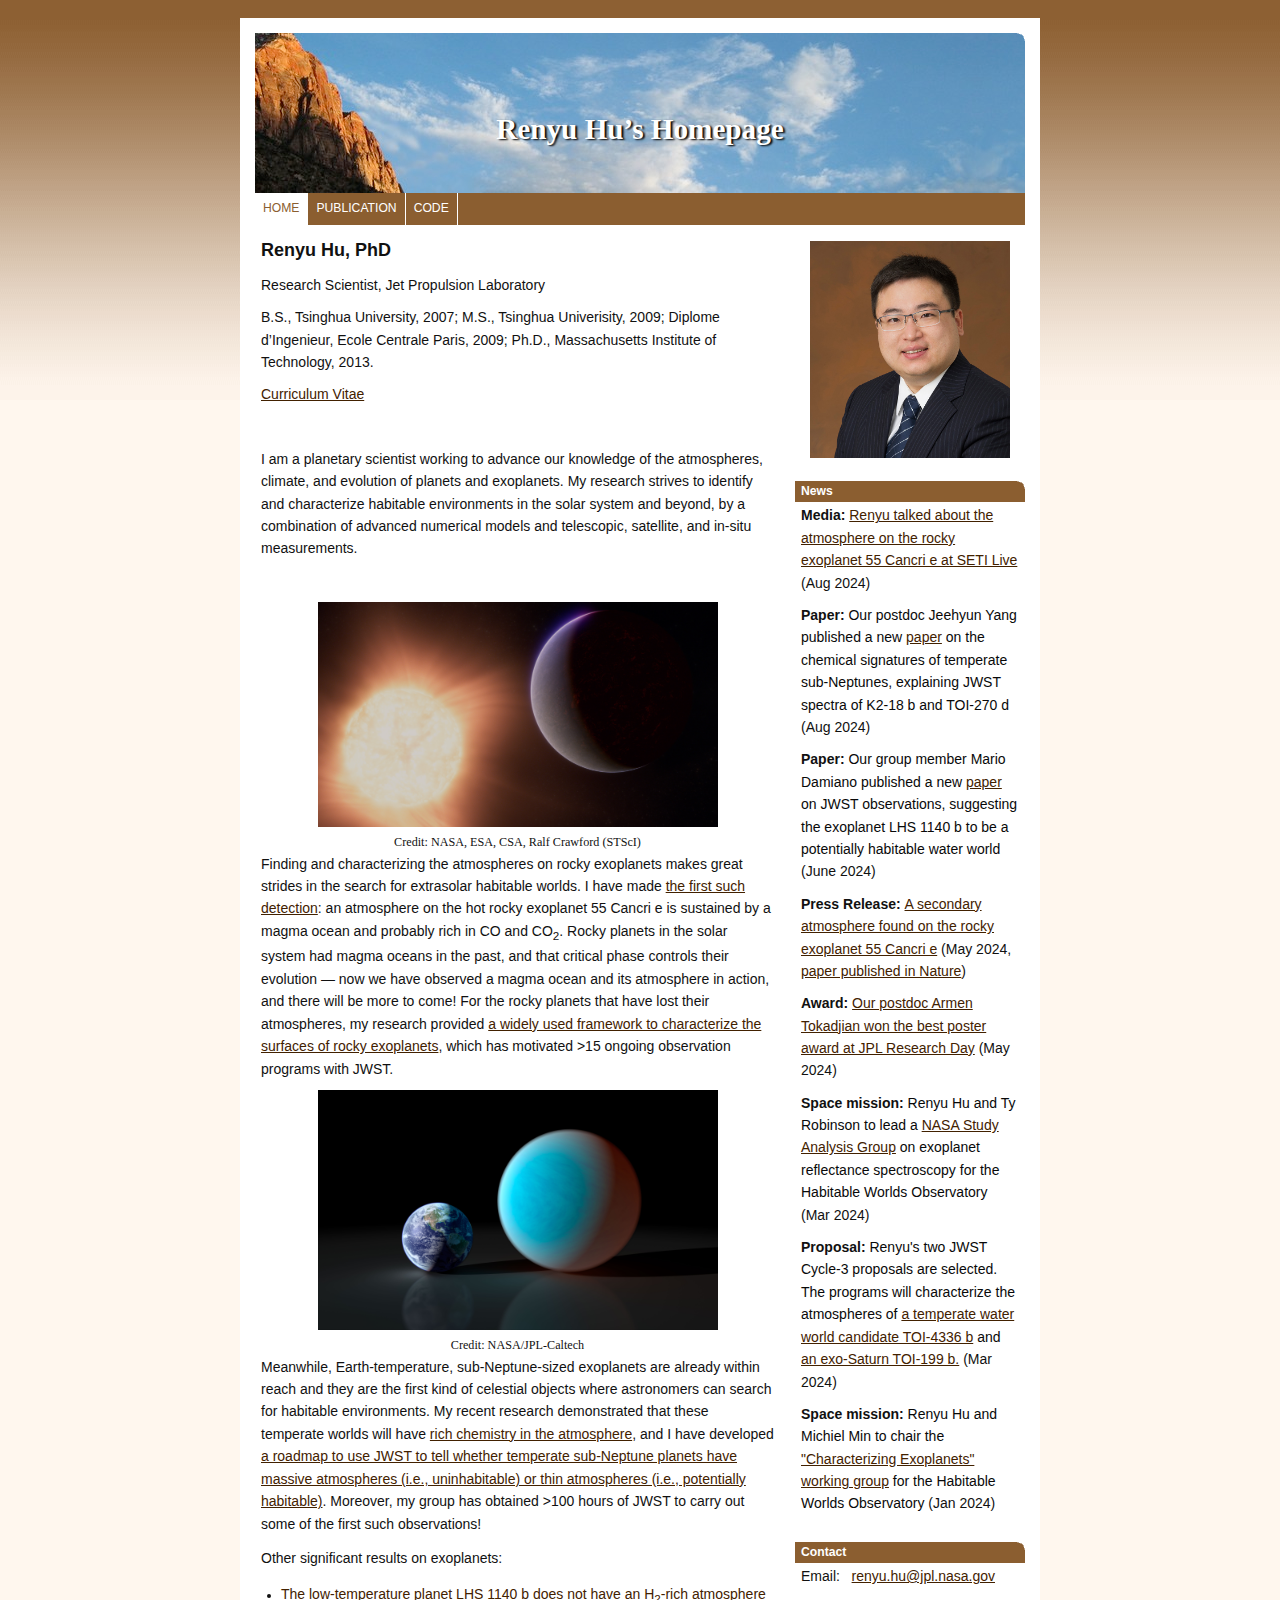
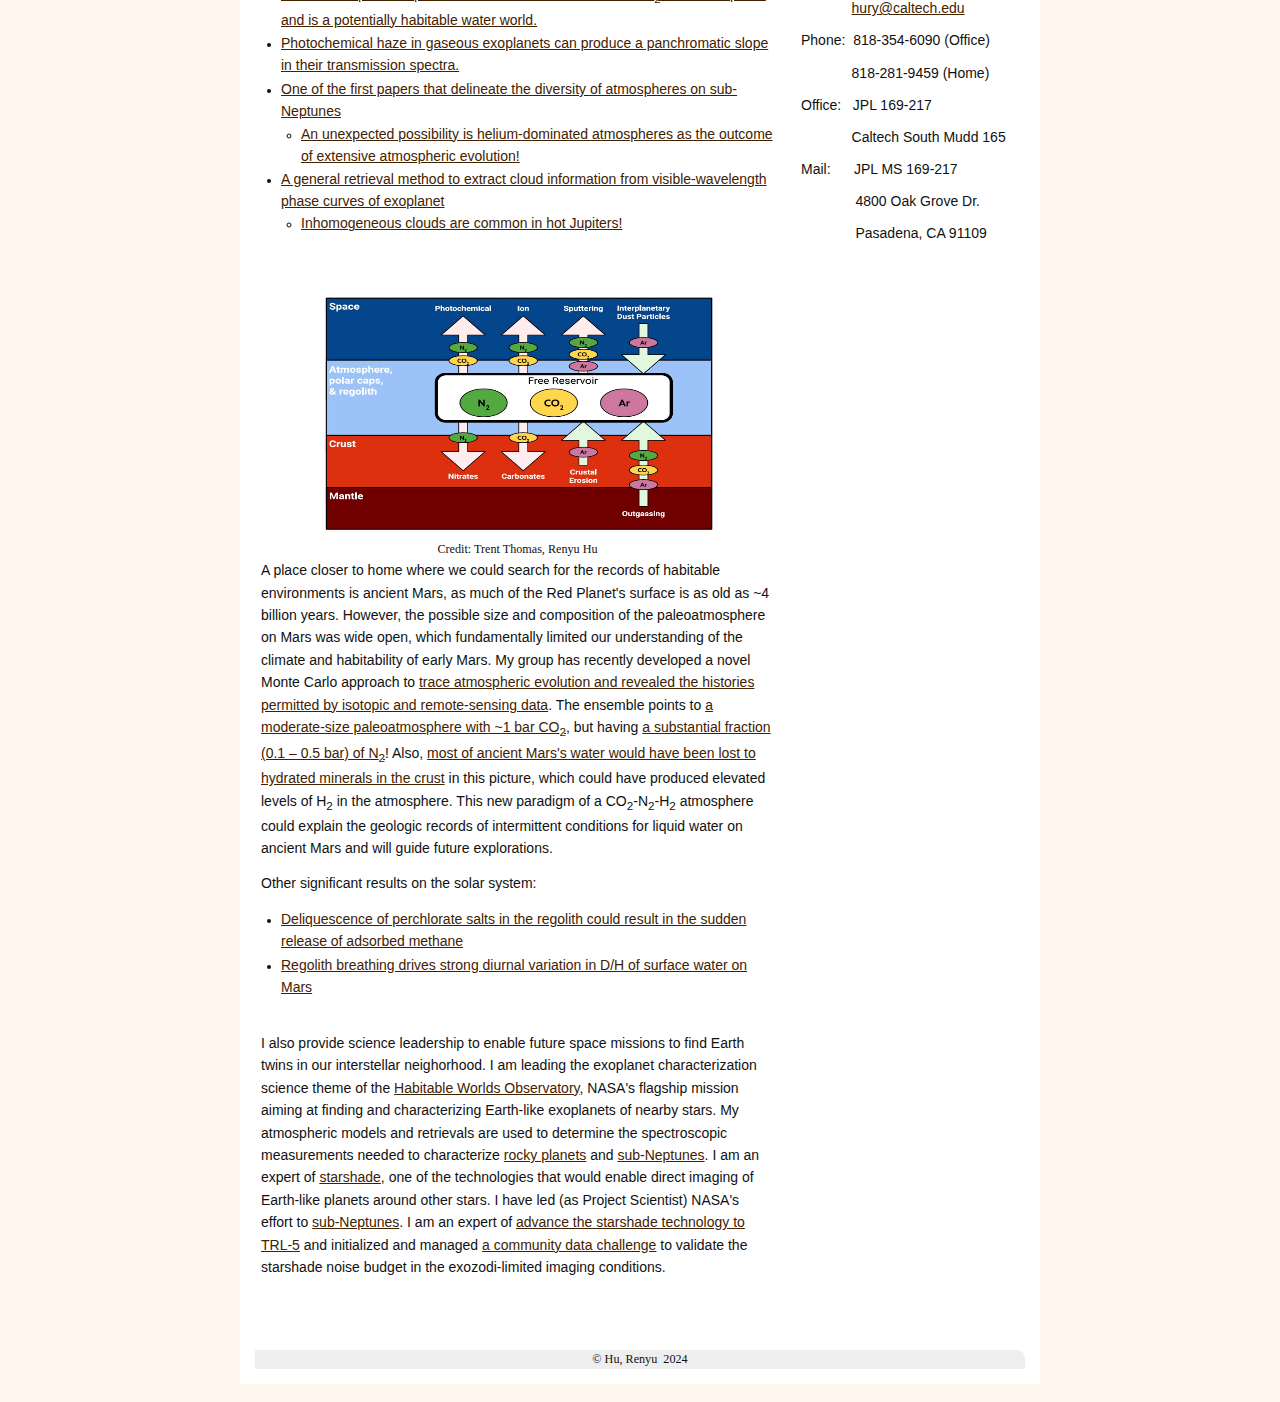
<file: index.html>
<!DOCTYPE html>
<html xmlns="http://www.w3.org/1999/xhtml" xml:lang="en" lang="en">
	<head>
		<meta charset="utf-8" />
		<meta http-equiv="X-UA-Compatible" content="IE=edge" />
				<title>HOME | Renyu Hu’s Homepage</title>
		<meta name="robots" content="all" />
		<meta name="generator" content="Sandvox 2.10.12" />
		<meta name="viewport" content="width=800" />
		<link rel="shortcut icon" type="image/x-icon" href="favicon.ico" />
		<link rel="canonical" href="https://renyuplanet.github.io/" />
		
		<link rel="stylesheet" type="text/css" href="sandvox_EarthandSky_brown/main.css" title="Earth &amp; Sky Brown" />
		<!--
		Photo credits for this website's design: <https://renyuplanet.github.io/sandvox_EarthandSky_brown/Credits.rtf>
		Licensing for this website's design:     <https://renyuplanet.github.io/sandvox_EarthandSky_brown/License.rtf>
		-->
		
	</head>
	<body class="sandvox no-page-title allow-sidebar no-custom-banner home-page no-IR" id="www_gps_caltech_edu" >
				<div id="page-container">
			<div id="page">
				<div id="page-top" class="no-logo has-title no-tagline">
					<div id="title">
						<h1 class="title"><span class="in">Renyu Hu’s Homepage</span></h1>
					</div><!-- title -->
					<div id="sitemenu-container">
						<div id="sitemenu">
							<h2 class="hidden">Site Navigation<a href="#page-content" rel="nofollow">[Skip]</a></h2>
							<div id="sitemenu-content">
								<ul>
									<li class="i1 o currentPage"><span class="in">Home</span></li>
									<li class="i2 e"><a href="publication.html" title="PUBLICATION"><span class="in">PUBLICATION</span></a></li>
									<li class="i3 o last-item last"><a href="code.html" title="CODE"><span class="in">CODE</span></a></li>
								</ul>
							</div> <!-- /sitemenu-content -->
						</div> <!-- /sitemenu -->
					</div> <!-- sitemenu-container -->
				</div> <!-- page-top -->
				<div class="clear below-page-top"></div>
				<div id="page-content" class="">
					<div id="sidebar-container">
						<div id="sidebar">
							<div id="sidebar-top"></div>
							<div id="sidebar-content">
								<h3 class="hidden">Sidebar<a rel="nofollow" href="#main">[Skip]</a></h3>
								<div class="pagelet untitled i1 o">
									<div class="pagelet-body">
										<div class="ImageElement">
											<div class="photo">
												<div>
													<!-- sandvox.ImageElement --><img src="photo/renyuhu_portrait.jpeg" alt="renyupic" width="200" height="217" />
													<!-- /sandvox.ImageElement --></div>
											</div>
										</div>
									</div>
								</div>
                                
                                <div class="pagelet titled i2 o">
                                    <h4 class="title pagelet-title"><span class="in">News</span></h4>
                                    <div class="pagelet-body">
                                        <div class="RichTextElement">
                                            <div>
                                                <p><span style="font-family: Arial; font-size: 14px;"><strong>Media: </strong></span><span style="color: rgb(9, 9, 9); font-family: Arial; font-size: 14px;"><a href="https://www.youtube.com/watch?v=KBsyymMQCss/" target="_blank">Renyu talked about the atmosphere on the rocky exoplanet 55 Cancri e at SETI Live</a></span><span style="font-family: Arial; font-size: 14px;"> (Aug 2024)</span></p>
                                                <p><span style="font-family: Arial; font-size: 14px;"><strong>Paper: </strong></span><span style="color: rgb(9, 9, 9); font-family: Arial; font-size: 14px;">Our postdoc Jeehyun Yang published a new <a href="yang2024apjl.pdf" target="_blank">paper</a> on the chemical signatures of temperate sub-Neptunes, explaining JWST spectra of K2-18 b and TOI-270 d</span><span style="font-family: Arial; font-size: 14px;"> (Aug 2024)</span></p>
                                                <p><span style="font-family: Arial; font-size: 14px;"><strong>Paper: </strong></span><span style="color: rgb(9, 9, 9); font-family: Arial; font-size: 14px;">Our group member Mario Damiano published a new <a href="https://iopscience.iop.org/article/10.3847/2041-8213/ad5204/meta" target="_blank">paper</a> on JWST observations, suggesting the exoplanet LHS 1140 b to be a potentially habitable water world</span><span style="font-family: Arial; font-size: 14px;"> (June 2024)</span></p>
                                                <p><span style="font-family: Arial; font-size: 14px;"><strong>Press Release: </strong></span><span style="color: rgb(9, 9, 9); font-family: Arial; font-size: 14px;"><a href="https://science.nasa.gov/missions/webb/nasas-webb-hints-at-possible-atmosphere-surrounding-rocky-exoplanet/" target="_blank">A secondary atmosphere found on the rocky exoplanet 55 Cancri e</a></span><span style="font-family: Arial; font-size: 14px;"> (May 2024, <a href="hu2024nature.pdf" target="_blank">paper published in Nature</a>)</span></p>
                                                <p><span style="font-family: Arial; font-size: 14px;"><strong>Award: </strong></span><span style="color: rgb(9, 9, 9); font-family: Arial; font-size: 14px;"><a href="https://postdocs.jpl.nasa.gov/prospective-postdocs/postdoc-research-day/" target="_blank">Our postdoc Armen Tokadjian won the best poster award at JPL Research Day</a></span><span style="font-family: Arial; font-size: 14px;"> (May 2024)</span></p>
                                                <p><span style="font-family: Arial; font-size: 14px;"><strong>Space mission: </strong></span><span style="color: rgb(9, 9, 9); font-family: Arial; font-size: 14px;">Renyu Hu and Ty Robinson to lead a <a href="https://exoplanets.nasa.gov/exep/exopag/sag/#SAG26/" target="_blank">NASA Study Analysis Group</a> on exoplanet reflectance spectroscopy for the Habitable Worlds Observatory</span><span style="font-family: Arial; font-size: 14px;"> (Mar 2024)</span></p>
                                                <p><span style="font-family: Arial; font-size: 14px;"><strong>Proposal: </strong></span><span style="color: rgb(9, 9, 9); font-family: Arial; font-size: 14px;">Renyu's two JWST Cycle-3 proposals are selected. The programs will characterize the atmospheres of <a href="https://www.stsci.edu/jwst/science-execution/program-information?id=4711" target="_blank">a temperate water world candidate TOI-4336 b</a> and <a href="https://www.stsci.edu/jwst/science-execution/program-information?id=5177" target="_blank">an exo-Saturn TOI-199 b.</a></span><span style="font-family: Arial; font-size: 14px;"> (Mar 2024)</span></p>
                                                <p><span style="font-family: Arial; font-size: 14px;"><strong>Space mission: </strong></span><span style="color: rgb(9, 9, 9); font-family: Arial; font-size: 14px;">Renyu Hu and Michiel Min to chair the <a href="https://github.com/HWO-GOMAP-Working-Groups/Solar-System/wiki/Characterizing-Exoplanets-SG/" target="_blank">"Characterizing Exoplanets" working group</a> for the Habitable Worlds Observatory</span><span style="font-family: Arial; font-size: 14px;"> (Jan 2024)</span></p>
                                            </div>
                                        </div>
                                    </div>
                                </div>
                                
                                <div class="pagelet titled i3 e last-item">
                                    <h4 class="title pagelet-title"><span class="in">Contact</span></h4>
                                    <div class="pagelet-body">
                                        <div class="RichTextElement">
                                            <div>
                                                <p><span style="font-family: Arial; font-size: 14px;">Email:   </span><span style="color: rgb(9, 9, 9); font-family: Arial; font-size: 14px;"><a href="mailto:renyu.hu@jpl.nasa.gov">renyu.hu@jpl.nasa.gov</a></span></p><p><span style="font-family: Arial; font-size: 14px;">             <a href="mailto:hury@caltech.edu">hury@caltech.edu</a></span><span style="font-size: 14px; font-family: Arial;"><br /></span></p><p><span style="font-family: Arial; font-size: 14px;">Phone:  818-354-6090 (Office)</span></p><p><span style="font-family: Arial; font-size: 14px;">             818-281-9459 (Home)</span></p><p><span style="font-size: 14px; font-family: Arial;">Office:   JPL 169-217</span></p><p><span style="font-size: 14px; font-family: Arial;">             Caltech South Mudd 165</span></p><p><span style="font-size: 14px; font-family: Arial;">Mail:      JPL MS 169-217</span></p><p><span style="font-size: 14px; font-family: Arial;">              4800 Oak Grove Dr.</span></p><p><span style="font-size: 14px; font-family: Arial;">              Pasadena, CA 91109</span></p>
                                                
                                            </div>
                                        </div>
                                    </div>
                                </div>
                                
							</div> <!-- sidebar-content -->
							<div id="sidebar-bottom"></div>
						</div> <!-- sidebar -->
					</div> <!-- sidebar-container -->
					<div id="main">
						<div id="main-top"></div>
						<div id="main-content">
							<div class="article">
								<div class="article-content">
									<div class="RichTextElement">
										<div><p><span style="font-size: 18px; font-family: Arial;"><strong>Renyu Hu, PhD</strong></span></p>
                                            <p><span style="font-size: 14px; font-family: Arial;">Research Scientist, </span><span style="font-family: Arial; font-size: 14px;">Jet Propulsion Laboratory</span></p>
                                            <p><span style="font-size: 14px; font-family: Arial;">B.S., Tsinghua University, 2007; M.S., Tsinghua Univerisity, 2009; Diplome d’Ingenieur, Ecole Centrale Paris, 2009; Ph.D., Massachusetts Institute of Technology, 2013.</span></p>
                                            
<p><span style="font-size: 14px; font-family: Arial;"></span><span style="color: rgb(9, 9, 9); font-size: 14px; font-family: Arial;"><a href="cv_renyuhu_2024.pdf" target="_blank">Curriculum Vitae</a></span><span style="font-size: 14px; font-family: Arial;"></span></p>

<p><span style="font-style: normal; font-size: 14px; font-family: Arial;"><br /></span></p>

<p><span style="font-family: Arial; font-size: 14px;">I am a planetary scientist working to advance our knowledge of the atmospheres, climate, and evolution of planets and exoplanets. My research strives to identify and characterize habitable environments in the solar system and beyond, by a combination of advanced numerical models and telescopic, satellite, and in-situ measurements.</span></p>

<p><span style="font-style: normal; font-size: 14px; font-family: Arial;"><br /></span></p>

<div class="ImageElement">
                                                <div class="photo">
                                                    <div>
                                                        <!-- sandvox.ImageElement --><img src="photo/55cnce_art.jpg" alt="55cnce_art" width="400" height="225" />
							    <figcaption>Credit: NASA, ESA, CSA, Ralf Crawford (STScI)</figcaption>
                                                        <!-- /sandvox.ImageElement --></div>
                                                </div>
                                            </div>

<p><span style="font-style: normal; font-size: 14px; font-family: Arial;">Finding and characterizing the atmospheres on rocky exoplanets makes great strides in the search for extrasolar habitable worlds. I have made <a href="hu2024nature.pdf" target="_blank">the first such detection</a>: an atmosphere on the hot rocky exoplanet 55 Cancri e is sustained by a magma ocean and probably rich in CO and CO<sub>2</sub>. Rocky planets in the solar system had magma oceans in the past, and that critical phase controls their evolution &mdash; now we have observed a magma ocean and its atmosphere in action, and there will be more to come! For the rocky planets that have lost their atmospheres, my research provided <a href="exosurface.pdf" target="_blank">a widely used framework to characterize the surfaces of rocky exoplanets</a>, which has motivated &gt;15 ongoing observation programs with JWST.</span></p>

<div class="ImageElement">
                                                <div class="photo">
                                                    <div>
                                                        <!-- sandvox.ImageElement --><img src="photo/subneptune_art.jpg" alt="subneptune_art" width="400" height="240" />
							    <figcaption>Credit: NASA/JPL-Caltech</figcaption>
                                                        <!-- /sandvox.ImageElement --></div>
                                                </div>
                                            </div>

<p><span style="font-style: normal; font-size: 14px; font-family: Arial;">Meanwhile, Earth-temperature, sub-Neptune-sized exoplanets are already within reach and they are the first kind of celestial objects where astronomers can search for habitable environments. My recent research demonstrated that these temperate worlds will have <a href="hu2021_temperateexoplanet.pdf" target="_blank">rich chemistry in the atmosphere</a>, and I have developed <a href="hu2021_temperatesmall.pdf" target="_blank">a roadmap to use JWST to tell whether temperate sub-Neptune planets have massive atmospheres (i.e., uninhabitable) or thin atmospheres (i.e., potentially habitable)</a>. Moreover, my group has obtained &gt;100 hours of JWST to carry out some of the first such observations!</span></p>

<p style="font-size: 16px; font-family: Times;"><span style="font-family: Arial; font-size: 14px;">Other significant results on exoplanets:</span></p>
<ul>
	<li><span style="font-style: normal; font-size: 14px; font-family: Arial;"><a href="damiano2024apjl.pdf" target="_blank">The low-temperature planet LHS 1140 b does not have an H<sub>2</sub>-rich atmosphere and is a potentially habitable water world.</a></span><span style="font-style: normal; font-size: 14px;"><br /></span></li>
	<li><span style="font-style: normal; font-size: 14px; font-family: Arial;"><a href="kawashima_2019_apjl_876_l5.pdf" target="_blank">Photochemical haze in gaseous exoplanets can produce a panchromatic slope in their transmission spectra.</a></span><span style="font-style: normal; font-size: 14px;"><br /></span></li>
	<li><span style="font-style: normal; font-size: 14px; font-family: Arial;"><a href="photochem3_thickatmos.pdf" target="_blank">One of the first papers that delineate the diversity of atmospheres on sub-Neptunes</a></span></li>
	<ul><li><span style="font-size: 14px; font-family: Arial;"><a href="exo_helium_hu2015.pdf" target="_blank">An unexpected possibility is helium-dominated atmospheres as the outcome of extensive atmospheric evolution!</a></span></li></ul>
	<li><span style="font-family: Arial; font-size: 14px;"><a href="keplerphase_hu2015.pdf" target="_blank">A general retrieval method to extract cloud information from visible-wavelength phase curves of exoplanet</a></span><ul><li><span style="font-style: normal; font-size: 14px; font-family: Arial;"><a href="keplerphase_shporer_hu2015.pdf" target="_blank">Inhomogeneous clouds are common in hot Jupiters!</a></span></li></ul></li>
		
</ul>
<p><br /></p>
<p><br /></p>
<div class="ImageElement">
                                                <div class="photo">
                                                    <div>
                                                        <!-- sandvox.ImageElement --><img src="photo/marsmodel.jpg" alt="mars_model" width="400" height="240" />
							    <figcaption>Credit: Trent Thomas, Renyu Hu</figcaption>
                                                        <!-- /sandvox.ImageElement --></div>
                                                </div>
                                            </div>
											
<p><span style="font-style: normal; font-size: 14px; font-family: Arial;">A place closer to home where we could search for the records of habitable environments is ancient Mars, as much of the Red Planet's surface is as old as ~4 billion years. However, the possible size and composition of the paleoatmosphere on Mars was wide open, which fundamentally limited our understanding of the climate and habitability of early Mars. My group has recently developed a novel Monte Carlo approach to <a href="thomas_2023_psj.pdf" target="_blank">trace atmospheric evolution and revealed the histories permitted by isotopic and remote-sensing data</a>. The ensemble points to <a href="marscarbonevolution_hu2015.pdf" target="_blank">a moderate-size paleoatmosphere with ~1 bar CO<sub>2</sub></a>, but having <a href="hu_et_al-2022-nature_geosci.pdf" target="_blank">a substantial fraction (0.1 – 0.5 bar) of N<sub>2</sub></a>! Also, <a href="scheller21_marswater.pdf" target="_blank">most of ancient Mars's water would have been lost to hydrated minerals in the crust</a> in this picture, which could have produced elevated levels of H<sub>2</sub> in the atmosphere. This new paradigm of a CO<sub>2</sub>-N<sub>2</sub>-H<sub>2</sub> atmosphere could explain the geologic records of intermittent conditions for liquid water on ancient Mars and will guide future explorations.</span></p>

<p style="font-size: 16px; font-family: Times;"><span style="font-family: Arial; font-size: 14px;">Other significant results on the solar system:</span></p>
<ul><li><span style="font-style: normal; font-size: 14px; font-family: Arial;"><a href="marsmethane_hu2016.pdf" target="_blank">Deliquescence of perchlorate salts in the regolith could result in the sudden release of adsorbed methane</a></span><span style="font-style: normal; font-size: 14px;"><br /></span></li>
<li><span style="font-style: normal; font-size: 14px; font-family: Arial;"><a href="marsdh.pdf" target="_blank">Regolith breathing drives strong diurnal variation in D/H of surface water on Mars</a></span><span style="font-style: normal; font-size: 14px;"><br /></span></li></ul>
											
<p><span style="font-family: Arial; font-size: 14px;"><br /></span></p><p><span style="font-size: 14px; font-family: Arial;">I also provide science leadership to enable future space missions to find Earth twins in our interstellar neighorhood. I am leading the exoplanet characterization science theme of the <a href="https://habitableworldsobservatory.org/home" target="_blank">Habitable Worlds Observatory</a>, NASA's flagship mission aiming at finding and characterizing Earth-like exoplanets of nearby stars. My atmospheric models and retrievals are used to determine the spectroscopic measurements needed to characterize <a href="damiano_2022_aj_163_299.pdf">rocky planets</a> and <a href="damianohu2021_subneptune.pdf">sub-Neptunes</a>. I am an expert of <a href="starshadenoisebudget_jatis.pdf">starshade</a>, one of the technologies that would enable direct imaging of Earth-like planets around other stars. I have led (as Project Scientist) NASA's effort to <a href="damianohu2021_subneptune.pdf">sub-Neptunes</a>. I am an expert of <a href="https://exoplanets.nasa.gov/exep/technology/starshade/">advance the starshade technology to TRL-5</a> and initialized and managed <a href="https://exoplanets.nasa.gov/exep/technology/starshade-data-challenge/">a community data challenge</a> to validate the starshade noise budget in the exozodi-limited imaging conditions.</span></p>
	
											<p><br /></p>
											</div>
									</div>
								</div> <!-- /article-content -->
								<div class="article-info">
								</div> <!-- /article-info -->
							</div> <!-- /article -->
						</div> <!-- main-content -->
						<div id="main-bottom"></div>
					</div> <!-- main -->
				</div> <!-- content -->
				<div class="clear below-content"></div>
				<div id="page-bottom">
					<div id="page-bottom-contents">
						<div>© Hu, Renyu  2024</div>
						<div class="hidden"> <a rel="nofollow" href="#title">[Back To Top]</a></div>
					</div>
				</div> <!-- page-bottom -->
			</div> <!-- container -->
			<div id="extraDiv1"><span></span></div><div id="extraDiv2"><span></span></div><div id="extraDiv3"><span></span></div><div id="extraDiv4"><span></span></div><div id="extraDiv5"><span></span></div><div id="extraDiv6"><span></span></div>
		</div> <!-- specific body type -->
		<script src="//ajax.aspnetcdn.com/ajax/jQuery/jquery-1.9.1.min.js"></script>
		<script>
		if (typeof jQuery === 'undefined') document.write('<scr'+'ipt src="_Resources/jquery-1.9.1.min.js"></scr'+'ipt>');
		</script>
		
		
	</body>
</html>
</file>
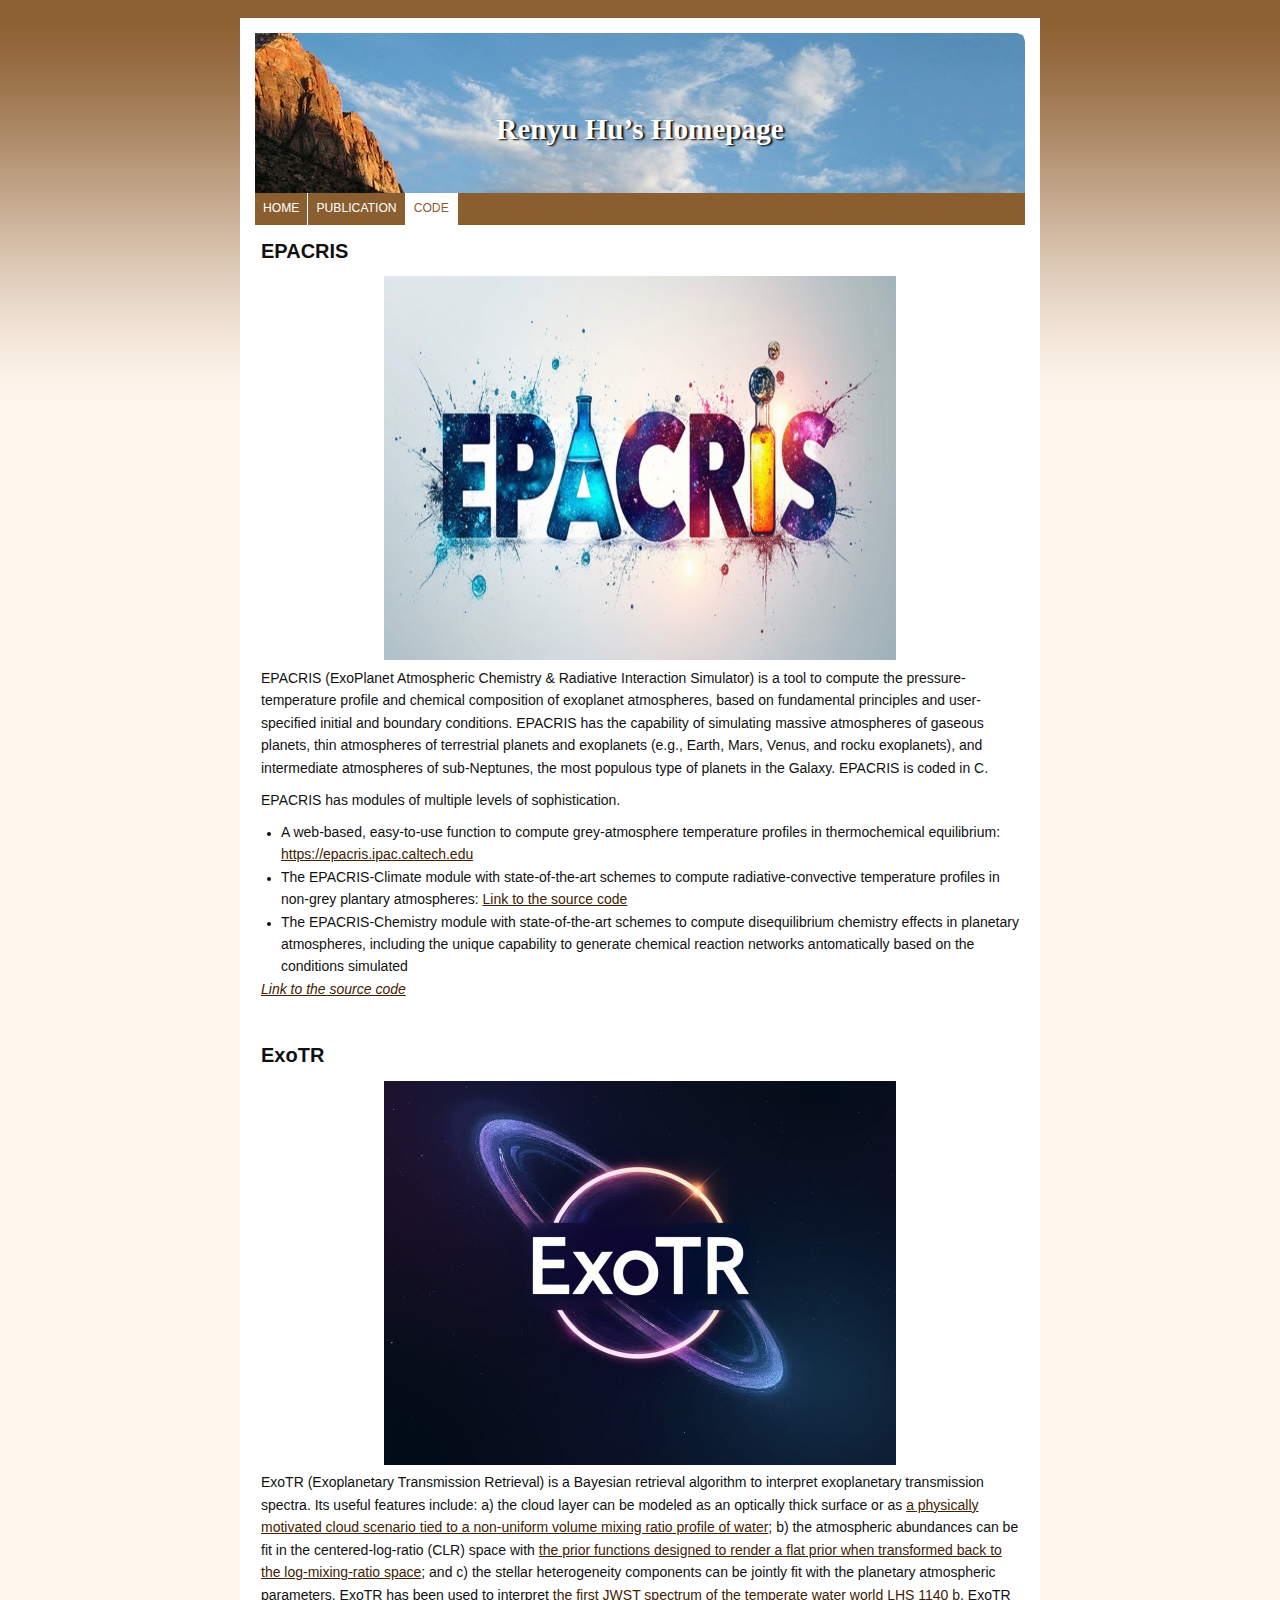
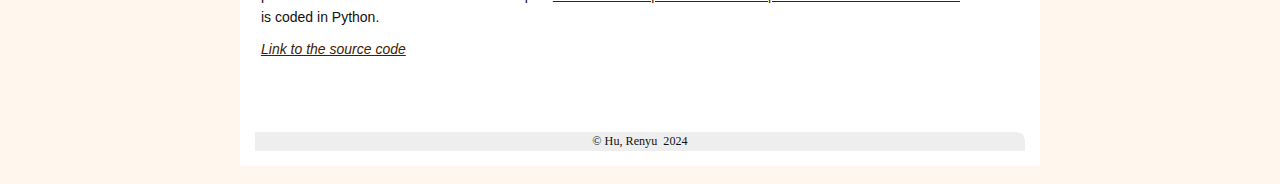
<file: code.html>
<!DOCTYPE html>
<html xmlns="http://www.w3.org/1999/xhtml" xml:lang="en" lang="en">
	<head>
		<meta charset="utf-8" />
		<meta http-equiv="X-UA-Compatible" content="IE=edge" />
				<title>CV | Renyu Hu’s Homepage</title>
		<meta name="robots" content="all" />
		<meta name="generator" content="Sandvox 2.10.12" />
		<meta name="viewport" content="width=800" />
		<link rel="shortcut icon" type="image/x-icon" href="favicon.ico" />
		<link rel="canonical" href="http://renyu.jpl.nasa.gov/cv-2.html" />
		
		<link rel="stylesheet" type="text/css" href="sandvox_EarthandSky_brown/main.css" title="Earth &amp; Sky Brown" />
		<!--
		Photo credits for this website's design: <http://renyu.jpl.nasa.gov/sandvox_EarthandSky_brown/Credits.rtf>
		Licensing for this website's design:     <http://renyu.jpl.nasa.gov/sandvox_EarthandSky_brown/License.rtf>
		-->
		
	</head>
	<body class="sandvox no-page-title no-sidebar no-custom-banner no-navigation no-IR" id="renyu_jpl_nasa_gov" >
				<div id="page-container">
			<div id="page">
				<div id="page-top" class="no-logo has-title no-tagline">
					<div id="title">
						<h1 class="title in"><a href="./"><span class="in">Renyu Hu’s Homepage</span></a></h1>
					</div><!-- title -->
					<div id="sitemenu-container">
						<div id="sitemenu">
							<h2 class="hidden">Site Navigation<a href="#page-content" rel="nofollow">[Skip]</a></h2>
							<div id="sitemenu-content">
								<ul>
									<li class="i1 o"><a href="./" title="HOME"><span class="in">Home</span></a></li>
									<li class="i2 e"><a href="publication.html" title="PUBLICATION"><span class="in">PUBLICATION</span></a></li>
									<li class="i3 o last-item last currentPage"><span class="in">CODE</span></li>
								</ul>
							</div> <!-- /sitemenu-content -->
						</div> <!-- /sitemenu -->
					</div> <!-- sitemenu-container -->
				</div> <!-- page-top -->
				<div class="clear below-page-top"></div>
				<div id="page-content" class="no-navigation">
					<div id="main">
						<div id="main-top"></div>
						<div id="main-content">
							<div class="article">
								<div class="article-content">
									<div class="RichTextElement">
										<div>
                                            <p class="MsoNormal"><span style="font-size: 20px; font-family: Arial;"><strong>EPACRIS</strong></span></p>
                                            <div class="ImageElement">
                                                <div class="photo">
                                                    <div>
                                                        <!-- sandvox.ImageElement --><img src="photo/epacris_logo.jpg" alt="epacris_logo" width="512" height="384" />
                                                        <!-- /sandvox.ImageElement --></div>
                                                </div>
                                            </div>
                                            <p class="MsoNormal"><span style="font-size: 14px; font-family: Arial;">EPACRIS (ExoPlanet Atmospheric Chemistry & Radiative Interaction Simulator) is a tool to compute the pressure-temperature profile and chemical composition of exoplanet atmospheres, based on fundamental principles and user-specified initial and boundary conditions. EPACRIS has the capability of simulating massive atmospheres of gaseous planets, thin atmospheres of terrestrial planets and exoplanets (e.g., Earth, Mars, Venus, and rocku exoplanets), and intermediate atmospheres of sub-Neptunes, the most populous type of planets in the Galaxy. EPACRIS is coded in C. </span></p>
<p class="MsoNormal"><span style="font-size: 14px; font-family: Arial;">EPACRIS has modules of multiple levels of sophistication.</span></p>
<ul>
	<li><span style="font-size: 14px; font-family: Arial;">A web-based, easy-to-use function to compute grey-atmosphere temperature profiles in thermochemical equilibrium: <a href="https://epacris.ipac.caltech.edu" target="_blank">https://epacris.ipac.caltech.edu</a></span></li>
	<li><span style="font-size: 14px; font-family: Arial;">The EPACRIS-Climate module with state-of-the-art schemes to compute radiative-convective temperature profiles in non-grey plantary atmospheres: <a href="https://github.com/renyuplanet/EPACRIS" target="_blank">Link to the source code</a></span></li>
	<li><span style="font-size: 14px; font-family: Arial;">The EPACRIS-Chemistry module with state-of-the-art schemes to compute disequilibrium chemistry effects in planetary atmospheres, including the unique capability to generate chemical reaction networks antomatically based on the conditions simulated</span></li>
</ul>
                                            <p><em><span style="color: rgb(9, 9, 9); font-size: 14px; font-family: Arial;"><a href="https://github.com/renyuplanet/EPACRIS" target="_blank">Link to the source code</a></span></em></p>
                                            
                                            <p class="MsoNormal"><br /></p>
                                            
                                            <p class="MsoNormal"><span style="font-size: 20px; font-family: Arial;"><strong>ExoTR</strong></span></p>
                                            <div class="ImageElement">
                                                <div class="photo">
                                                    <div>
                                                        <!-- sandvox.ImageElement --><img src="photo/exotr_logo.jpg" alt="exotr_logo" width="512" height="384" />
                                                        <!-- /sandvox.ImageElement --></div>
                                                </div>
                                            </div>
                                            <p class="MsoNormal"><span style="font-size: 14px; font-family: Arial;">ExoTR (Exoplanetary Transmission Retrieval) is a Bayesian retrieval algorithm to interpret exoplanetary transmission spectra. Its useful features include: a) the cloud layer can be modeled as an optically thick surface or as <a href="exorel.pdf" target="_blank">a physically motivated cloud scenario tied to a non-uniform volume mixing ratio profile of water</a>; b) the atmospheric abundances can be fit in the centered-log-ratio (CLR) space with <a href="damianohu2021_subneptune.pdf" target="_blank">the prior functions designed to render a flat prior when transformed back to the log-mixing-ratio space</a>; and c) the stellar heterogeneity components can be jointly fit with the planetary atmospheric parameters. ExoTR has been used to interpret <a href="damiano2024apjl.pdf" target="_blank">the first JWST spectrum of the temperate water world LHS 1140 b</a>. ExoTR is coded in Python. </span></p>
                                            
                                            <p><em><span style="color: rgb(9, 9, 9); font-size: 14px; font-family: Arial;"><a href="https://github.com/MDamiano/ExoTR" target="_blank">Link to the source code</a></span></em></p>
                                            
                                            <p class="MsoNormal"><br /></p>

                                            </div>
									</div>
								</div> <!-- /article-content -->
								<div class="article-info">
								</div> <!-- /article-info -->
							</div> <!-- /article -->
						</div> <!-- main-content -->
						<div id="main-bottom"></div>
					</div> <!-- main -->
				</div> <!-- content -->
				<div class="clear below-content"></div>
				<div id="page-bottom">
					<div id="page-bottom-contents">
						<div>© Hu, Renyu  2024</div>
						<div class="hidden"> <a rel="nofollow" href="#title">[Back To Top]</a></div>
					</div>
				</div> <!-- page-bottom -->
			</div> <!-- container -->
			<div id="extraDiv1"><span></span></div><div id="extraDiv2"><span></span></div><div id="extraDiv3"><span></span></div><div id="extraDiv4"><span></span></div><div id="extraDiv5"><span></span></div><div id="extraDiv6"><span></span></div>
		</div> <!-- specific body type -->
		<script src="//ajax.aspnetcdn.com/ajax/jQuery/jquery-1.9.1.min.js"></script>
		<script>
		if (typeof jQuery === 'undefined') document.write('<scr'+'ipt src="_Resources/jquery-1.9.1.min.js"></scr'+'ipt>');
		</script>
		
		
	</body>
</html>
</file>
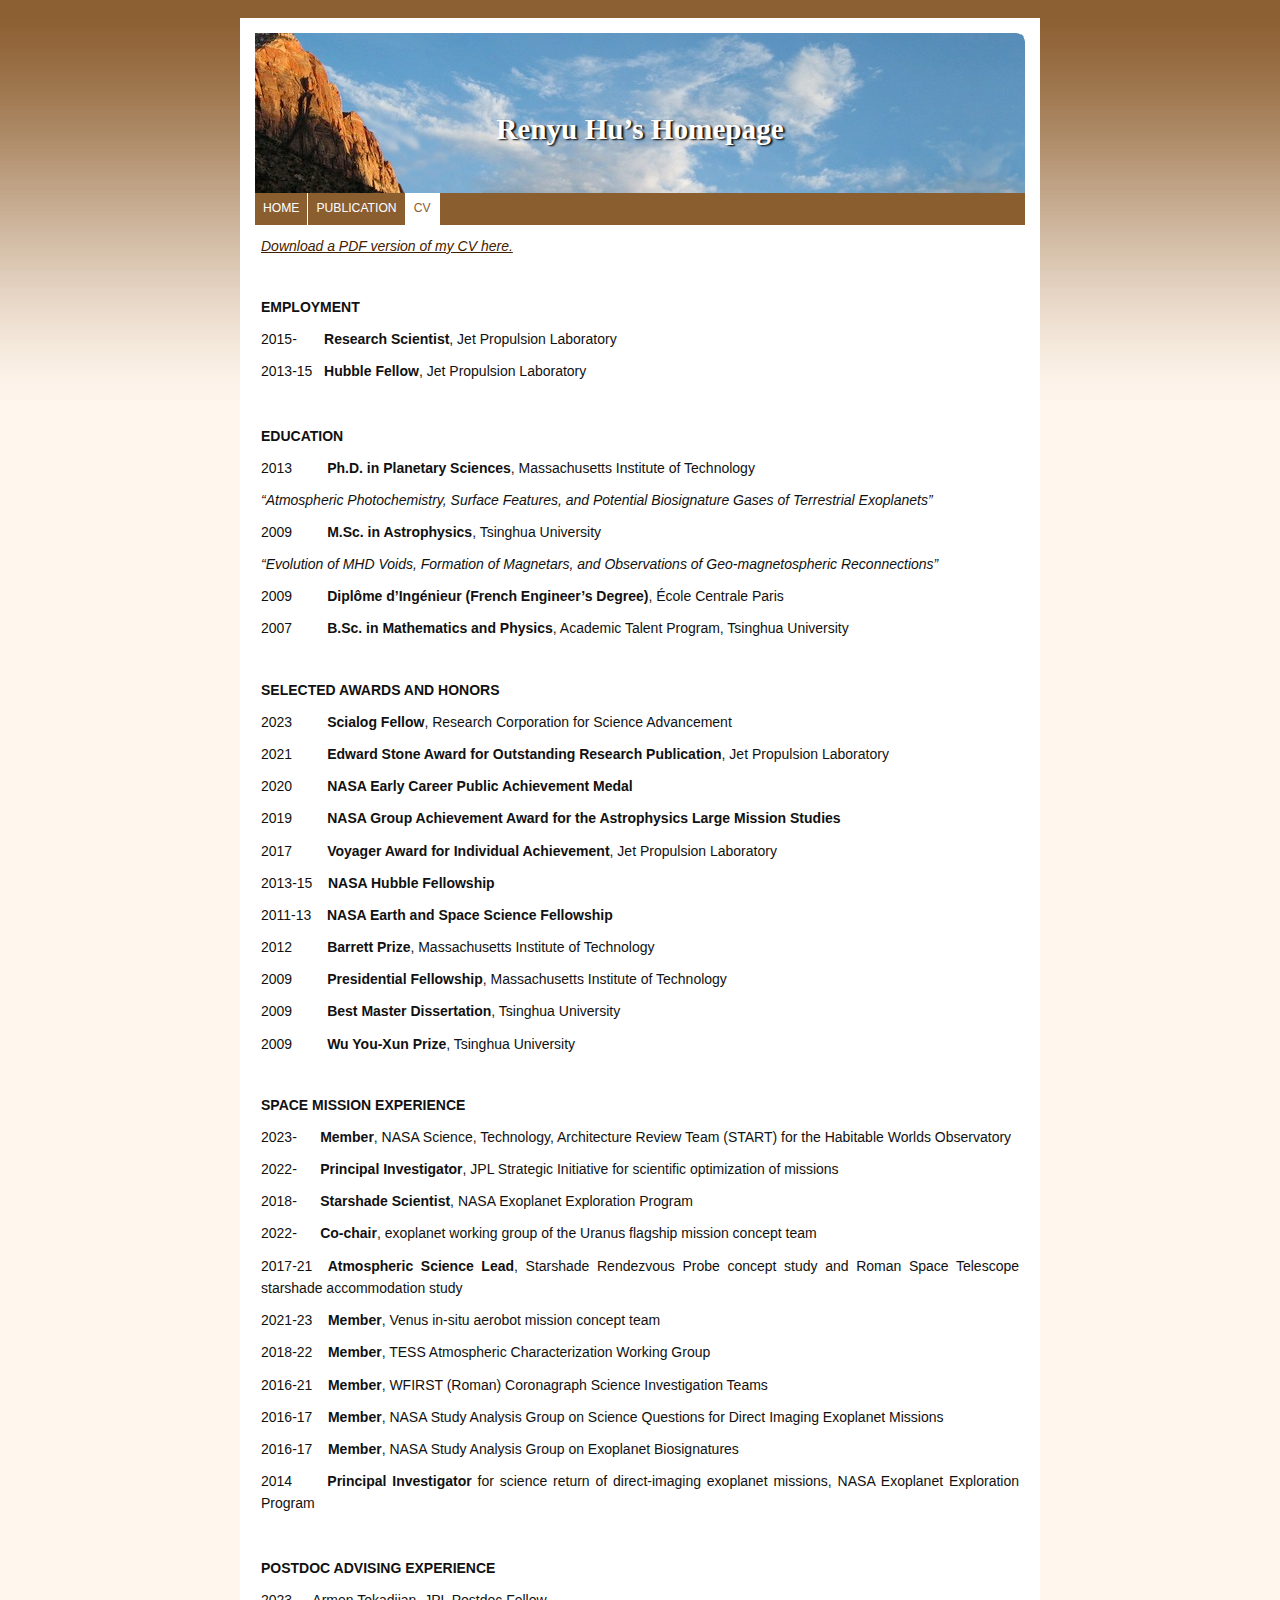
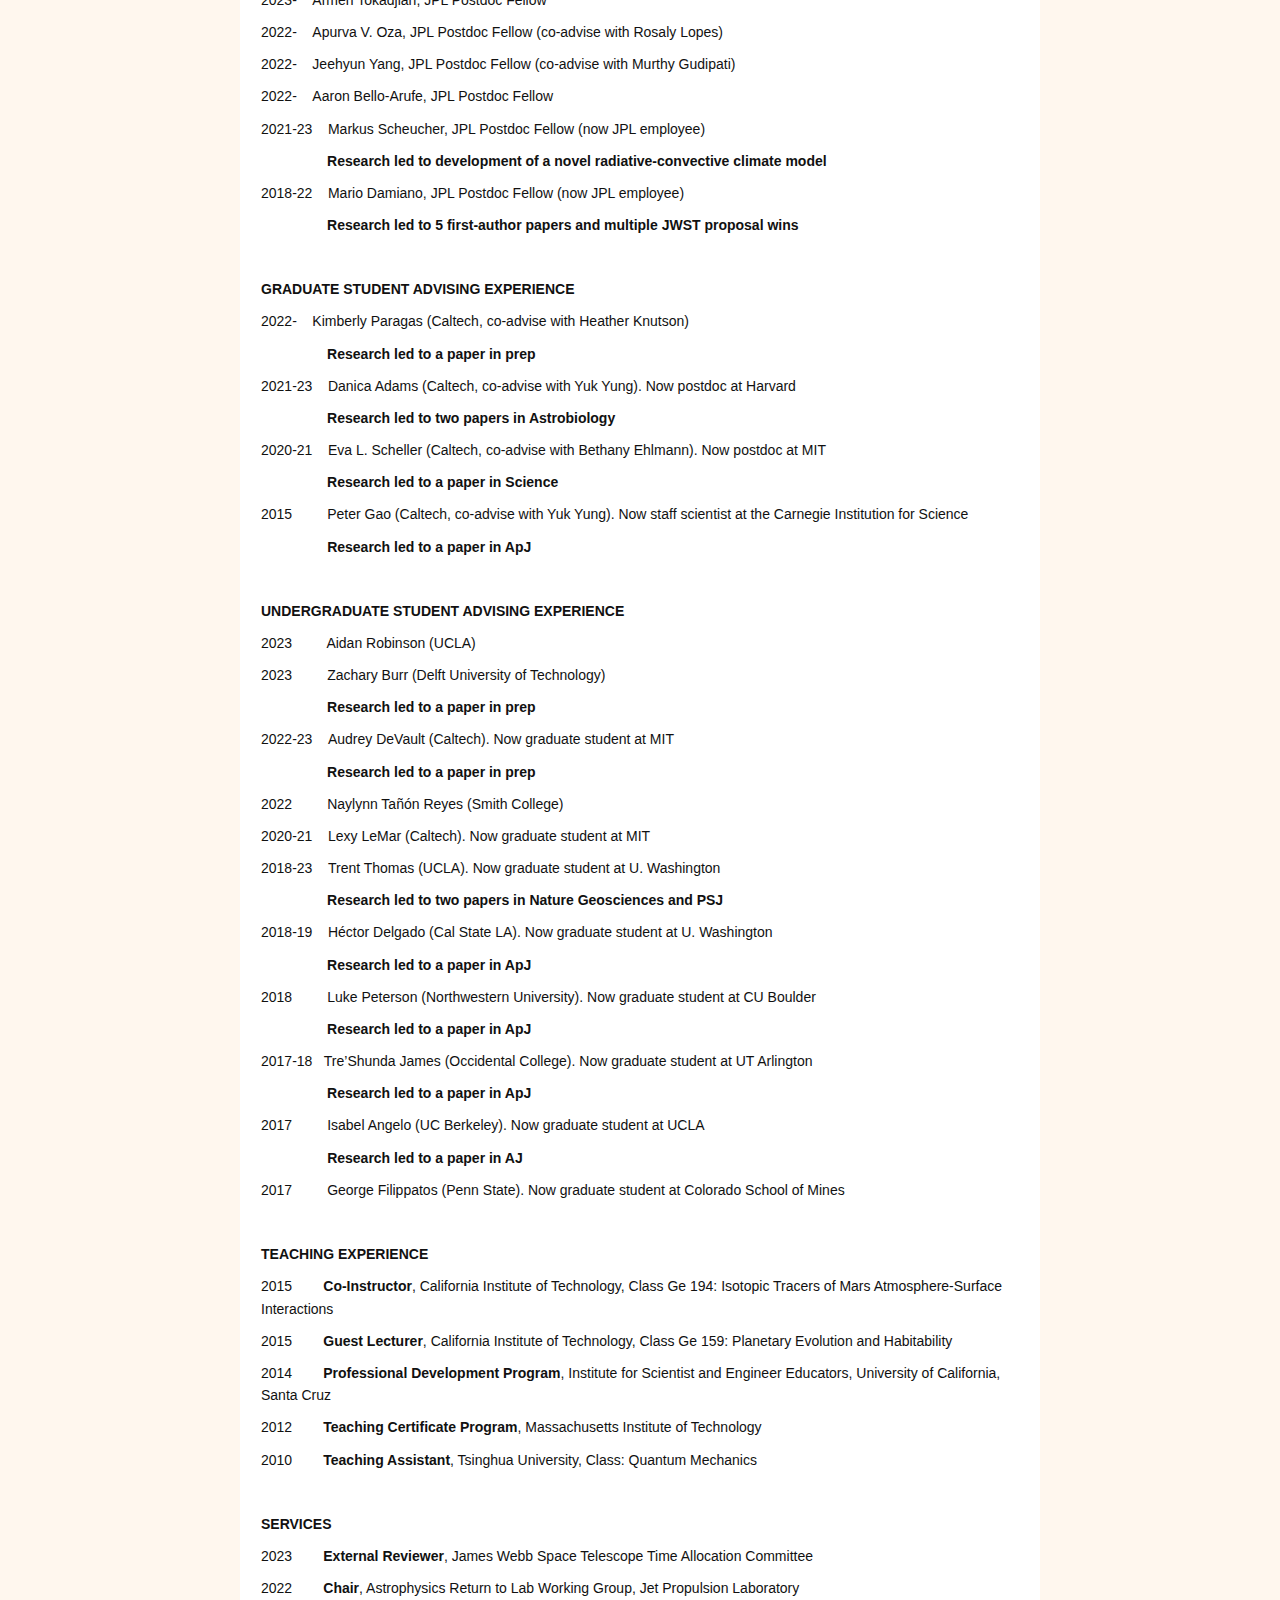
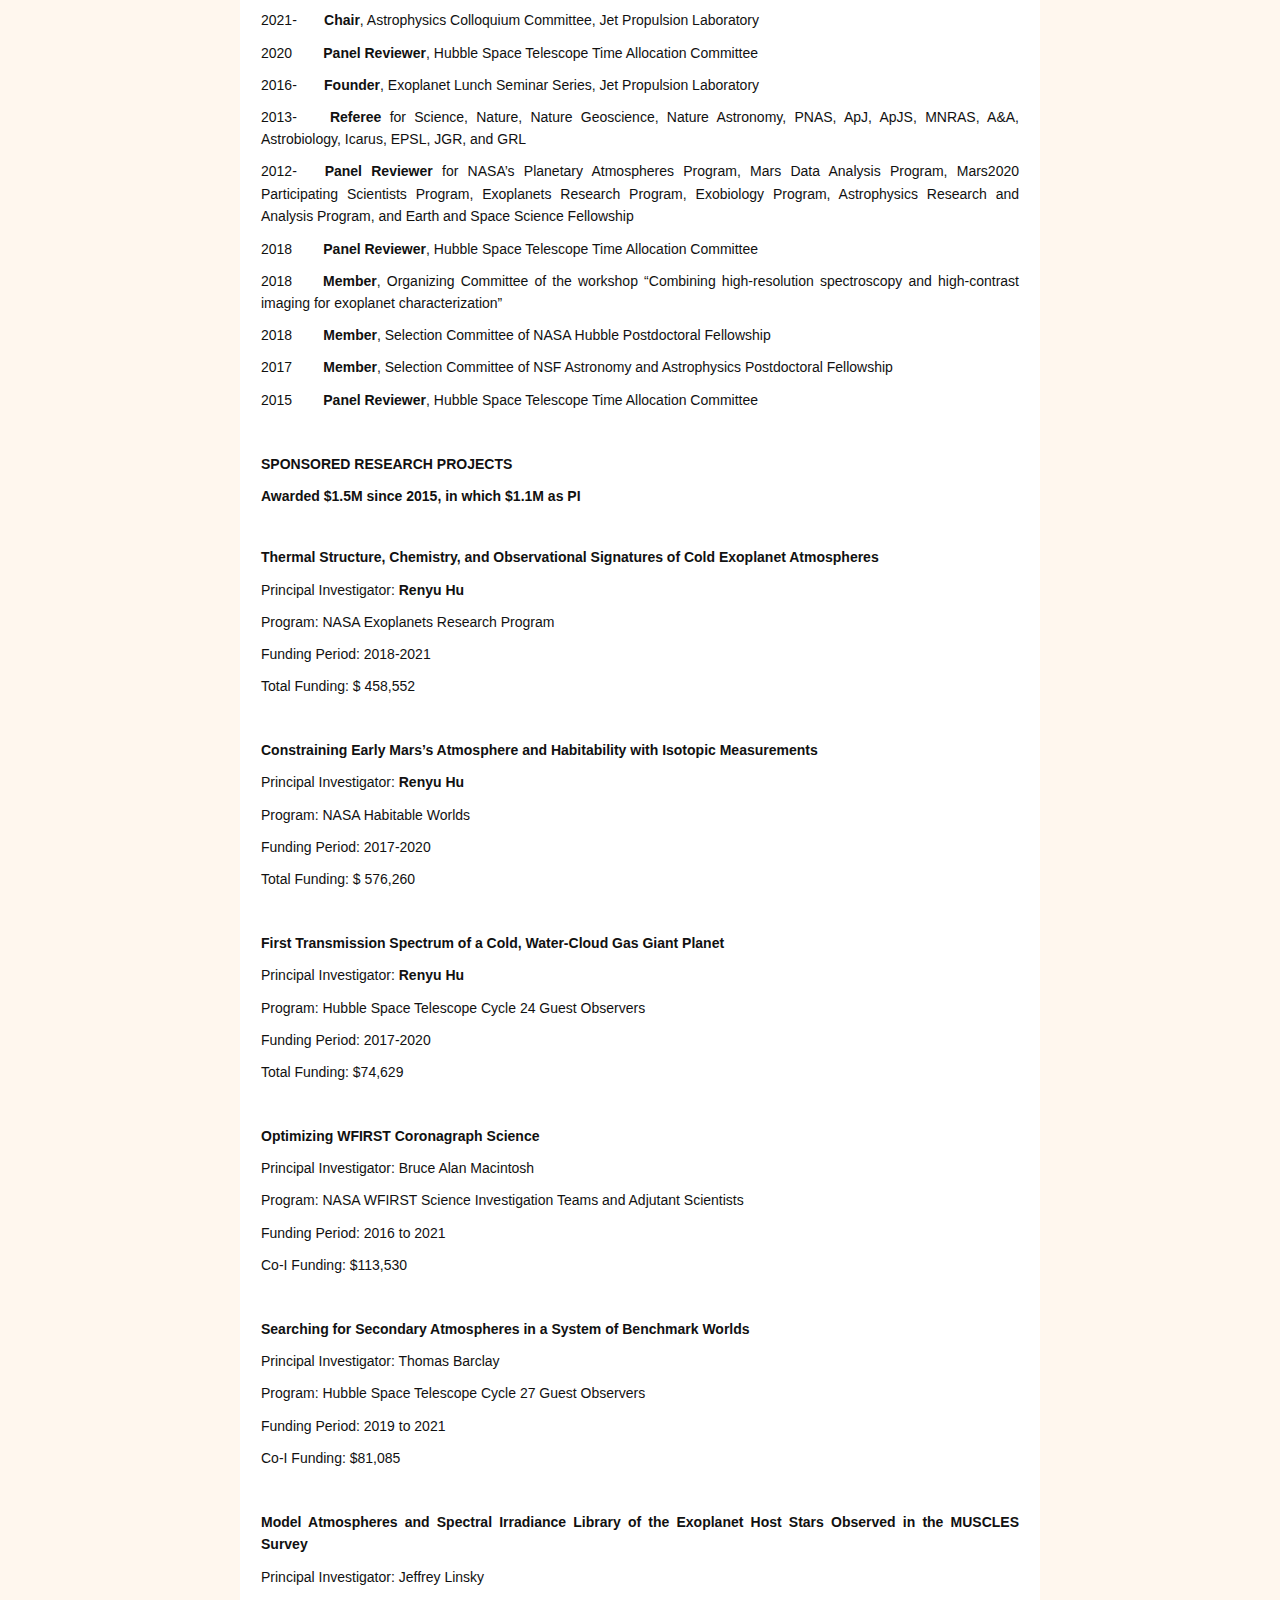
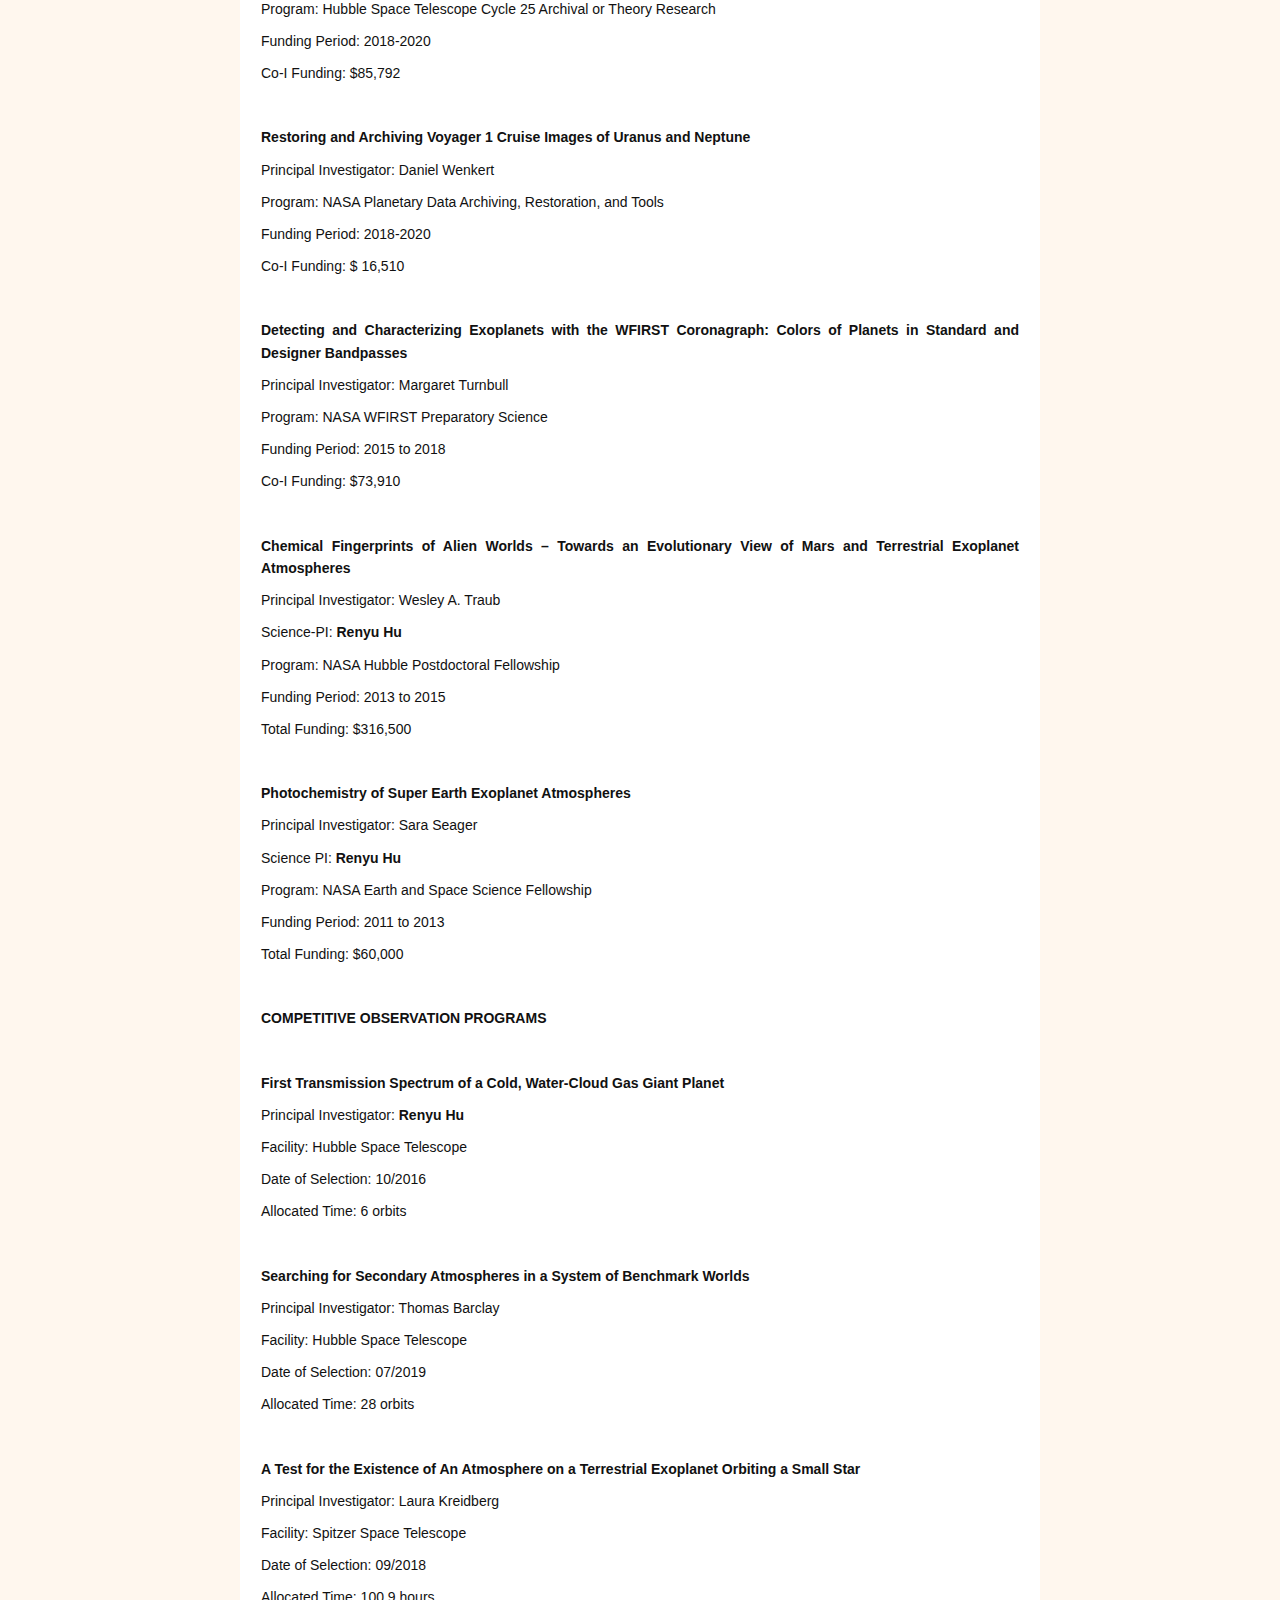
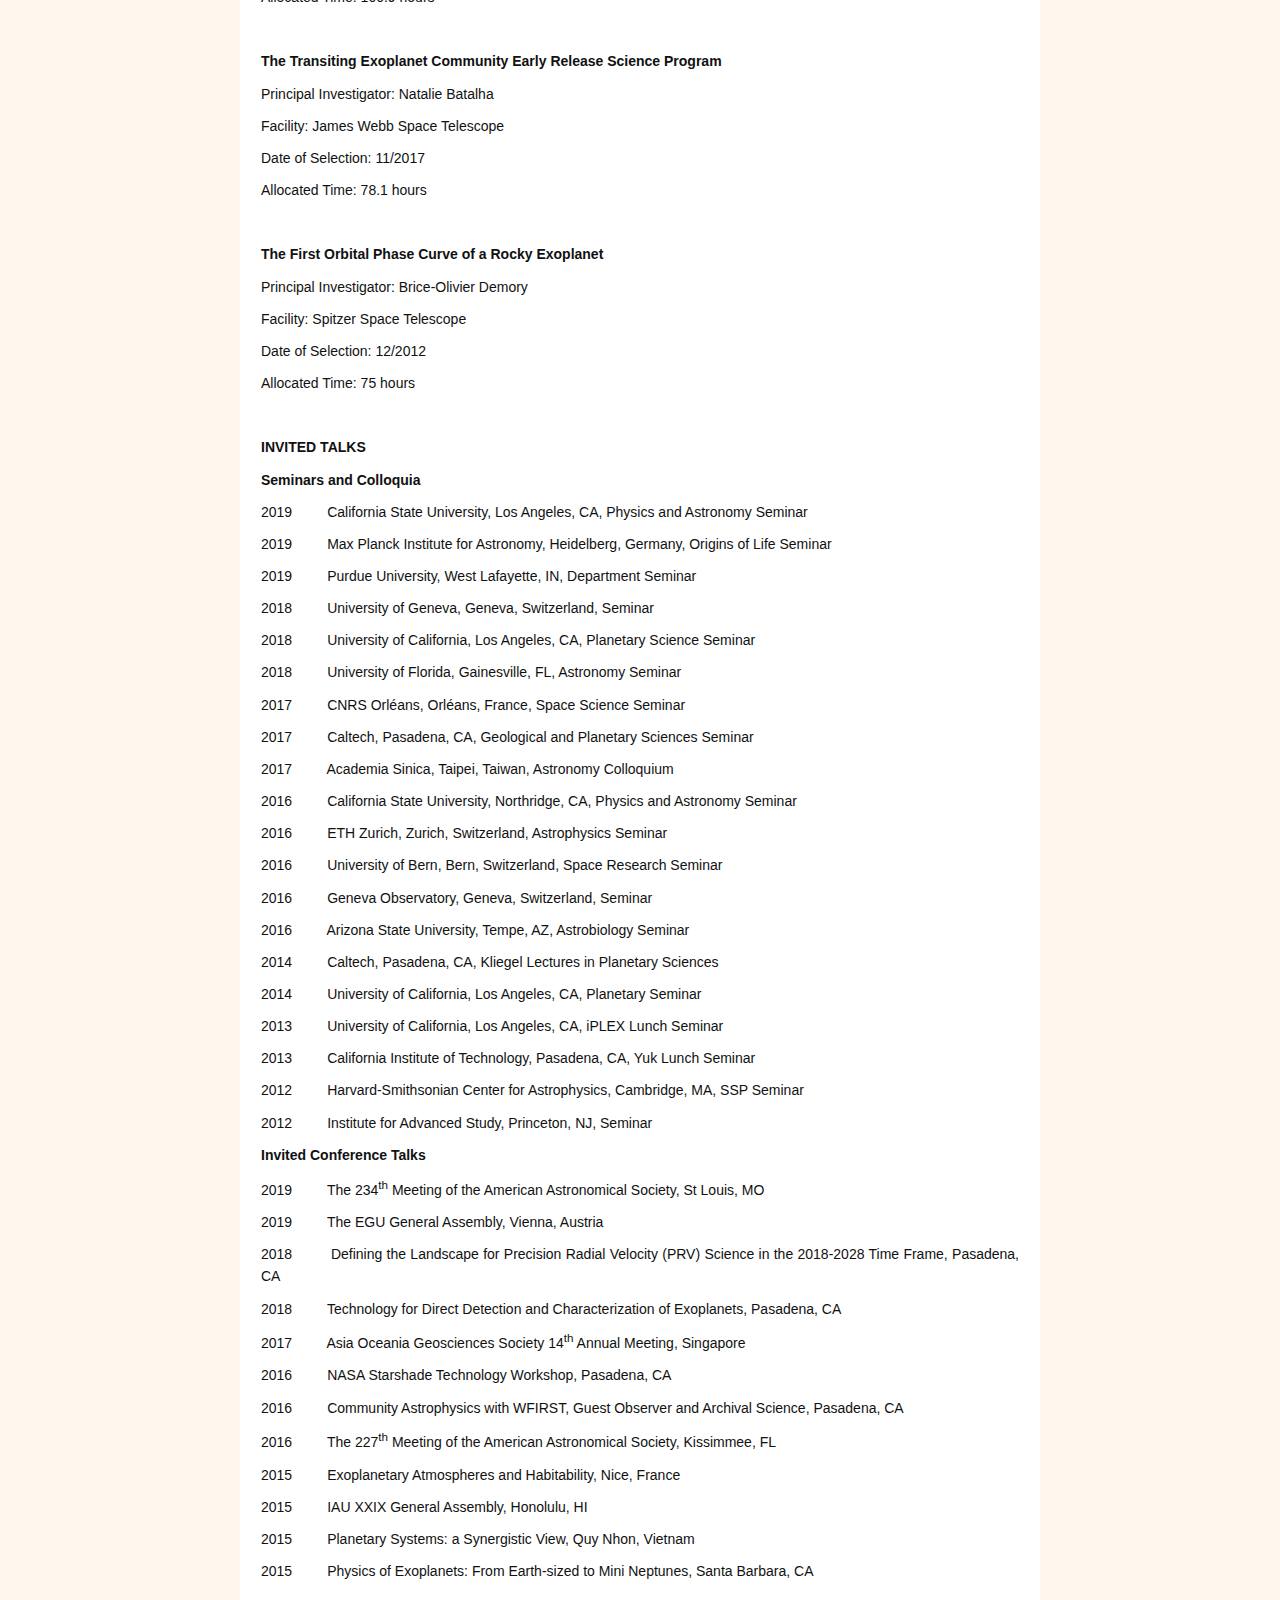
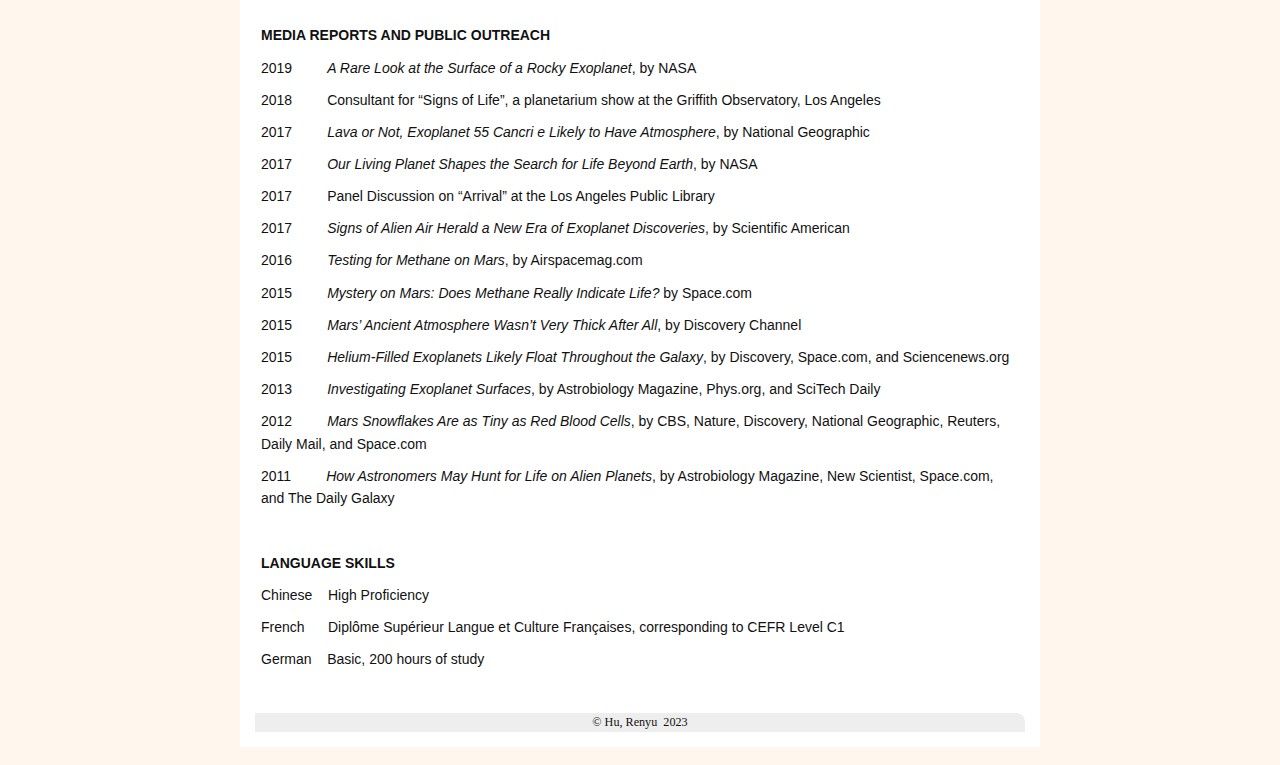
<file: cv-2.html>
<!DOCTYPE html>
<html xmlns="http://www.w3.org/1999/xhtml" xml:lang="en" lang="en">
	<head>
		<meta charset="utf-8" />
		<meta http-equiv="X-UA-Compatible" content="IE=edge" />
				<title>CV | Renyu Hu’s Homepage</title>
		<meta name="robots" content="all" />
		<meta name="generator" content="Sandvox 2.10.12" />
		<meta name="viewport" content="width=800" />
		<link rel="shortcut icon" type="image/x-icon" href="favicon.ico" />
		<link rel="canonical" href="http://renyu.jpl.nasa.gov/cv-2.html" />
		
		<link rel="stylesheet" type="text/css" href="sandvox_EarthandSky_brown/main.css" title="Earth &amp; Sky Brown" />
		<!--
		Photo credits for this website's design: <http://renyu.jpl.nasa.gov/sandvox_EarthandSky_brown/Credits.rtf>
		Licensing for this website's design:     <http://renyu.jpl.nasa.gov/sandvox_EarthandSky_brown/License.rtf>
		-->
		
	</head>
	<body class="sandvox no-page-title no-sidebar no-custom-banner no-navigation no-IR" id="renyu_jpl_nasa_gov" >
				<div id="page-container">
			<div id="page">
				<div id="page-top" class="no-logo has-title no-tagline">
					<div id="title">
						<h1 class="title in"><a href="./"><span class="in">Renyu Hu’s Homepage</span></a></h1>
					</div><!-- title -->
					<div id="sitemenu-container">
						<div id="sitemenu">
							<h2 class="hidden">Site Navigation<a href="#page-content" rel="nofollow">[Skip]</a></h2>
							<div id="sitemenu-content">
								<ul>
									<li class="i1 o"><a href="./" title="HOME"><span class="in">Home</span></a></li>
									<li class="i2 e"><a href="publication.html" title="PUBLICATION"><span class="in">PUBLICATION</span></a></li>
									<li class="i3 o last-item last currentPage"><span class="in">CV</span></li>
								</ul>
							</div> <!-- /sitemenu-content -->
						</div> <!-- /sitemenu -->
					</div> <!-- sitemenu-container -->
				</div> <!-- page-top -->
				<div class="clear below-page-top"></div>
				<div id="page-content" class="no-navigation">
					<div id="main">
						<div id="main-top"></div>
						<div id="main-content">
							<div class="article">
								<div class="article-content">
									<div class="RichTextElement">
										<div><p><em><span style="color: rgb(9, 9, 9); font-size: 14px; font-family: Arial;"><a href="cv_renyuhu.pdf">Download a PDF version of my CV here.</a></span></em></p><p class="MsoNormal"><br /></p><p class="MsoNormal"><span style="font-size: 14px; font-family: Arial;"><strong>EMPLOYMENT</strong></span></p><p class="MsoNormal"><span style="font-size: 14px; font-family: Arial;">2015-       </span><span style="font-style: normal; font-size: 14px; font-family: Arial;"><strong>Research Scientist</strong></span><span style="font-size: 14px; font-family: Arial;">, Jet Propulsion Laboratory</span></p><p class="MsoNormal"><span style="font-size: 14px; font-family: Arial;">2013-15   <strong>Hubble Fellow</strong>, Jet Propulsion Laboratory</span></p><p class="MsoNormal"><span style="font-size: 14px; font-family: Arial;"><br /></span></p><p class="MsoNormal"><span style="font-size: 14px; font-family: Arial;"><strong>EDUCATION</strong></span></p><p class="MsoNormal"><span style="font-size: 14px; font-family: Arial;">2013         <strong>Ph.D. in Planetary Sciences</strong>, Massachusetts Institute of Technology</span></p><p class="MsoNormal"><span style="font-size: 14px; font-family: Arial;"><em>“Atmospheric Photochemistry, Surface Features, and Potential Biosignature Gases of Terrestrial Exoplanets”</em></span></p><p class="MsoNormal"><span style="font-size: 14px; font-family: Arial;">2009         <strong>M.Sc. in Astrophysics</strong>, Tsinghua University</span></p><p class="MsoNormal"><span style="font-size: 14px; font-family: Arial;"><em>“Evolution of MHD Voids, Formation of Magnetars, and Observations of Geo-magnetospheric Reconnections”</em></span></p><p class="MsoNormal"><span style="font-size: 14px; font-family: Arial;">2009         <strong>Diplôme d’Ingénieur (F</strong></span><span style="font-family: Arial;"><strong style="font-size: 14px;">rench Engineer’s Degree)</strong></span><span style="font-size: 14px; font-family: Arial;">, École Centrale Paris</span></p><p class="MsoNormal"><span style="font-size: 14px; font-family: Arial;">2007         <strong>B.Sc. in Mathematics and Physics</strong>, Academic Talent Program, Tsinghua University</span></p><p class="MsoNormal"><br /></p><p class="MsoNormal"><span style="font-size: 14px; font-family: Arial;"><strong>SELECTED AWARDS AND HONORS</strong></span></p>
                                            

                                            
<p style="text-align: justify;" class="MsoNormal"><span style="font-style: normal; font-size: 14px; font-family: Arial;">2023         <strong>Scialog Fellow</strong>, Research Corporation for Science Advancement</span></p>
<p style="text-align: justify;" class="MsoNormal"><span style="font-style: normal; font-size: 14px; font-family: Arial;">2021         <strong>Edward Stone Award for Outstanding Research Publication</strong>, Jet Propulsion Laboratory</span></p>
<p style="text-align: justify;" class="MsoNormal"><span style="font-style: normal; font-size: 14px; font-family: Arial;">2020         <strong>NASA Early Career Public Achievement Medal</strong></span></p>
<p style="text-align: justify;" class="MsoNormal"><span style="font-style: normal; font-size: 14px; font-family: Arial;">2019         <strong>NASA Group Achievement Award for the Astrophysics Large Mission Studies</strong></span></p>
<p style="text-align: justify;" class="MsoNormal"><span style="font-style: normal; font-size: 14px; font-family: Arial;">2017         <strong>Voyager Award for Individual Achievement</strong>, Jet Propulsion Laboratory</span></p>
<p style="text-align: justify;" class="MsoNormal"><span style="font-style: normal; font-size: 14px; font-family: Arial;">2013-15    <strong>NASA Hubble Fellowship</strong></span></p>
<p style="text-align: justify;" class="MsoNormal"><span style="font-style: normal; font-size: 14px; font-family: Arial;">2011-13    <strong>NASA Earth and Space Science Fellowship</strong></span></p>
<p style="text-align: justify;" class="MsoNormal"><span style="font-style: normal; font-size: 14px; font-family: Arial;">2012         <strong>Barrett Prize</strong>, Massachusetts Institute of Technology</span></p>
<p style="text-align: justify;" class="MsoNormal"><span style="font-style: normal; font-size: 14px; font-family: Arial;">2009         <strong>Presidential Fellowship</strong>, Massachusetts Institute of Technology</span></p>
<p style="text-align: justify;" class="MsoNormal"><span style="font-style: normal; font-size: 14px; font-family: Arial;">2009         <strong>Best Master Dissertation</strong>, Tsinghua University</span></p>
<p style="text-align: justify;" class="MsoNormal"><span style="font-style: normal; font-size: 14px; font-family: Arial;">2009         <strong>Wu You-Xun Prize</strong>, Tsinghua University</span></p>

<p class="MsoNormal"><br /></p><p class="MsoNormal"><span style="font-size: 14px; font-family: Arial;"><strong>SPACE MISSION EXPERIENCE</strong></span></p>
<p style="text-align: justify;" class="MsoNormal"><span style="font-style: normal; font-size: 14px; font-family: Arial;">2023-          <strong>Member</strong>, NASA Science, Technology, Architecture Review Team (START) for the Habitable Worlds Observatory</span></p>
<p class="MsoNormal"><span style="font-size: 14px; font-family: Arial;">2022-           </span><span style="font-style: normal; font-size: 14px; font-family: Arial;"><strong>Principal</strong></span><strong style="font-family: Arial; font-size: 14px;"> Investigator</strong><span style="font-size: 14px; font-family: Arial;">, JPL Strategic Initiative for scientific optimization of missions</span></p>
<p class="MsoNormal"><span style="font-size: 14px; font-family: Arial;">2018-           </span><span style="font-style: normal; font-size: 14px; font-family: Arial;"><strong>Starshade</strong></span><strong style="font-family: Arial; font-size: 14px;"> Scientist</strong><span style="font-size: 14px; font-family: Arial;">, NASA Exoplanet Exploration Program</span></p>
<p style="text-align: justify;" class="MsoNormal"><span style="font-style: normal; font-size: 14px; font-family: Arial;">2022-          <strong>Co-chair</strong>, exoplanet working group of the Uranus flagship mission concept team</span></p>
<p style="text-align: justify;" class="MsoNormal"><span style="font-style: normal; font-size: 14px; font-family: Arial;">2017-21  <strong>Atmospheric Science Lead</strong>, Starshade Rendezvous Probe concept study and Roman Space Telescope starshade accommodation study</span></p>
<p style="text-align: justify;" class="MsoNormal"><span style="font-style: normal; font-size: 14px; font-family: Arial;">2021-23    <strong>Member</strong>, Venus in-situ aerobot mission concept team</span></p>
<p style="text-align: justify;" class="MsoNormal"><span style="font-style: normal; font-size: 14px; font-family: Arial;">2018-22    <strong>Member</strong>, TESS Atmospheric Characterization Working Group</span></p>
<p style="text-align: justify;" class="MsoNormal"><span style="font-style: normal; font-size: 14px; font-family: Arial;">2016-21    <strong>Member</strong>, WFIRST (Roman) Coronagraph Science Investigation Teams</span></p>
<p style="text-align: justify;" class="MsoNormal"><span style="font-style: normal; font-size: 14px; font-family: Arial;">2016-17    <strong>Member</strong>, NASA Study Analysis Group on Science Questions for Direct Imaging Exoplanet Missions</span></p>
<p style="text-align: justify;" class="MsoNormal"><span style="font-style: normal; font-size: 14px; font-family: Arial;">2016-17    <strong>Member</strong>, NASA Study Analysis Group on Exoplanet Biosignatures</span></p>
<p style="text-align: justify;" class="MsoNormal"><span style="font-style: normal; font-size: 14px; font-family: Arial;">2014      <strong>Principal </strong></span><strong style="font-family: Arial; font-style: normal; font-size: 14px;">Investigator</strong><span style="font-size: 14px; font-family: Arial;"> for science return of direct-imaging exoplanet missions, NASA Exoplanet Exploration Program</span></p><p class="MsoNormal"><span style="font-size: 14px; font-family: Arial;"><br /></span></p>

<p class="MsoNormal"><span style="font-size: 14px; font-family: Arial;"><strong>POSTDOC ADVISING EXPERIENCE</strong></span></p>

<p style="text-align: justify;" class="MsoNormal"><span style="font-style: normal; font-size: 14px; font-family: Arial;">2023-      Armen Tokadjian, JPL Postdoc Fellow</span></p>
<p style="text-align: justify;" class="MsoNormal"><span style="font-style: normal; font-size: 14px; font-family: Arial;">2022-      Apurva V. Oza, JPL Postdoc Fellow (co-advise with Rosaly Lopes)</span></p>
<p style="text-align: justify;" class="MsoNormal"><span style="font-style: normal; font-size: 14px; font-family: Arial;">2022-      Jeehyun Yang, JPL Postdoc Fellow (co-advise with Murthy Gudipati)</span></p>
<p style="text-align: justify;" class="MsoNormal"><span style="font-style: normal; font-size: 14px; font-family: Arial;">2022-      Aaron Bello-Arufe, JPL Postdoc Fellow</span></p>
<p style="text-align: justify;" class="MsoNormal"><span style="font-style: normal; font-size: 14px; font-family: Arial;">2021-23    Markus Scheucher, JPL Postdoc Fellow (now JPL employee)</span></p><p style="text-align: justify;" class="MsoNormal"><span style="font-style: normal; font-size: 14px; font-family: Arial;"><strong>                 Research led to development of a novel radiative-convective climate model </strong></span></p>
<p style="text-align: justify;" class="MsoNormal"><span style="font-style: normal; font-size: 14px; font-family: Arial;">2018-22    Mario Damiano, JPL Postdoc Fellow (now JPL employee)</span></p><p style="text-align: justify;" class="MsoNormal"><span style="font-style: normal; font-size: 14px; font-family: Arial;"><strong>                 Research led to 5 first-author papers and multiple JWST proposal wins</strong></span></p>

<p class="MsoNormal"><span style="font-size: 14px; font-family: Arial;"><br /></span></p>

<p class="MsoNormal"><span style="font-size: 14px; font-family: Arial;"><strong>GRADUATE STUDENT ADVISING EXPERIENCE</strong></span></p>

<p style="text-align: justify;" class="MsoNormal"><span style="font-style: normal; font-size: 14px; font-family: Arial;">2022-      Kimberly Paragas (Caltech, co-advise with Heather Knutson)</span></p><p style="text-align: justify;" class="MsoNormal"><span style="font-style: normal; font-size: 14px; font-family: Arial;"><strong>                 Research led to a paper in prep</strong></span></p>
<p style="text-align: justify;" class="MsoNormal"><span style="font-style: normal; font-size: 14px; font-family: Arial;">2021-23    Danica Adams (Caltech, co-advise with Yuk Yung). Now postdoc at Harvard</span></p><p style="text-align: justify;" class="MsoNormal"><span style="font-style: normal; font-size: 14px; font-family: Arial;"><strong>                 Research led to two papers in Astrobiology</strong></span></p>
<p style="text-align: justify;" class="MsoNormal"><span style="font-style: normal; font-size: 14px; font-family: Arial;">2020-21    Eva L. Scheller (Caltech, co-advise with Bethany Ehlmann). Now postdoc at MIT</span></p><p style="text-align: justify;" class="MsoNormal"><span style="font-style: normal; font-size: 14px; font-family: Arial;"><strong>                 Research led to a paper in Science</strong></span></p>
<p style="text-align: justify;" class="MsoNormal"><span style="font-style: normal; font-size: 14px; font-family: Arial;">2015         Peter
                                                                                        Gao (Caltech, co-advise with Yuk Yung). Now staff scientist at the Carnegie Institution for Science</span></p><p style="text-align: justify;" class="MsoNormal"><span style="font-style: normal; font-size: 14px; font-family: Arial;">                 <strong>Research led to a paper in ApJ</strong></span></p>

<p class="MsoNormal"><span style="font-size: 14px; font-family: Arial;"><br /></span></p>

<p class="MsoNormal"><span style="font-size: 14px; font-family: Arial;"><strong>UNDERGRADUATE STUDENT ADVISING EXPERIENCE</strong></span></p>

<p style="text-align: justify;" class="MsoNormal"><span style="font-style: normal; font-size: 14px; font-family: Arial;">2023         Aidan Robinson (UCLA)</span></p>
<p style="text-align: justify;" class="MsoNormal"><span style="font-style: normal; font-size: 14px; font-family: Arial;">2023         Zachary Burr (Delft University of Technology)</span></p><p style="text-align: justify;" class="MsoNormal"><span style="font-style: normal; font-size: 14px; font-family: Arial;"><strong>                 Research led to a paper in prep</strong></span></p>
<p style="text-align: justify;" class="MsoNormal"><span style="font-style: normal; font-size: 14px; font-family: Arial;">2022-23    Audrey DeVault (Caltech). Now graduate student at MIT</span></p><p style="text-align: justify;" class="MsoNormal"><span style="font-style: normal; font-size: 14px; font-family: Arial;"><strong>                 Research led to a paper in prep</strong></span></p>
<p style="text-align: justify;" class="MsoNormal"><span style="font-style: normal; font-size: 14px; font-family: Arial;">2022         Naylynn Tañón Reyes (Smith College)</span></p>
<p style="text-align: justify;" class="MsoNormal"><span style="font-style: normal; font-size: 14px; font-family: Arial;">2020-21    Lexy LeMar (Caltech). Now graduate student at MIT</span></p>
<p style="text-align: justify;" class="MsoNormal"><span style="font-style: normal; font-size: 14px; font-family: Arial;">2018-23    Trent Thomas (UCLA). Now graduate student at U. Washington</span></p><p style="text-align: justify;" class="MsoNormal"><span style="font-style: normal; font-size: 14px; font-family: Arial;"><strong>                 Research led to two papers in Nature Geosciences and PSJ</strong></span></p>
<p style="text-align: justify;" class="MsoNormal"><span style="font-style: normal; font-size: 14px; font-family: Arial;">2018-19    Héctor
																						Delgado (Cal State LA). Now graduate student at U. Washington</span></p><p style="text-align: justify;" class="MsoNormal"><span style="font-style: normal; font-size: 14px; font-family: Arial;"><strong>                 Research led to a paper
																						in ApJ</strong></span></p>
<p style="text-align: justify;" class="MsoNormal"><span style="font-style: normal; font-size: 14px; font-family: Arial;">2018         Luke
																						Peterson (Northwestern University). Now graduate student at CU Boulder</span></p><p style="text-align: justify;" class="MsoNormal"><span style="font-style: normal; font-size: 14px; font-family: Arial;"><strong>                 Research led to a paper
																						in ApJ</strong></span></p>
<p style="text-align: justify;" class="MsoNormal"><span style="font-style: normal; font-size: 14px; font-family: Arial;">2017-18   Tre’Shunda
																						James (Occidental College). Now graduate student at UT Arlington</span></p><p style="text-align: justify;" class="MsoNormal"><span style="font-style: normal; font-size: 14px; font-family: Arial;"><strong>                 Research led to a paper in ApJ</strong></span></p>
<p style="text-align: justify;" class="MsoNormal"><span style="font-style: normal; font-size: 14px; font-family: Arial;">2017         Isabel
																						Angelo (UC Berkeley). Now graduate student at UCLA</span></p><p style="text-align: justify;" class="MsoNormal"><span style="font-style: normal; font-size: 14px; font-family: Arial;">                 <strong>Research led to a paper in AJ</strong></span></p>
<p style="text-align: justify;" class="MsoNormal"><span style="font-style: normal; font-size: 14px; font-family: Arial;">2017         George
																						Filippatos (Penn State). Now graduate student at Colorado School of Mines</span></p>
<p class="MsoNormal"><span style="font-size: 14px; font-family: Arial;"><strong><br /></strong></span></p>

<p class="MsoNormal"><span style="font-size: 14px; font-family: Arial;"><strong>TEACHING EXPERIENCE</strong></span></p><p class="MsoNormal"><span style="font-size: 14px; font-family: Arial;">2015        <strong>Co-Instructor</strong>, California Institute of Technology, Class Ge 194: Isotopic Tracers of Mars Atmosphere-Surface Interactions</span></p><p class="MsoNormal"><span style="font-size: 14px; font-family: Arial;">2015        <strong>Guest Lecturer</strong>, California Institute of Technology, Class Ge 159: Planetary Evolution and Habitability</span></p><p class="MsoNormal"><span style="font-size: 14px; font-family: Arial;">2014        <strong>Professional Development Program</strong>, Institute for Scientist and Engineer Educators, University of California, Santa Cruz</span></p><p class="MsoNormal"><span style="font-size: 14px; font-family: Arial;">2012        <strong>Teaching Certificate Program</strong>, Massachusetts Institute of Technology</span></p><p class="MsoNormal"><span style="font-size: 14px; font-family: Arial;">2010        <strong>Teaching Assistant</strong>, Tsinghua University, Class: </span><span style="font-family: Arial; font-size: 14px;">Quantum Mechanics</span></p><p class="MsoNormal"><span style="font-size: 14px; font-family: Arial;"><strong><br /></strong></span></p><p class="MsoNormal"><span style="font-size: 14px; font-family: Arial;"><strong>SERVICES</strong></span></p><p style="text-align: justify;" class="MsoNormal"><span style="font-style: normal; font-size: 14px; font-family: Arial;">2023        <strong>External Reviewer</strong>, James Webb Space Telescope Time Allocation Committee</span></p><p style="text-align: justify;" class="MsoNormal"><span style="font-style: normal; font-size: 14px; font-family: Arial;">2022        <strong>Chair</strong>, Astrophysics Return to Lab Working Group, Jet Propulsion Laboratory</span></p><p style="text-align: justify;" class="MsoNormal"><span style="font-style: normal; font-size: 14px; font-family: Arial;">2021-       <strong>Chair</strong>, Astrophysics Colloquium
																						Committee, Jet Propulsion Laboratory</span></p><p style="text-align: justify;" class="MsoNormal"><span style="font-style: normal; font-size: 14px; font-family: Arial;">2020        <strong>Panel Reviewer</strong>, Hubble Space Telescope Time
                                                                                            Allocation Committee</span></p><p style="text-align: justify;" class="MsoNormal"><span style="font-style: normal; font-size: 14px; font-family: Arial;">2016-       <strong>Founder</strong>, Exoplanet Lunch Seminar
																						Series, Jet Propulsion Laboratory</span></p><p style="text-align: justify;" class="MsoNormal"><span style="font-style: normal; font-size: 14px; font-family: Arial;">2013-    <strong>Referee</strong> for Science, Nature, Nature Geoscience, Nature Astronomy, PNAS, ApJ, ApJS, MNRAS, A&A, Astrobiology, Icarus, EPSL, JGR, and GRL</span></p><p style="text-align: justify;" class="MsoNormal"><span style="font-style: normal; font-size: 14px; font-family: Arial;">2012-   <strong>Panel Reviewer</strong> for NASA’s Planetary Atmospheres Program, Mars Data Analysis Program, Mars2020 Participating Scientists Program, Exoplanets Research Program, Exobiology Program, Astrophysics Research and Analysis Program, and Earth and Space Science Fellowship</span></p><p style="text-align: justify;" class="MsoNormal"><span style="font-style: normal; font-size: 14px; font-family: Arial;">2018        <strong>Panel Reviewer</strong>, Hubble Space Telescope Time
																						Allocation Committee</span></p><p style="text-align: justify;" class="MsoNormal"><span style="font-style: normal; font-size: 14px; font-family: Arial;">2018     <strong>Member</strong>, Organizing Committee of the workshop
																						“Combining high-resolution spectroscopy and high-contrast imaging for exoplanet
																						characterization”</span></p><p style="text-align: justify;" class="MsoNormal"><span style="font-style: normal; font-size: 14px; font-family: Arial;">2018        <strong>Member</strong>, Selection Committee of NASA
																						Hubble Postdoctoral Fellowship</span></p><p style="text-align: justify;" class="MsoNormal"><span style="font-style: normal; font-size: 14px; font-family: Arial;">2017        <strong>Member</strong>, Selection Committee of NSF
																						Astronomy and Astrophysics Postdoctoral Fellowship              </span></p><p style="text-align: justify;" class="MsoNormal"><span style="font-style: normal; font-size: 14px; font-family: Arial;">2015        <strong>Panel Reviewer</strong>, Hubble Space Telescope Time
																						Allocation Committee</span></p><p class="MsoNormal"><span style="font-size: 14px; font-family: Arial;"><strong><br /></strong></span></p><p class="MsoNormal"><span style="font-size: 14px; font-family: Arial;"><strong>SPONSORED RESEARCH PROJECTS</strong></span></p><p class="MsoNormal"><span style="font-size: 14px; font-family: Arial;"><strong>Awarded $1.5M since 2015, in which $1.1M as PI</strong></span></p><p class="MsoNormal"><br /></p><p style="text-align: justify;" class="MsoNormal"><span style="font-style: normal; font-size: 14px; font-family: Arial;"><strong>Thermal Structure,
																						Chemistry, and Observational Signatures of Cold Exoplanet Atmospheres</strong></span></p><p style="text-align: justify;" class="MsoNormal"><span style="font-style: normal; font-size: 14px; font-family: Arial;">Principal Investigator: <strong>Renyu Hu</strong></span></p><p style="text-align: justify;" class="MsoNormal"><span style="font-style: normal; font-size: 14px; font-family: Arial;">Program: NASA Exoplanets Research Program</span></p><p style="text-align: justify;" class="MsoNormal"><span style="font-style: normal; font-size: 14px; font-family: Arial;">Funding Period: 2018-2021</span></p><p style="text-align: justify;" class="MsoNormal"><span style="font-style: normal; font-size: 14px; font-family: Arial;">Total Funding: $ 458,552</span></p><p style="text-align: justify;" class="MsoNormal"><span style="font-style: normal; font-size: 14px; font-family: Arial;"> </span></p><p style="text-align: justify;" class="MsoNormal"><span style="font-style: normal; font-size: 14px; font-family: Arial;"><strong>Constraining Early
																						Mars’s Atmosphere and Habitability with Isotopic Measurements</strong></span></p><p style="text-align: justify;" class="MsoNormal"><span style="font-style: normal; font-size: 14px; font-family: Arial;">Principal Investigator: <strong>Renyu Hu</strong></span></p><p style="text-align: justify;" class="MsoNormal"><span style="font-style: normal; font-size: 14px; font-family: Arial;">Program: NASA Habitable Worlds</span></p><p style="text-align: justify;" class="MsoNormal"><span style="font-style: normal; font-size: 14px; font-family: Arial;">Funding Period: 2017-2020</span></p><p style="text-align: justify;" class="MsoNormal"><span style="font-style: normal; font-size: 14px; font-family: Arial;">Total Funding: $ 576,260</span></p><p style="text-align: justify;" class="MsoNormal"><span style="font-style: normal; font-size: 14px; font-family: Arial;"> </span></p><p style="text-align: justify;" class="MsoNormal"><span style="font-style: normal; font-size: 14px; font-family: Arial;"><strong>First Transmission Spectrum of a Cold,
																						Water-Cloud Gas Giant Planet</strong></span></p><p style="text-align: justify;" class="MsoNormal"><span style="font-style: normal; font-size: 14px; font-family: Arial;">Principal Investigator: <strong>Renyu Hu</strong></span></p><p style="text-align: justify;" class="MsoNormal"><span style="font-style: normal; font-size: 14px; font-family: Arial;">Program: Hubble Space Telescope Cycle 24 Guest Observers</span></p><p style="text-align: justify;" class="MsoNormal"><span style="font-style: normal; font-size: 14px; font-family: Arial;">Funding Period: 2017-2020</span></p><p style="text-align: justify;" class="MsoNormal"><span style="font-style: normal; font-size: 14px; font-family: Arial;">Total Funding: $74,629</span></p><p style="text-align: justify;" class="MsoNormal"><span style="font-style: normal; font-size: 14px; font-family: Arial;"> </span></p><p style="text-align: justify;" class="MsoNormal"><span style="font-style: normal; font-size: 14px; font-family: Arial;"><strong>Optimizing WFIRST Coronagraph Science</strong></span></p><p style="text-align: justify;" class="MsoNormal"><span style="font-style: normal; font-size: 14px; font-family: Arial;">Principal Investigator: Bruce Alan Macintosh</span></p><p style="text-align: justify;" class="MsoNormal"><span style="font-style: normal; font-size: 14px; font-family: Arial;">Program: NASA WFIRST Science Investigation Teams and
																						Adjutant Scientists</span></p><p style="text-align: justify;" class="MsoNormal"><span style="font-style: normal; font-size: 14px; font-family: Arial;">Funding Period: 2016 to 2021</span></p><p style="text-align: justify;" class="MsoNormal"><span style="font-style: normal; font-size: 14px; font-family: Arial;">Co-I Funding: $113,530</span></p><p style="text-align: justify;" class="MsoNormal"><span style="font-style: normal; font-size: 14px; font-family: Arial;"> </span></p><p style="text-align: justify;" class="MsoNormal"><span style="font-style: normal; font-size: 14px; font-family: Arial;"><strong>Searching for Secondary Atmospheres in a
																						System of Benchmark Worlds</strong></span></p><p style="text-align: justify;" class="MsoNormal"><span style="font-style: normal; font-size: 14px; font-family: Arial;">Principal Investigator: Thomas Barclay</span></p><p style="text-align: justify;" class="MsoNormal"><span style="font-style: normal; font-size: 14px; font-family: Arial;">Program: Hubble Space Telescope Cycle 27 Guest Observers</span></p><p style="text-align: justify;" class="MsoNormal"><span style="font-style: normal; font-size: 14px; font-family: Arial;">Funding Period: 2019 to 2021</span></p><p style="text-align: justify;" class="MsoNormal"><span style="font-style: normal; font-size: 14px; font-family: Arial;">Co-I Funding: $81,085</span></p><p style="text-align: justify;" class="MsoNormal"><span style="font-style: normal; font-size: 14px; font-family: Arial;"> </span></p><p style="text-align: justify;" class="MsoNormal"><span style="font-style: normal; font-size: 14px; font-family: Arial;"><strong>Model Atmospheres and Spectral Irradiance
																						Library of the Exoplanet Host Stars Observed in the MUSCLES Survey</strong></span></p><p style="text-align: justify;" class="MsoNormal"><span style="font-style: normal; font-size: 14px; font-family: Arial;">Principal Investigator: Jeffrey Linsky</span></p><p style="text-align: justify;" class="MsoNormal"><span style="font-style: normal; font-size: 14px; font-family: Arial;">Program: Hubble Space Telescope Cycle 25 Archival or
																						Theory Research</span></p><p style="text-align: justify;" class="MsoNormal"><span style="font-style: normal; font-size: 14px; font-family: Arial;">Funding Period: 2018-2020</span></p><p style="text-align: justify;" class="MsoNormal"><span style="font-style: normal; font-size: 14px; font-family: Arial;">Co-I Funding: $85,792</span></p><p style="text-align: justify;" class="MsoNormal"><span style="font-style: normal; font-size: 14px; font-family: Arial;"> </span></p><p style="text-align: justify;" class="MsoNormal"><span style="font-style: normal; font-size: 14px; font-family: Arial;"><strong>Restoring and
																						Archiving Voyager 1 Cruise Images of Uranus and Neptune</strong></span></p><p style="text-align: justify;" class="MsoNormal"><span style="font-style: normal; font-size: 14px; font-family: Arial;">Principal Investigator: Daniel Wenkert</span></p><p style="text-align: justify;" class="MsoNormal"><span style="font-style: normal; font-size: 14px; font-family: Arial;">Program: NASA Planetary Data Archiving, Restoration, and
																						Tools</span></p><p style="text-align: justify;" class="MsoNormal"><span style="font-style: normal; font-size: 14px; font-family: Arial;">Funding Period: 2018-2020</span></p><p style="text-align: justify;" class="MsoNormal"><span style="font-style: normal; font-size: 14px; font-family: Arial;">Co-I Funding: $ 16,510</span></p><p style="text-align: justify;" class="MsoNormal"><span style="font-style: normal; font-size: 14px; font-family: Arial;"> </span></p><p style="text-align: justify;" class="MsoNormal"><span style="font-style: normal; font-size: 14px; font-family: Arial;"><strong>Detecting and
																						Characterizing Exoplanets with the WFIRST Coronagraph: Colors of Planets in
																						Standard and Designer Bandpasses</strong></span></p><p style="text-align: justify;" class="MsoNormal"><span style="font-style: normal; font-size: 14px; font-family: Arial;">Principal Investigator: Margaret Turnbull</span></p><p style="text-align: justify;" class="MsoNormal"><span style="font-style: normal; font-size: 14px; font-family: Arial;">Program: NASA WFIRST Preparatory Science</span></p><p style="text-align: justify;" class="MsoNormal"><span style="font-style: normal; font-size: 14px; font-family: Arial;">Funding Period: 2015 to 2018</span></p><p style="text-align: justify;" class="MsoNormal"><span style="font-style: normal; font-size: 14px; font-family: Arial;">Co-I Funding: $73,910</span></p><p style="text-align: justify;" class="MsoNormal"><span style="font-style: normal; font-size: 14px; font-family: Arial;"> </span></p><p style="text-align: justify;" class="MsoNormal"><span style="font-style: normal; font-size: 14px; font-family: Arial;"><strong>Chemical Fingerprints of Alien Worlds –
																						Towards an Evolutionary View of Mars and Terrestrial Exoplanet Atmospheres </strong></span></p><p style="text-align: justify;" class="MsoNormal"><span style="font-style: normal; font-size: 14px; font-family: Arial;">Principal Investigator: Wesley A. Traub </span></p><p style="text-align: justify;" class="MsoNormal"><span style="font-style: normal; font-size: 14px; font-family: Arial;">Science-PI: <strong>Renyu
																						Hu</strong></span></p><p style="text-align: justify;" class="MsoNormal"><span style="font-style: normal; font-size: 14px; font-family: Arial;">Program: NASA Hubble Postdoctoral Fellowship</span></p><p style="text-align: justify;" class="MsoNormal"><span style="font-style: normal; font-size: 14px; font-family: Arial;">Funding Period: 2013 to 2015</span></p><p style="text-align: justify;" class="MsoNormal"><span style="font-style: normal; font-size: 14px; font-family: Arial;">Total Funding: $316,500</span></p><p style="text-align: justify;" class="MsoNormal"><span style="font-style: normal; font-size: 14px; font-family: Arial;"> </span></p><p style="text-align: justify;" class="MsoNormal"><span style="font-style: normal; font-size: 14px; font-family: Arial;"><strong>Photochemistry
																						of Super Earth Exoplanet Atmospheres</strong></span></p><p style="text-align: justify;" class="MsoNormal"><span style="font-style: normal; font-size: 14px; font-family: Arial;">Principal Investigator: Sara Seager</span></p><p style="text-align: justify;" class="MsoNormal"><span style="font-style: normal; font-size: 14px; font-family: Arial;">Science PI: <strong>Renyu
																						Hu</strong></span></p><p style="text-align: justify;" class="MsoNormal"><span style="font-style: normal; font-size: 14px; font-family: Arial;">Program: NASA Earth and Space Science Fellowship</span></p><p style="text-align: justify;" class="MsoNormal"><span style="font-style: normal; font-size: 14px; font-family: Arial;">Funding Period: 2011 to 2013</span></p><p style="text-align: justify;" class="MsoNormal"><span style="font-style: normal; font-size: 14px; font-family: Arial;">Total Funding: $60,000</span></p><p style="text-align: justify;" class="MsoNormal"><span style="font-style: normal; font-size: 14px; font-family: Arial;"><br /></span></p><p style="text-align: justify;" class="MsoNormal"><strong style="font-family: Arial; font-size: 14px;">COMPETITIVE OBSERVATION PROGRAMS</strong><span style="font-style: normal; font-size: 14px; font-family: Arial;"><br /></span></p><p style="text-align: justify;" class="MsoNormal"><span style="font-style: normal; font-size: 14px; font-family: Arial;"><br /></span></p><p style="text-align: justify;" class="MsoNormal"><span style="font-style: normal; font-size: 14px; font-family: Arial;"><strong>First Transmission
																						Spectrum of a Cold, Water-Cloud Gas Giant Planet</strong></span></p><p style="text-align: justify;" class="MsoNormal"><span style="font-style: normal; font-size: 14px; font-family: Arial;">Principal Investigator: <strong>Renyu Hu</strong></span></p><p style="text-align: justify;" class="MsoNormal"><span style="font-style: normal; font-size: 14px; font-family: Arial;">Facility: Hubble Space Telescope</span></p><p style="text-align: justify;" class="MsoNormal"><span style="font-style: normal; font-size: 14px; font-family: Arial;">Date of Selection: 10/2016</span></p><p style="text-align: justify;" class="MsoNormal"><span style="font-style: normal; font-size: 14px; font-family: Arial;">Allocated Time: 6 orbits</span></p><p style="text-align: justify;" class="MsoNormal"><span style="font-style: normal; font-size: 14px; font-family: Arial;"> </span></p><p style="text-align: justify;" class="MsoNormal"><span style="font-style: normal; font-size: 14px; font-family: Arial;"><strong>Searching for
																						Secondary Atmospheres in a System of Benchmark Worlds</strong></span></p><p style="text-align: justify;" class="MsoNormal"><span style="font-style: normal; font-size: 14px; font-family: Arial;">Principal Investigator: Thomas Barclay</span></p><p style="text-align: justify;" class="MsoNormal"><span style="font-style: normal; font-size: 14px; font-family: Arial;">Facility: Hubble Space Telescope</span></p><p style="text-align: justify;" class="MsoNormal"><span style="font-style: normal; font-size: 14px; font-family: Arial;">Date of Selection: 07/2019</span></p><p style="text-align: justify;" class="MsoNormal"><span style="font-style: normal; font-size: 14px; font-family: Arial;">Allocated Time: 28 orbits</span></p><p style="text-align: justify;" class="MsoNormal"><span style="font-style: normal; font-size: 14px; font-family: Arial;"> </span></p><p style="text-align: justify;" class="MsoNormal"><span style="font-style: normal; font-size: 14px; font-family: Arial;"><strong>A Test for the
																						Existence of An Atmosphere on a Terrestrial Exoplanet Orbiting a Small Star</strong></span></p><p style="text-align: justify;" class="MsoNormal"><span style="font-style: normal; font-size: 14px; font-family: Arial;">Principal Investigator: Laura Kreidberg</span></p><p style="text-align: justify;" class="MsoNormal"><span style="font-style: normal; font-size: 14px; font-family: Arial;">Facility: Spitzer Space Telescope</span></p><p style="text-align: justify;" class="MsoNormal"><span style="font-style: normal; font-size: 14px; font-family: Arial;">Date of Selection: 09/2018</span></p><p style="text-align: justify;" class="MsoNormal"><span style="font-style: normal; font-size: 14px; font-family: Arial;">Allocated Time: 100.9 hours</span></p><p style="text-align: justify;" class="MsoNormal"><span style="font-style: normal; font-size: 14px; font-family: Arial;"> </span></p><p style="text-align: justify;" class="MsoNormal"><span style="font-style: normal; font-size: 14px; font-family: Arial;"><strong>The Transiting
																						Exoplanet Community Early Release Science Program</strong></span></p><p style="text-align: justify;" class="MsoNormal"><span style="font-style: normal; font-size: 14px; font-family: Arial;">Principal Investigator: Natalie Batalha</span></p><p style="text-align: justify;" class="MsoNormal"><span style="font-style: normal; font-size: 14px; font-family: Arial;">Facility: James Webb Space Telescope</span></p><p style="text-align: justify;" class="MsoNormal"><span style="font-style: normal; font-size: 14px; font-family: Arial;">Date of Selection: 11/2017</span></p><p style="text-align: justify;" class="MsoNormal"><span style="font-style: normal; font-size: 14px; font-family: Arial;">Allocated Time: 78.1 hours</span></p><p style="text-align: justify;" class="MsoNormal"><span style="font-style: normal; font-size: 14px; font-family: Arial;"> </span></p><p style="text-align: justify;" class="MsoNormal"><span style="font-style: normal; font-size: 14px; font-family: Arial;"><strong>The First Orbital
																						Phase Curve of a Rocky Exoplanet</strong></span></p><p style="text-align: justify;" class="MsoNormal"><span style="font-style: normal; font-size: 14px; font-family: Arial;">Principal Investigator: Brice-Olivier Demory</span></p><p style="text-align: justify;" class="MsoNormal"><span style="font-style: normal; font-size: 14px; font-family: Arial;">Facility: Spitzer Space Telescope</span></p><p style="text-align: justify;" class="MsoNormal"><span style="font-style: normal; font-size: 14px; font-family: Arial;">Date of Selection: 12/2012</span></p><p style="text-align: justify;" class="MsoNormal"><span style="font-style: normal; font-size: 14px; font-family: Arial;">Allocated Time: 75 hours</span></p><p style="text-align: justify;" class="MsoNormal"><span style="font-style: normal; font-size: 14px; font-family: Arial;"><br /></span></p><p class="MsoNormal"><span style="font-size: 14px; font-family: Arial;"><strong>INVITED TALKS</strong></span></p><p class="MsoNormal"><span style="font-size: 14px; font-family: Arial;"><strong>Seminars and Colloquia</strong></span></p><p style="text-align: justify;" class="MsoNormal"><span style="font-style: normal; font-size: 14px; font-family: Arial;">2019         California
																						State University, Los Angeles, CA, Physics and Astronomy Seminar</span></p><p style="text-align: justify;" class="MsoNormal"><span style="font-style: normal; font-size: 14px; font-family: Arial;">2019         Max
																						Planck Institute for Astronomy, Heidelberg, Germany, Origins of Life Seminar</span></p><p style="text-align: justify;" class="MsoNormal"><span style="font-style: normal; font-size: 14px; font-family: Arial;">2019         Purdue
																						University, West Lafayette, IN, Department Seminar</span></p><p style="text-align: justify;" class="MsoNormal"><span style="font-style: normal; font-size: 14px; font-family: Arial;">2018         University
																						of Geneva, Geneva, Switzerland, Seminar</span></p><p style="text-align: justify;" class="MsoNormal"><span style="font-style: normal; font-size: 14px; font-family: Arial;">2018         University
																						of California, Los Angeles, CA, Planetary Science Seminar</span></p><p style="text-align: justify;" class="MsoNormal"><span style="font-style: normal; font-size: 14px; font-family: Arial;">2018         University
																						of Florida, Gainesville, FL, Astronomy Seminar</span></p><p style="text-align: justify;" class="MsoNormal"><span style="font-style: normal; font-size: 14px; font-family: Arial;">2017         CNRS
																						Orléans,
																						Orléans,
																						France, Space Science Seminar</span></p><p style="text-align: justify;" class="MsoNormal"><span style="font-style: normal; font-size: 14px; font-family: Arial;">2017         Caltech,
																						Pasadena, CA, Geological and Planetary Sciences Seminar</span></p><p style="text-align: justify;" class="MsoNormal"><span style="font-style: normal; font-size: 14px; font-family: Arial;">2017         Academia
																						Sinica, Taipei, Taiwan, Astronomy Colloquium</span></p><p style="text-align: justify;" class="MsoNormal"><span style="font-style: normal; font-size: 14px; font-family: Arial;">2016         California
																						State University, Northridge, CA, Physics and Astronomy Seminar</span></p><p style="text-align: justify;" class="MsoNormal"><span style="font-style: normal; font-size: 14px; font-family: Arial;">2016         ETH
																						Zurich, Zurich, Switzerland, Astrophysics Seminar</span></p><p style="text-align: justify;" class="MsoNormal"><span style="font-style: normal; font-size: 14px; font-family: Arial;">2016         University
																						of Bern, Bern, Switzerland, Space Research Seminar</span></p><p style="text-align: justify;" class="MsoNormal"><span style="font-style: normal; font-size: 14px; font-family: Arial;">2016         Geneva
																						Observatory, Geneva, Switzerland, Seminar</span></p><p style="text-align: justify;" class="MsoNormal"><span style="font-style: normal; font-size: 14px; font-family: Arial;">2016         Arizona
																						State University, Tempe, AZ, Astrobiology Seminar</span></p><p style="text-align: justify;" class="MsoNormal"><span style="font-style: normal; font-size: 14px; font-family: Arial;">2014         Caltech,
																						Pasadena, CA, Kliegel Lectures in Planetary Sciences</span></p><p style="text-align: justify;" class="MsoNormal"><span style="font-style: normal; font-size: 14px; font-family: Arial;">2014         University
																						of California, Los Angeles, CA, Planetary Seminar</span></p><p style="text-align: justify;" class="MsoNormal"><span style="font-style: normal; font-size: 14px; font-family: Arial;">2013         University
																						of California, Los Angeles, CA, iPLEX Lunch Seminar</span></p><p style="text-align: justify;" class="MsoNormal"><span style="font-style: normal; font-size: 14px; font-family: Arial;">2013         California
																						Institute of Technology, Pasadena, CA, Yuk Lunch Seminar</span></p><p style="text-align: justify;" class="MsoNormal"><span style="font-style: normal; font-size: 14px; font-family: Arial;">2012         Harvard-Smithsonian
																						Center for Astrophysics, Cambridge, MA, SSP Seminar</span></p><p style="text-align: justify;" class="MsoNormal"><span style="font-style: normal; font-size: 14px; font-family: Arial;">2012         Institute
																						for Advanced Study, Princeton, NJ, Seminar</span></p><p style="text-align: justify;" class="MsoNormal"><strong style="font-family: Arial; font-size: 14px;">Invited Conference Talks</strong><span style="font-size: 14px; font-family: Arial;"><br /></span></p><p style="text-align: justify;" class="MsoNormal"><span style="font-style: normal; font-size: 14px; font-family: Arial;">2019         The
																						234<sup>th</sup> Meeting of the American Astronomical Society, St Louis, MO</span></p><p style="text-align: justify;" class="MsoNormal"><span style="font-style: normal; font-size: 14px; font-family: Arial;">2019         The
																						EGU General Assembly, Vienna, Austria</span></p><p style="text-align: justify;" class="MsoNormal"><span style="font-style: normal; font-size: 14px; font-family: Arial;">2018         Defining
																						the Landscape for Precision Radial Velocity (PRV) Science in the 2018-2028 Time
																						Frame, Pasadena, CA</span></p><p style="text-align: justify;" class="MsoNormal"><span style="font-style: normal; font-size: 14px; font-family: Arial;">2018         Technology
																						for Direct Detection and Characterization of Exoplanets, Pasadena, CA</span></p><p style="text-align: justify;" class="MsoNormal"><span style="font-style: normal; font-size: 14px; font-family: Arial;">2017         Asia
																						Oceania Geosciences Society 14<sup>th</sup> Annual Meeting, Singapore</span></p><p style="text-align: justify;" class="MsoNormal"><span style="font-style: normal; font-size: 14px; font-family: Arial;">2016         NASA
																						Starshade Technology Workshop, Pasadena, CA</span></p><p style="text-align: justify;" class="MsoNormal"><span style="font-style: normal; font-size: 14px; font-family: Arial;">2016         Community
																						Astrophysics with WFIRST, Guest Observer and Archival Science, Pasadena, CA</span></p><p style="text-align: justify;" class="MsoNormal"><span style="font-style: normal; font-size: 14px; font-family: Arial;">2016         The
																						227<sup>th</sup> Meeting of the American Astronomical Society, Kissimmee, FL</span></p><p style="text-align: justify;" class="MsoNormal"><span style="font-style: normal; font-size: 14px; font-family: Arial;">2015         Exoplanetary
																						Atmospheres and Habitability, Nice, France</span></p><p style="text-align: justify;" class="MsoNormal"><span style="font-style: normal; font-size: 14px; font-family: Arial;">2015         IAU
																						XXIX General Assembly, Honolulu, HI</span></p><p style="text-align: justify;" class="MsoNormal"><span style="font-style: normal; font-size: 14px; font-family: Arial;">2015         Planetary
																						Systems: a Synergistic View, Quy Nhon, Vietnam</span></p><p style="text-align: justify;" class="MsoNormal"><span style="font-style: normal; font-size: 14px; font-family: Arial;">2015         Physics
																						of Exoplanets: From Earth-sized to Mini Neptunes, Santa Barbara, CA</span></p><p class="MsoNormal"><span style="font-style: normal; font-size: 14px; font-family: Arial;"> </span></p><p class="MsoNormal"><strong style="font-family: Arial; font-size: 14px;">MEDIA REPORTS AND PUBLIC OUTREACH</strong><span style="font-size: 14px; font-family: Arial;"><strong><br /></strong></span></p><p style="text-align: justify;" class="MsoNormal"><span style="font-size: 14px; font-family: Arial;">2019         <em>A Rare Look at the Surface of a Rocky Exoplanet</em>, by NASA</span></p><p style="text-align: justify;" class="MsoNormal"><span style="font-size: 14px; font-family: Arial;">2018         Consultant
																						for “Signs of Life”, a planetarium show at the Griffith Observatory, Los
																						Angeles</span></p><p style="text-align: justify;" class="MsoNormal"><span style="font-size: 14px; font-family: Arial;">2017         <em>Lava or Not, Exoplanet 55 Cancri e Likely to
																						Have Atmosphere</em>, by National Geographic</span></p><p style="text-align: justify;" class="MsoNormal"><span style="font-size: 14px; font-family: Arial;">2017         <em>Our Living Planet Shapes the Search for Life
																						Beyond Earth</em>, by NASA</span></p><p style="text-align: justify;" class="MsoNormal"><span style="font-size: 14px; font-family: Arial;">2017         Panel
																						Discussion on “Arrival” at the Los Angeles Public Library</span></p><p style="text-align: justify;" class="MsoNormal"><span style="font-size: 14px; font-family: Arial;">2017         <em>Signs of Alien Air Herald a New Era of
																						Exoplanet Discoveries</em>, by Scientific American</span></p><p style="text-align: justify;" class="MsoNormal"><span style="font-size: 14px; font-family: Arial;">2016         <em>Testing for Methane on Mars</em>, by
																						Airspacemag.com</span></p><p style="text-align: justify;" class="MsoNormal"><span style="font-size: 14px; font-family: Arial;">2015         <em>Mystery on Mars: Does Methane Really
																						Indicate Life?</em> by Space.com</span></p><p style="text-align: justify;" class="MsoNormal"><span style="font-size: 14px; font-family: Arial;">2015         <em>Mars’ Ancient Atmosphere Wasn’t Very Thick
																						After All</em>, by Discovery Channel</span></p><p class="MsoNormal"><span style="font-size: 14px; font-family: Arial;">2015         <em>Helium-Filled Exoplanets Likely Float Throughout the Galaxy</em>, by Discovery, Space.com, and Sciencenews.org</span></p><p class="MsoNormal"><span style="font-size: 14px; font-family: Arial;">2013         <em>Investigating Exoplanet Surfaces</em>, by Astrobiology Magazine, Phys.org, and SciTech Daily</span></p><p class="MsoNormal"><span style="font-size: 14px; font-family: Arial;">2012         <em>Mars Snowflakes Are as Tiny as Red Blood Cells</em>, by CBS, Nature, Discovery, National Geographic, Reuters, Daily Mail, and Space.com</span></p><p class="MsoNormal"><span style="font-size: 14px; font-family: Arial;">2011         <em>How Astronomers May Hunt for Life on Alien Planets</em>, by Astrobiology Magazine, New Scientist, Space.com, and The Daily Galaxy</span></p><p class="MsoNormal"><span style="font-size: 14px; font-family: Arial;"><br /></span></p><p class="MsoNormal"><strong style="font-family: Arial; font-size: 14px;">LANGUAGE SKILLS</strong><span style="font-size: 14px; font-family: Arial;"><br /></span></p><p style="text-align: justify;" class="MsoNormal"><span style="font-family: Arial; font-style: normal; font-size: 14px;">Chinese    High
																						Proficiency</span></p><p style="text-align: justify;" class="MsoNormal"><span style="font-family: Arial; font-style: normal; font-size: 14px;">French      Diplôme
																						Supérieur Langue et Culture Françaises, corresponding to CEFR Level C1</span></p><p style="text-align: justify;" class="MsoNormal"><span style="font-style: normal; font-size: 14px; font-family: Arial;">German    Basic,
																						200 hours of study</span></p></div>
									</div>
								</div> <!-- /article-content -->
								<div class="article-info">
								</div> <!-- /article-info -->
							</div> <!-- /article -->
						</div> <!-- main-content -->
						<div id="main-bottom"></div>
					</div> <!-- main -->
				</div> <!-- content -->
				<div class="clear below-content"></div>
				<div id="page-bottom">
					<div id="page-bottom-contents">
						<div>© Hu, Renyu  2023</div>
						<div class="hidden"> <a rel="nofollow" href="#title">[Back To Top]</a></div>
					</div>
				</div> <!-- page-bottom -->
			</div> <!-- container -->
			<div id="extraDiv1"><span></span></div><div id="extraDiv2"><span></span></div><div id="extraDiv3"><span></span></div><div id="extraDiv4"><span></span></div><div id="extraDiv5"><span></span></div><div id="extraDiv6"><span></span></div>
		</div> <!-- specific body type -->
		<script src="//ajax.aspnetcdn.com/ajax/jQuery/jquery-1.9.1.min.js"></script>
		<script>
		if (typeof jQuery === 'undefined') document.write('<scr'+'ipt src="_Resources/jquery-1.9.1.min.js"></scr'+'ipt>');
		</script>
		
		
	</body>
</html>
</file>
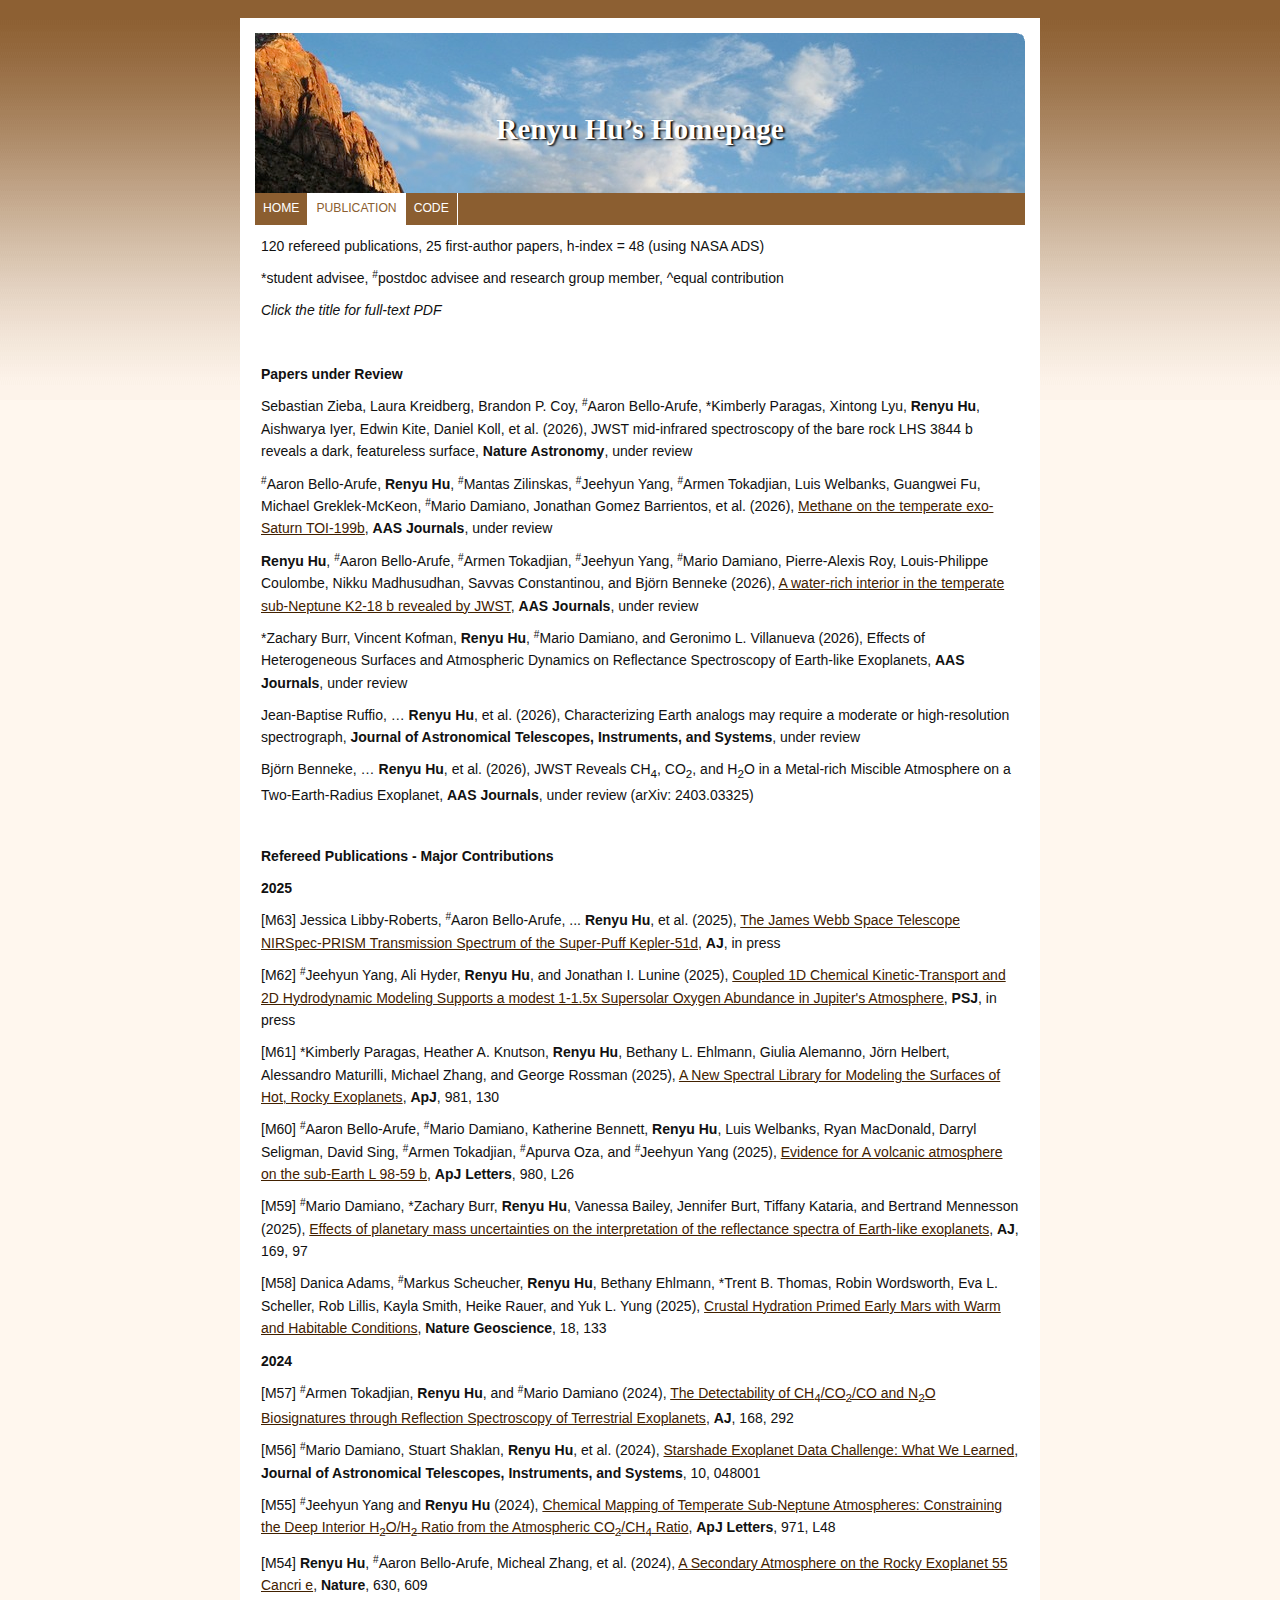
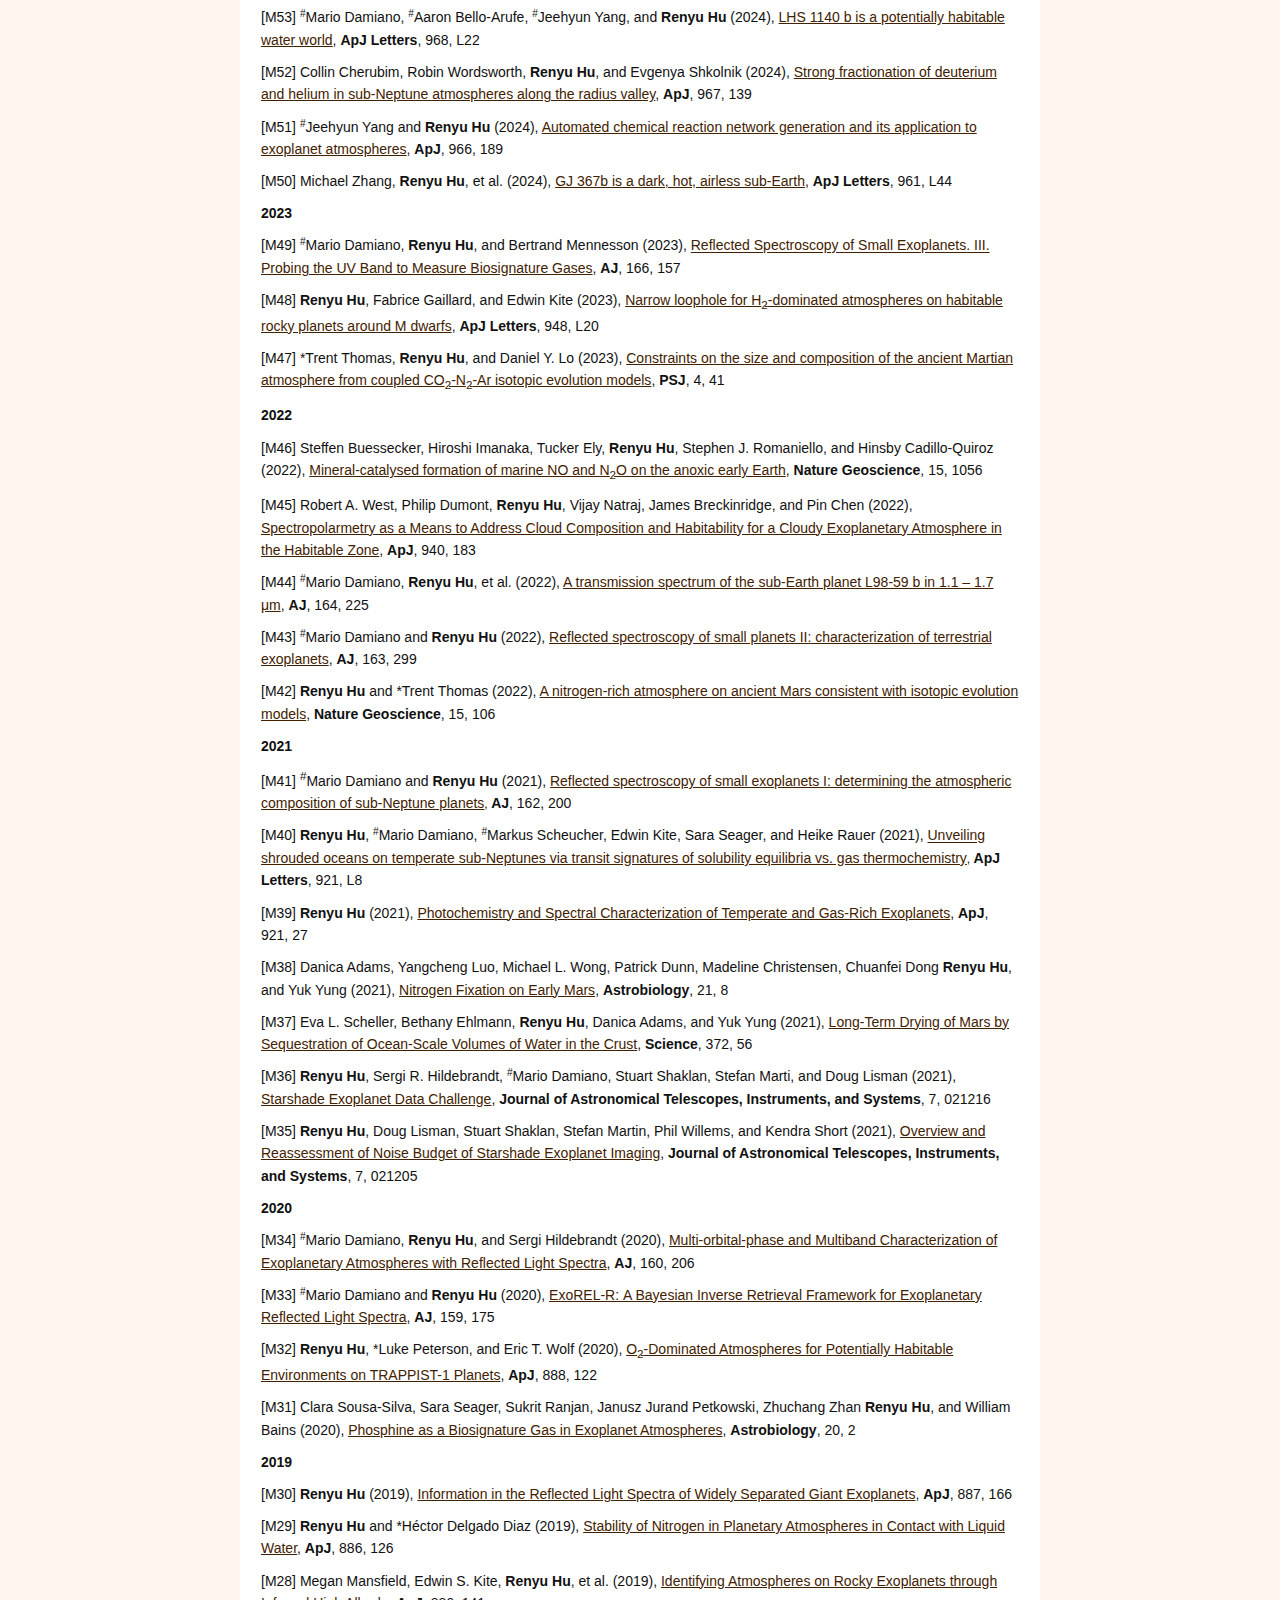
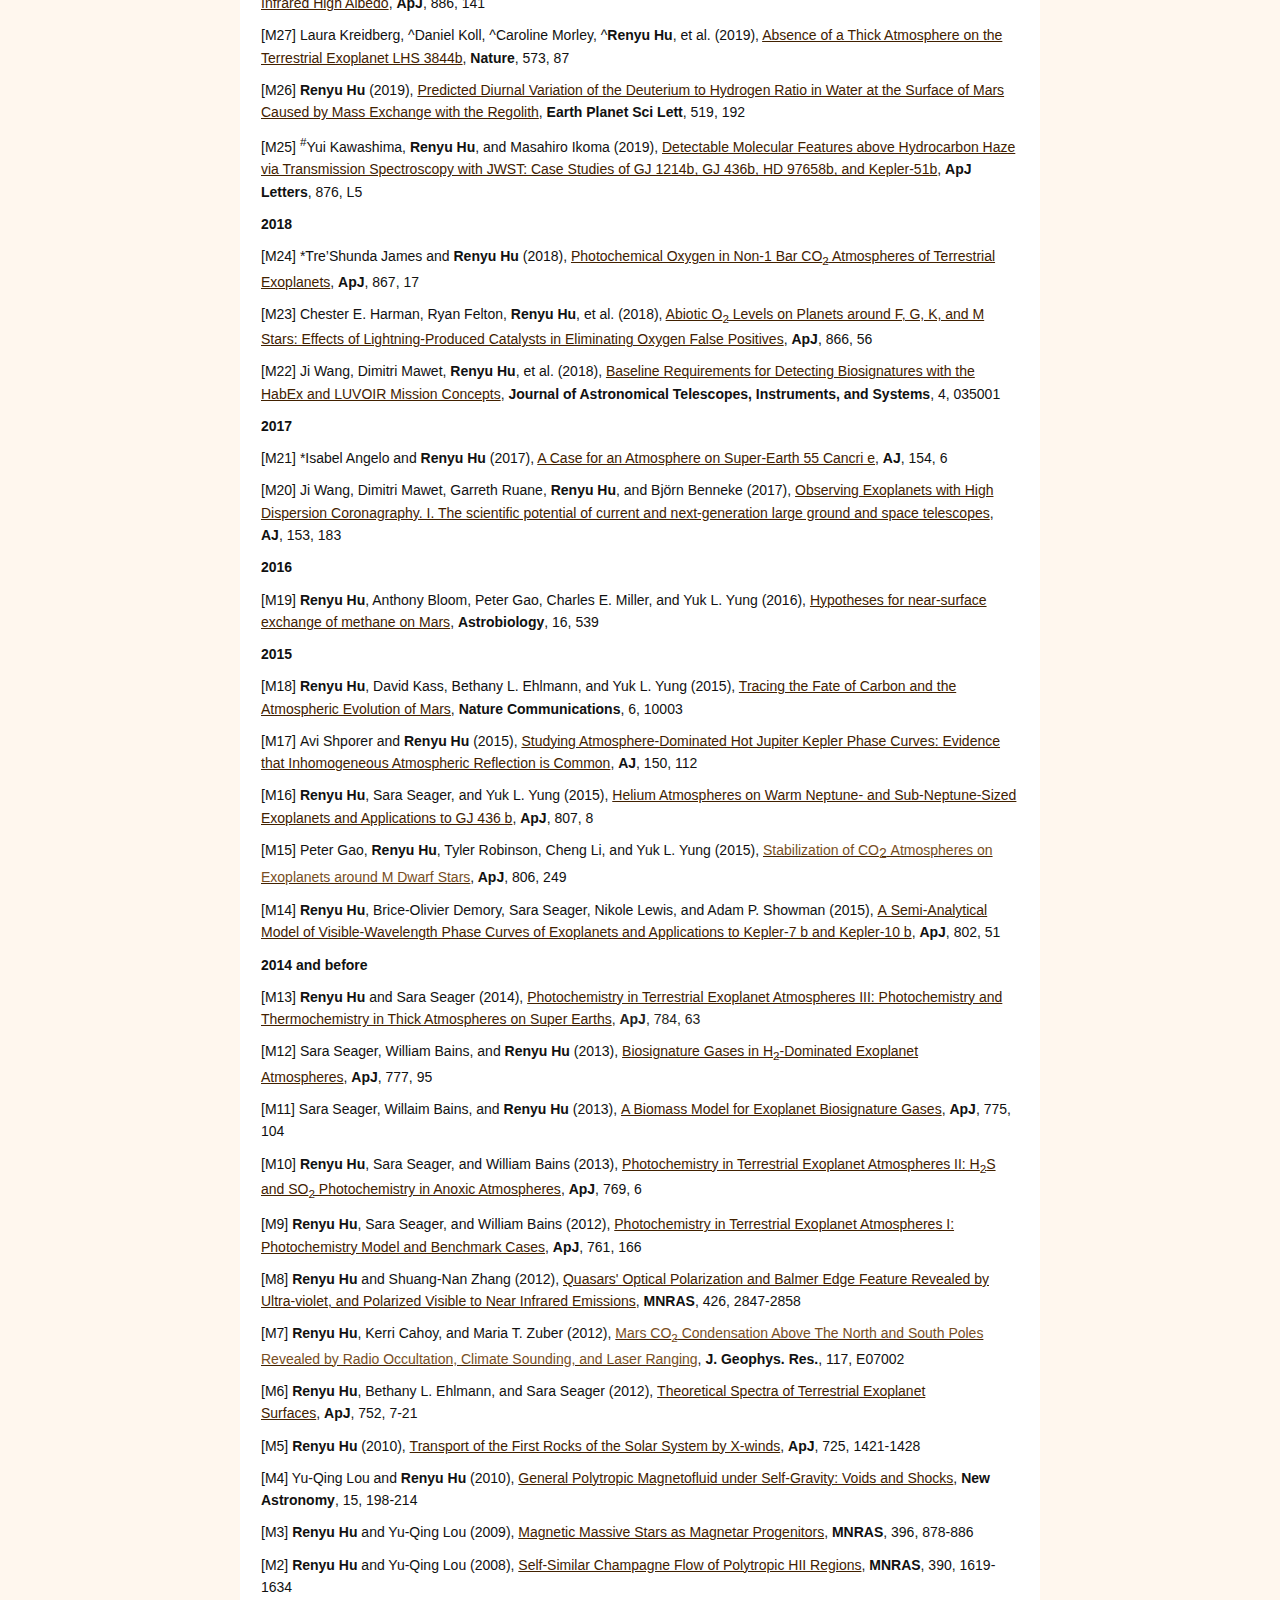
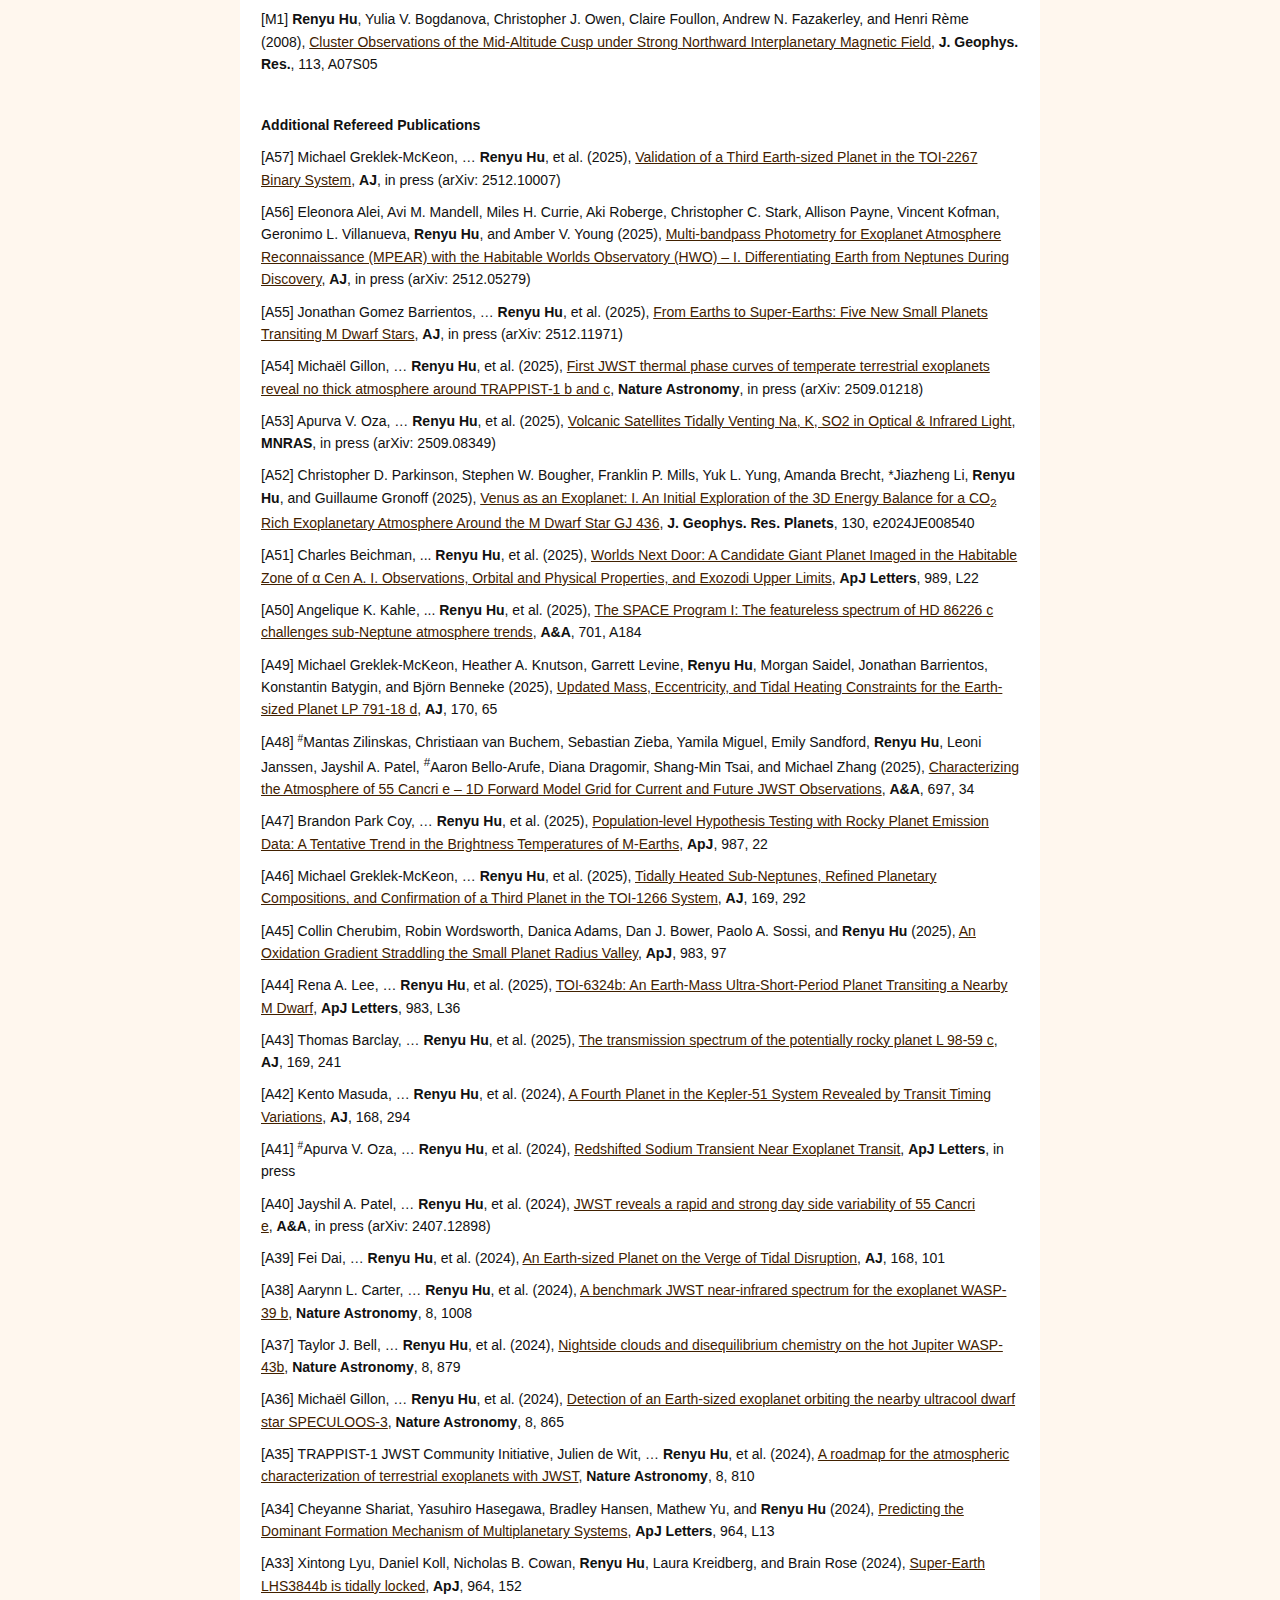
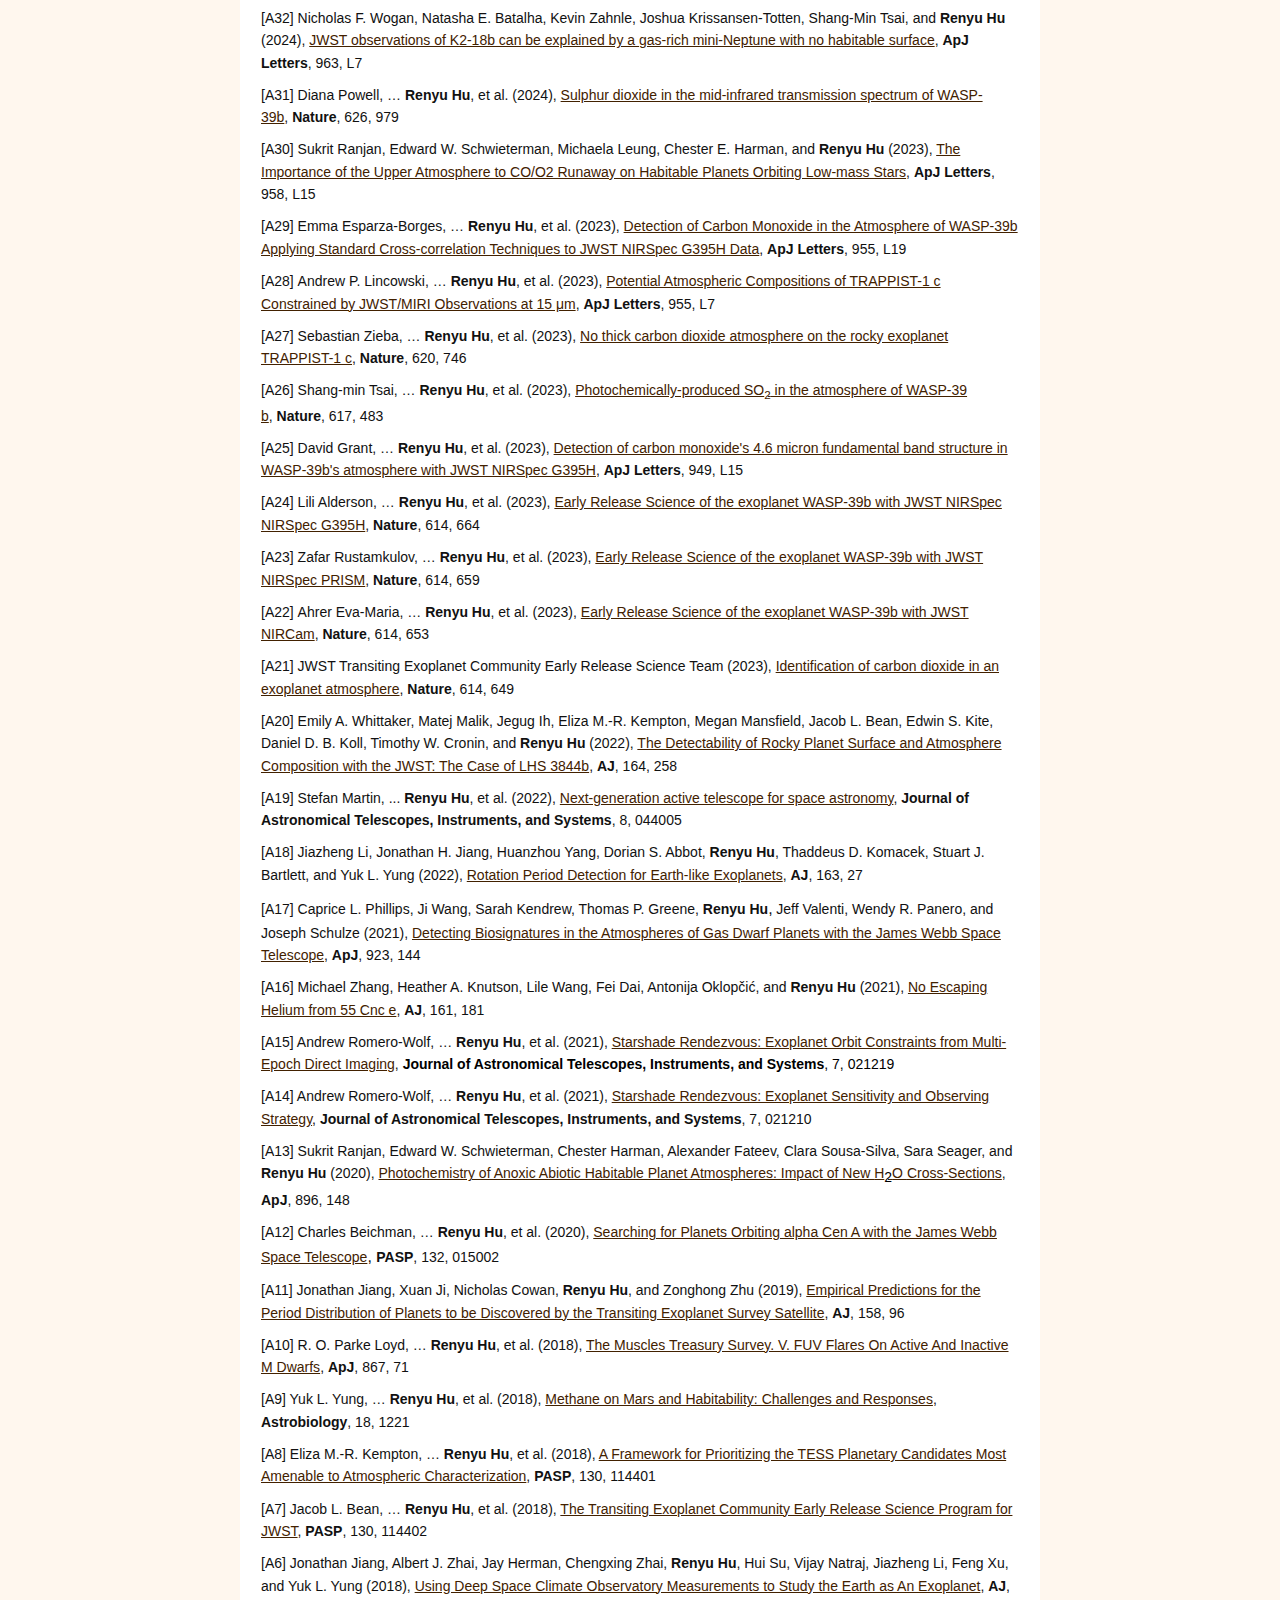
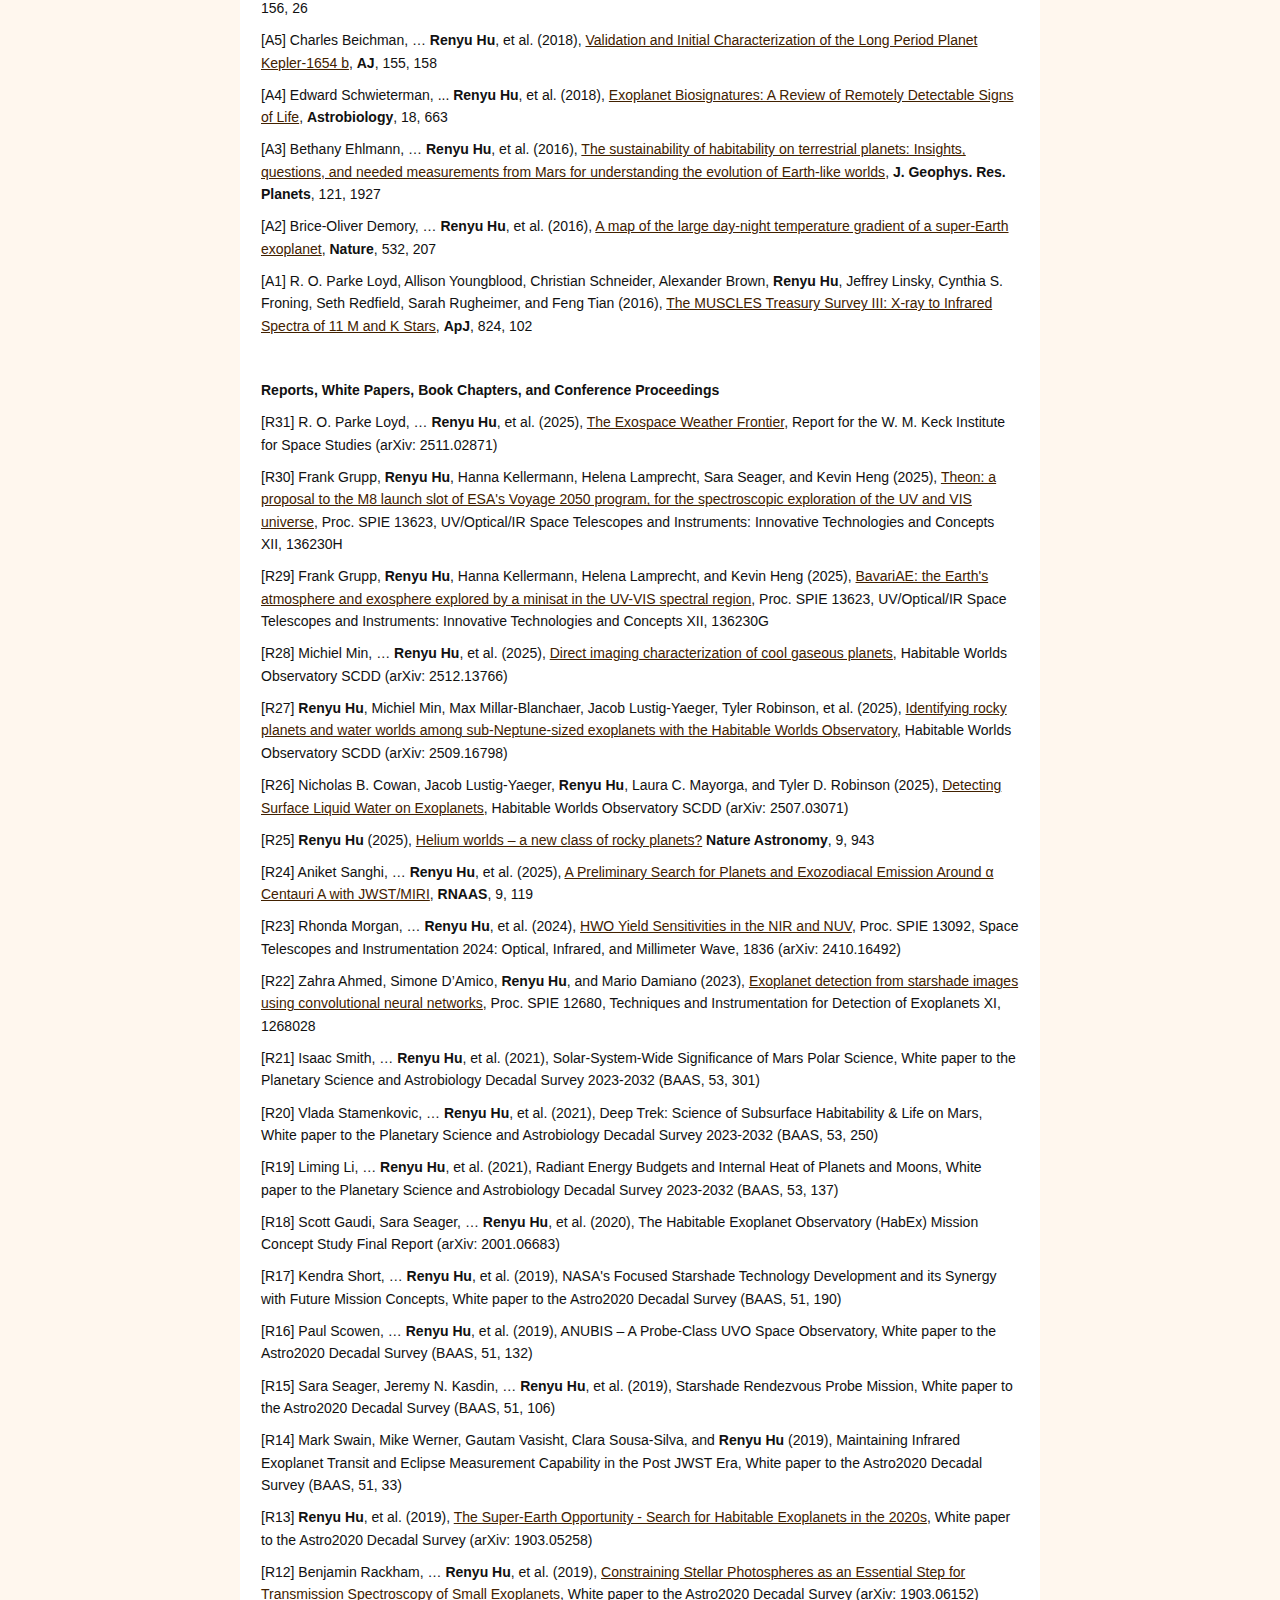
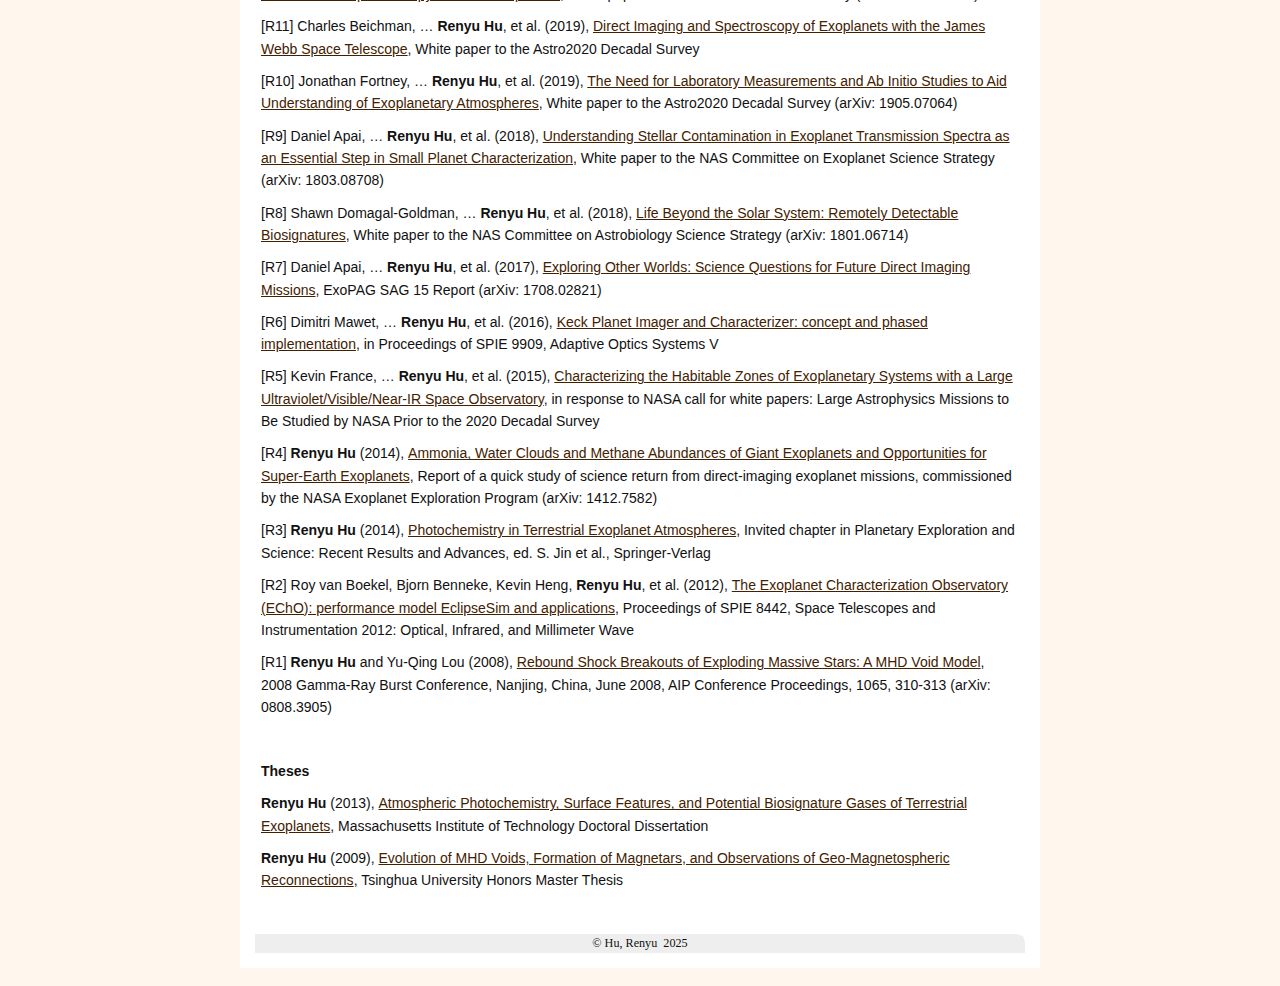
<file: publication.html>
<!DOCTYPE html>
<html xmlns="http://www.w3.org/1999/xhtml" xml:lang="en" lang="en">
	<head>
		<meta charset="utf-8" />
		<meta http-equiv="X-UA-Compatible" content="IE=edge" />
				<title>PUBLICATION | Renyu Hu’s Homepage</title>
		<meta name="robots" content="all" />
		<meta name="generator" content="Sandvox 2.10.12" />
		<meta name="viewport" content="width=800" />
		<link rel="shortcut icon" type="image/x-icon" href="favicon.ico" />
		<link rel="canonical" href="http://www.gps.caltech.edu/~ryh/publication.html" />
		
		<link rel="stylesheet" type="text/css" href="sandvox_EarthandSky_brown/main.css" title="Earth &amp; Sky Brown" />
		<!--
		Photo credits for this website's design: <http://www.gps.caltech.edu/~ryh/sandvox_EarthandSky_brown/Credits.rtf>
		Licensing for this website's design:     <http://www.gps.caltech.edu/~ryh/sandvox_EarthandSky_brown/License.rtf>
		-->
		
	</head>
	<body class="sandvox no-page-title no-sidebar no-custom-banner no-navigation no-IR" id="www_gps_caltech_edu" >
				<div id="page-container">
			<div id="page">
				<div id="page-top" class="no-logo has-title no-tagline">
					<div id="title">
						<h1 class="title in"><a href="./"><span class="in">Renyu Hu’s Homepage</span></a></h1>
					</div><!-- title -->
					<div id="sitemenu-container">
						<div id="sitemenu">
							<h2 class="hidden">Site Navigation<a href="#page-content" rel="nofollow">[Skip]</a></h2>
							<div id="sitemenu-content">
								<ul>
									<li class="i1 o"><a href="./" title="HOME"><span class="in">Home</span></a></li>
									<li class="i2 e currentPage"><span class="in">PUBLICATION</span></li>
									<li class="i3 o last-item last"><a href="code.html" title="CODE"><span class="in">CODE</span></a></li>
								</ul>
							</div> <!-- /sitemenu-content -->
						</div> <!-- /sitemenu -->
					</div> <!-- sitemenu-container -->
				</div> <!-- page-top -->
				<div class="clear below-page-top"></div>
				<div id="page-content" class="no-navigation">
					<div id="main">
						<div id="main-top"></div>
						<div id="main-content">
							<div class="article">
								<div class="article-content">
									<div class="RichTextElement">
										<div><p><span style="font-family: Arial; font-size: 14px;">120 refereed publications, 25 first-author papers, h-index = 48 (using NASA ADS)</span></p>
										<p><span style="font-family: Arial; font-size: 14px;">*student advisee, </span><sup style="font-family: Arial;">#</sup><span style="font-family: Arial; font-size: 14px;">postdoc advisee and research group member, ^equal contribution</span></p>
										<p><em style="font-family: Arial; font-size: 14px;">Click the title for full-text PDF</em></p><p><span style="font-size: 14px; font-family: Arial;"><strong><br /></strong></span></p>

<p><span style="font-size: 14px; font-family: Arial;"><strong>Papers under Review</strong></span></p>

<p style="text-align: left;" fclass="MsoNormal"><span style="font-size: 14px; font-family: Arial;">Sebastian Zieba, Laura Kreidberg, Brandon P. Coy, </span><sup style="font-family: Arial;">#</sup><span style="font-size: 14px; font-family: Arial;">Aaron Bello-Arufe, *Kimberly Paragas, Xintong Lyu, </span><strong style="font-family: Arial; font-size: 14px;">Renyu Hu</strong><span style="font-family: Arial; font-size: 14px;">, Aishwarya Iyer, Edwin Kite, Daniel Koll, et al. (2026), JWST mid-infrared spectroscopy of the bare rock LHS 3844 b reveals a dark, featureless surface, </span><strong style="font-family: Arial; font-size: 14px;">Nature Astronomy</strong><span style="font-style: normal; font-size: 14px; font-family: Arial;">, under review</span></p>
											
<p style="text-align: left;" fclass="MsoNormal"><sup style="font-family: Arial;">#</sup><span style="font-size: 14px; font-family: Arial;">Aaron Bello-Arufe, </span><strong style="font-family: Arial; font-size: 14px;">Renyu Hu</strong><span style="font-family: Arial; font-size: 14px;">, </span><sup style="font-family: Arial;">#</sup><span style="font-size: 14px; font-family: Arial;">Mantas Zilinskas, </span><sup style="font-family: Arial;">#</sup><span style="font-size: 14px; font-family: Arial;">Jeehyun Yang, </span><sup style="font-family: Arial;">#</sup><span style="font-size: 14px; font-family: Arial;">Armen Tokadjian, Luis Welbanks, Guangwei Fu, Michael Greklek-McKeon, </span><sup style="font-family: Arial;">#</sup><span style="font-size: 14px; font-family: Arial;">Mario Damiano, Jonathan Gomez Barrientos, et al. (2026), <a href="belloarufe2025toi199b.pdf" target="_blank">Methane on the temperate exo-Saturn TOI-199b</a>, </span><strong style="font-family: Arial; font-size: 14px;">AAS Journals</strong><span style="font-style: normal; font-size: 14px; font-family: Arial;">, under review</span></p>

<p style="text-align: left;" fclass="MsoNormal"><strong style="font-family: Arial; font-size: 14px;">Renyu Hu</strong><span style="font-family: Arial; font-size: 14px;">, </span><sup style="font-family: Arial;">#</sup><span style="font-size: 14px; font-family: Arial;">Aaron Bello-Arufe, </span><sup style="font-family: Arial;">#</sup><span style="font-size: 14px; font-family: Arial;">Armen Tokadjian, </span><sup style="font-family: Arial;">#</sup><span style="font-size: 14px; font-family: Arial;">Jeehyun Yang, </span><sup style="font-family: Arial;">#</sup><span style="font-size: 14px; font-family: Arial;">Mario Damiano, Pierre-Alexis Roy, Louis-Philippe Coulombe, Nikku Madhusudhan, Savvas Constantinou, and Björn Benneke (2026), <a href="hu2025k218b.pdf" target="_blank">A water-rich interior in the temperate sub-Neptune K2-18 b revealed by JWST</a>, </span><strong style="font-family: Arial; font-size: 14px;">AAS Journals</strong><span style="font-style: normal; font-size: 14px; font-family: Arial;">, under review</span></p>
											
<p style="text-align: left;" fclass="MsoNormal"><span style="font-size: 14px; font-family: Arial;">*Zachary Burr, Vincent Kofman, </span><strong style="font-family: Arial; font-size: 14px;">Renyu Hu</strong><span style="font-family: Arial; font-size: 14px;">, </span><sup style="font-family: Arial;">#</sup><span style="font-family: Arial; font-size: 14px;">Mario Damiano, and Geronimo L. Villanueva (2026), Effects of Heterogeneous Surfaces and Atmospheric Dynamics on Reflectance Spectroscopy of Earth-like Exoplanets, </span><strong style="font-family: Arial; font-size: 14px;">AAS Journals</strong><span style="font-style: normal; font-size: 14px; font-family: Arial;">, under review</span></p>

<p style="text-align: left;" fclass="MsoNormal"><span style="font-size: 14px; font-family: Arial;">Jean-Baptise Ruffio, … </span><strong style="font-family: Arial; font-size: 14px;">Renyu Hu</strong><span style="font-family: Arial; font-size: 14px;">, et al. (2026), Characterizing Earth analogs may require a moderate or high-resolution spectrograph, </span><strong style="font-family: Arial; font-size: 14px;">Journal of Astronomical Telescopes, Instruments, and Systems</strong><span style="font-style: normal; font-size: 14px; font-family: Arial;">, under review</span></p>
											
<p style="text-align: left;" fclass="MsoNormal"><span style="font-size: 14px; font-family: Arial;">Björn Benneke, … </span><strong style="font-family: Arial; font-size: 14px;">Renyu Hu</strong><span style="font-family: Arial; font-size: 14px;">, et al. (2026), JWST Reveals CH<sub>4</sub>, CO<sub>2</sub>, and H<sub>2</sub>O in a Metal-rich Miscible Atmosphere on a Two-Earth-Radius Exoplanet, </span><strong style="font-family: Arial; font-size: 14px;">AAS Journals</strong><span style="font-style: normal; font-size: 14px; font-family: Arial;">, under review (arXiv: 2403.03325)</span></p>

<p style="text-align: left;" class="MsoNormal"><br /></p><p><span style="font-size: 14px; font-family: Arial;"><strong>Refereed Publications - Major Contributions</strong></span></p>

<p><span style="font-size: 14px; font-family: Arial;"><strong>2025</strong></span></p>

<p style="text-align: left;" fclass="MsoNormal"><span style="font-family: Arial; font-size: 14px;">[M63] Jessica Libby-Roberts, </span><sup style="font-family: Arial;">#</sup><span style="font-size: 14px; font-family: Arial;">Aaron Bello-Arufe, ... </span><strong style="font-family: Arial; font-size: 14px;">Renyu Hu</strong><span style="font-family: Arial; font-size: 14px;">, et al. (2025), <a href="libbyroberts2025.pdf" target="_blank">The James Webb Space Telescope NIRSpec-PRISM Transmission Spectrum of the Super-Puff Kepler-51d</a>, </span><strong style="font-family: Arial; font-size: 14px;">AJ</strong><span style="font-style: normal; font-size: 14px; font-family: Arial;">, in press</span></p>
											
<p style="text-align: left;" fclass="MsoNormal"><span style="font-family: Arial; font-size: 14px;">[M62] </span><sup style="font-family: Arial;">#</sup><span style="font-size: 14px; font-family: Arial;">Jeehyun Yang, Ali Hyder, </span><strong style="font-family: Arial; font-size: 14px;">Renyu Hu</strong><span style="font-family: Arial; font-size: 14px;">, and Jonathan I. Lunine (2025), <a href="yang2025jupiter.pdf" target="_blank">Coupled 1D Chemical Kinetic-Transport and 2D Hydrodynamic Modeling Supports a modest 1-1.5x Supersolar Oxygen Abundance in Jupiter's Atmosphere</a>, </span><strong style="font-family: Arial; font-size: 14px;">PSJ</strong><span style="font-style: normal; font-size: 14px; font-family: Arial;">, in press</span></p>
											
<p style="text-align: left;" fclass="MsoNormal"><span style="font-family: Arial; font-size: 14px;">[M61] </span><span style="font-size: 14px; font-family: Arial;">*Kimberly Paragas, Heather A. Knutson, </span><strong style="font-family: Arial; font-size: 14px;">Renyu Hu</strong><span style="font-family: Arial; font-size: 14px;">, Bethany L. Ehlmann, Giulia Alemanno, Jörn Helbert, Alessandro Maturilli, Michael Zhang, and George Rossman (2025), <a href="paragas2025apj.pdf" target="_blank">A New Spectral Library for Modeling the Surfaces of Hot, Rocky Exoplanets</a>, </span><strong style="font-family: Arial; font-size: 14px;">ApJ</strong><span style="font-style: normal; font-size: 14px; font-family: Arial;">, 981, 130</span></p>
<p style="text-align: left;" fclass="MsoNormal"><span style="font-family: Arial; font-size: 14px;">[M60] </span><sup style="font-family: Arial;">#</sup><span style="font-size: 14px; font-family: Arial;">Aaron Bello-Arufe, </span><sup style="font-family: Arial;">#</sup><span style="font-size: 14px; font-family: Arial;">Mario Damiano, Katherine Bennett, </span><strong style="font-family: Arial; font-size: 14px;">Renyu Hu</strong><span style="font-family: Arial; font-size: 14px;">, Luis Welbanks, Ryan MacDonald, Darryl Seligman, David Sing, </span><sup style="font-family: Arial;">#</sup><span style="font-size: 14px; font-family: Arial;">Armen Tokadjian, </span><sup style="font-family: Arial;">#</sup><span style="font-size: 14px; font-family: Arial;">Apurva Oza, and </span><sup style="font-family: Arial;">#</sup><span style="font-size: 14px; font-family: Arial;">Jeehyun Yang (2025), <a href="belloarufe2025apjl.pdf" target="_blank">Evidence for A volcanic atmosphere on the sub-Earth L 98-59 b</a>, </span><strong style="font-family: Arial; font-size: 14px;">ApJ Letters</strong><span style="font-style: normal; font-size: 14px; font-family: Arial;">, 980, L26</span></p>
<p style="text-align: left;" fclass="MsoNormal"><span style="font-family: Arial; font-size: 14px;">[M59] </span><sup style="font-family: Arial;">#</sup><span style="font-size: 14px; font-family: Arial;">Mario Damiano, *Zachary Burr, </span><strong style="font-family: Arial; font-size: 14px;">Renyu Hu</strong><span style="font-family: Arial; font-size: 14px;">, Vanessa Bailey, Jennifer Burt, Tiffany Kataria, and Bertrand Mennesson (2025), <a href="damiano2025aj.pdf" target="_blank">Effects of planetary mass uncertainties on the interpretation of the reflectance spectra of Earth-like exoplanets</a>, </span><strong style="font-family: Arial; font-size: 14px;">AJ</strong><span style="font-style: normal; font-size: 14px; font-family: Arial;">, 169, 97</span></p>
<p style="text-align: left;" fclass="MsoNormal"><span style="font-family: Arial; font-size: 14px;">[M58] </span><span style="font-size: 14px; font-family: Arial;">Danica Adams, </span><sup style="font-family: Arial;">#</sup><span style="font-size: 14px; font-family: Arial;">Markus Scheucher, </span><strong style="font-family: Arial; font-size: 14px;">Renyu Hu</strong><span style="font-family: Arial; font-size: 14px;">, Bethany Ehlmann, *Trent B. Thomas, Robin Wordsworth, Eva L. Scheller, Rob Lillis, Kayla Smith, Heike Rauer, and Yuk L. Yung (2025), <a href="adams2025natgeo.pdf" target="_blank">Crustal Hydration Primed Early Mars with Warm and Habitable Conditions</a>, </span><strong style="font-family: Arial; font-size: 14px;">Nature Geoscience</strong><span style="font-style: normal; font-size: 14px; font-family: Arial;">, 18, 133</span></p>											
<p><span style="font-size: 14px; font-family: Arial;"><strong>2024</strong></span></p>
<p style="text-align: left;" fclass="MsoNormal"><span style="font-family: Arial; font-size: 14px;">[M57] </span><sup style="font-family: Arial;">#</sup><span style="font-size: 14px; font-family: Arial;">Armen Tokadjian, </span><strong style="font-family: Arial; font-size: 14px;">Renyu Hu</strong><span style="font-family: Arial; font-size: 14px;">, and </span><sup style="font-family: Arial;">#</sup><span style="font-family: Arial; font-size: 14px;">Mario Damiano (2024), <a href="tokadjian2024aj.pdf" target="_blank">The Detectability of CH<sub>4</sub>/CO<sub>2</sub>/CO and N<sub>2</sub>O Biosignatures through Reflection Spectroscopy of Terrestrial Exoplanets</a>, </span><strong style="font-family: Arial; font-size: 14px;">AJ</strong><span style="font-style: normal; font-size: 14px; font-family: Arial;">, 168, 292</span></p>
<p style="text-align: left;" fclass="MsoNormal"><span style="font-family: Arial; font-size: 14px;">[M56] </span><sup style="font-family: Arial;">#</sup><span style="font-size: 14px; font-family: Arial;">Mario Damiano, Stuart Shaklan, </span><strong style="font-family: Arial; font-size: 14px;">Renyu Hu</strong><span style="font-family: Arial; font-size: 14px;">, et al. (2024), <a href="damiano24_jatis.pdf" target="_blank">Starshade Exoplanet Data Challenge: What We Learned</a>, </span><strong style="font-family: Arial; font-size: 14px;">Journal of Astronomical Telescopes, Instruments, and Systems</strong><span style="font-style: normal; font-size: 14px; font-family: Arial;">, 10, 048001</span></p>
<p style="text-align: left;" class="MsoNormal"><span style="font-family: Arial; font-size: 14px;">[M55] </span><sup style="font-family: Arial;">#</sup><span style="font-family: Arial; font-size: 14px;">Jeehyun Yang and </span><strong style="font-family: Arial; font-size: 14px;">Renyu Hu</strong><span style="font-family: Arial; font-size: 14px;"> (2024), <a href="yang2024apjl.pdf" target="_blank">Chemical Mapping of Temperate Sub-Neptune Atmospheres: Constraining the Deep Interior H<sub>2</sub>O/H<sub>2</sub> Ratio from the Atmospheric CO<sub>2</sub>/CH<sub>4</sub> Ratio</a>, </span><strong style="font-family: Arial; font-size: 14px;">ApJ Letters</strong><span style="font-style: normal; font-size: 14px; font-family: Arial;">, 971, L48</span></p>
<p style="text-align: left;" class="MsoNormal"><span style="font-family: Arial; font-size: 14px;">[M54] </span><strong style="font-family: Arial; font-size: 14px;">Renyu Hu</strong><span style="font-family: Arial; font-size: 14px;">, </span><sup style="font-family: Arial;">#</sup><span style="font-family: Arial; font-size: 14px;">Aaron Bello-Arufe, Micheal Zhang, et al. (2024), <a href="hu2024nature.pdf" target="_blank">A Secondary Atmosphere on the Rocky Exoplanet 55 Cancri e</a>, </span><strong style="font-family: Arial; font-size: 14px;">Nature</strong><span style="font-style: normal; font-size: 14px; font-family: Arial;">, 630, 609</span></p>
<p style="text-align: left;" class="MsoNormal"><span style="font-family: Arial; font-size: 14px;">[M53] </span><sup style="font-family: Arial;">#</sup><span style="font-family: Arial; font-size: 14px;">Mario Damiano, </span><sup style="font-family: Arial;">#</sup><span style="font-family: Arial; font-size: 14px;">Aaron Bello-Arufe, </span><sup style="font-family: Arial;">#</sup><span style="font-family: Arial; font-size: 14px;">Jeehyun Yang, and </span><strong style="font-family: Arial; font-size: 14px;">Renyu Hu</strong><span style="font-family: Arial; font-size: 14px;"> (2024), <a href="damiano2024apjl.pdf" target="_blank">LHS 1140 b is a potentially habitable water world</a>, </span><strong style="font-family: Arial; font-size: 14px;">ApJ Letters</strong><span style="font-style: normal; font-size: 14px; font-family: Arial;">, 968, L22</span></p>
<p style="text-align: left;" class="MsoNormal"><span style="font-family: Arial; font-size: 14px;">[M52] </span><span style="font-family: Arial; font-size: 14px;">Collin Cherubim, Robin Wordsworth, </span><strong style="font-family: Arial; font-size: 14px;">Renyu Hu</strong><span style="font-family: Arial; font-size: 14px;">, and Evgenya Shkolnik (2024), <a href="cherubim2024apj.pdf" target="_blank">Strong fractionation of deuterium and helium in sub-Neptune atmospheres along the radius valley</a>, </span><strong style="font-family: Arial; font-size: 14px;">ApJ</strong><span style="font-style: normal; font-size: 14px; font-family: Arial;">, 967, 139</span></p>
<p style="text-align: left;" class="MsoNormal"><span style="font-family: Arial; font-size: 14px;">[M51] </span><sup style="font-family: Arial;">#</sup><span style="font-family: Arial; font-size: 14px;">Jeehyun Yang and </span><strong style="font-family: Arial; font-size: 14px;">Renyu Hu</strong><span style="font-family: Arial; font-size: 14px;"> (2024), <a href="yang2024apj.pdf" target="_blank">Automated chemical reaction network generation and its application to exoplanet atmospheres</a>, </span><strong style="font-family: Arial; font-size: 14px;">ApJ</strong><span style="font-style: normal; font-size: 14px; font-family: Arial;">, 966, 189</span></p>
<p style="text-align: left;" class="MsoNormal"><span style="font-family: Arial; font-size: 14px;">[M50] </span><span style="font-family: Arial; font-size: 14px;">Michael Zhang, </span><strong style="font-family: Arial; font-size: 14px;">Renyu Hu</strong><span style="font-family: Arial; font-size: 14px;">, et al. (2024), <a href="zhang2024apjl.pdf" target="_blank">GJ 367b is a dark, hot, airless sub-Earth</a>, </span><strong style="font-family: Arial; font-size: 14px;">ApJ Letters</strong><span style="font-style: normal; font-size: 14px; font-family: Arial;">, 961, L44</span></p>

<p><span style="font-size: 14px; font-family: Arial;"><strong>2023</strong></span></p>
<p style="text-align: left;" class="MsoNormal"><span style="font-family: Arial; font-size: 14px;">[M49] </span><sup style="font-family: Arial;">#</sup><span style="font-family: Arial; font-size: 14px;">Mario Damiano, </span><strong style="font-family: Arial; font-size: 14px;">Renyu Hu</strong><span style="font-family: Arial; font-size: 14px;">, and Bertrand Mennesson (2023), <a href="damiano_2023_aj_166_157.pdf" target="_blank">Reflected Spectroscopy of Small Exoplanets. III. Probing the UV Band to Measure Biosignature Gases</a>, </span><strong style="font-family: Arial; font-size: 14px;">AJ</strong><span style="font-style: normal; font-size: 14px; font-family: Arial;">, 166, 157</span></p>
<p style="text-align: left;" class="MsoNormal"><span style="font-family: Arial; font-size: 14px;">[M48] </span><strong style="font-family: Arial; font-size: 14px;">Renyu Hu</strong><span style="font-family: Arial; font-size: 14px;">, Fabrice Gaillard, and Edwin Kite (2023), <a href="hu_2023_apJl_948_l20.pdf" target="_blank">Narrow loophole for H<sub>2</sub>-dominated atmospheres on habitable rocky planets around M dwarfs</a>, </span><strong style="font-family: Arial; font-size: 14px;">ApJ Letters</strong><span style="font-style: normal; font-size: 14px; font-family: Arial;">, 948, L20</span></p>
<p style="text-align: left;" class="MsoNormal"><span style="font-family: Arial; font-size: 14px;">[M47] </span><span style="font-family: Arial; font-size: 14px;">*Trent Thomas, </span><strong style="font-family: Arial; font-size: 14px;">Renyu Hu</strong><span style="font-family: Arial; font-size: 14px;">, and Daniel Y. Lo (2023), <a href="thomas_2023_psj.pdf" target="_blank">Constraints on the size and composition of the ancient Martian atmosphere from coupled CO<sub>2</sub>-N<sub>2</sub>-Ar isotopic evolution models</a>, </span><strong style="font-family: Arial; font-size: 14px;">PSJ</strong><span style="font-style: normal; font-size: 14px; font-family: Arial;">, 4, 41</span></p>

<p><span style="font-size: 14px; font-family: Arial;"><strong>2022</strong></span></p>
<p style="text-align: left;" class="MsoNormal"><span style="font-family: Arial; font-size: 14px;">[M46] Steffen Buessecker, Hiroshi Imanaka, Tucker Ely, </span><strong style="font-family: Arial; font-size: 14px;">Renyu Hu</strong><span style="font-family: Arial; font-size: 14px;">, Stephen J. Romaniello, and Hinsby Cadillo-Quiroz (2022), </span><a href="s41561-022-01089-9.pdf" target="_blank" style="font-family: Arial; font-size: 14px;">Mineral-catalysed formation of marine NO and N<sub>2</sub>O on the anoxic early Earth</a><span style="font-family: Arial; font-size: 14px;">, </span><strong style="font-family: Arial; font-size: 14px;">Nature Geoscience</strong><span style="font-family: Arial; font-size: 14px;">, 15, 1056<br /></span></p>
<p style="text-align: left;" class="MsoNormal"><span style="font-family: Arial; font-size: 14px;">[M45] </span><span style="font-family: Arial; font-size: 14px;">Robert A. West, Philip Dumont, </span><strong style="font-family: Arial; font-size: 14px;">Renyu Hu</strong><span style="font-family: Arial; font-size: 14px;">, Vijay Natraj, James Breckinridge, and Pin Chen (2022), <a href="west_2022_apj_940_183.pdf" target="_blank">Spectropolarmetry as a Means to Address Cloud Composition and Habitability for a Cloudy Exoplanetary Atmosphere in the Habitable Zone</a>, </span><strong style="font-family: Arial; font-size: 14px;">ApJ</strong><span style="font-style: normal; font-size: 14px; font-family: Arial;">, 940, 183</span></p>
<p style="text-align: left;" class="MsoNormal"><span style="font-family: Arial; font-size: 14px;">[M44] </span><sup style="font-family: Arial;">#</sup><span style="font-family: Arial; font-size: 14px;">Mario Damiano, </span><strong style="font-family: Arial; font-size: 14px;">Renyu Hu</strong><span style="font-family: Arial; font-size: 14px;">, et al. (2022), <a href="damiano_2022_aj_l9859.pdf" target="_blank">A transmission spectrum of the sub-Earth planet L98-59 b in 1.1 – 1.7 μm</a>, </span><strong style="font-family: Arial; font-size: 14px;">AJ</strong><span style="font-style: normal; font-size: 14px; font-family: Arial;">, 164, 225</span></p>
<p style="text-align: left;" class="MsoNormal"><span style="font-family: Arial; font-size: 14px;">[M43] </span><sup style="font-family: Arial;">#</sup><span style="font-family: Arial; font-size: 14px;">Mario Damiano and </span><strong style="font-family: Arial; font-size: 14px;">Renyu Hu</strong><span style="font-family: Arial; font-size: 14px;"> (2022), <a href="damiano_2022_aj_163_299.pdf" target="_blank">Reflected spectroscopy of small planets II: characterization of terrestrial exoplanets</a>, </span><strong style="font-family: Arial; font-size: 14px;">AJ</strong><span style="font-style: normal; font-size: 14px; font-family: Arial;">, 163, 299</span></p>
<p style="text-align: left;" class="MsoNormal"><span style="font-family: Arial; font-size: 14px;">[M42] </span><strong style="font-family: Arial; font-size: 14px;">Renyu Hu</strong><span style="font-family: Arial; font-size: 14px;"> and </span><span style="font-family: Arial; font-size: 14px;">*Trent Thomas (2022), <a href="hu_et_al-2022-nature_geosci.pdf">A nitrogen-rich atmosphere on ancient Mars consistent with isotopic evolution models</a>, </span><strong style="font-family: Arial; font-size: 14px;">Nature Geoscience</strong><span style="font-style: normal; font-size: 14px; font-family: Arial;">, 15, 106</span></p>

<p><span style="font-size: 14px; font-family: Arial;"><strong>2021</strong></span></p>
<p style="text-align: left;" class="MsoNormal"><span style="font-family: Arial; font-size: 14px;">[M41] <sup>#</sup>Mario Damiano and </span><span style="font-size: 14px; font-family: Arial;"><strong>Renyu Hu</strong></span><span style="font-family: Arial; font-size: 14px;"> (2021), </span><span style="font-size: 14px; font-family: Arial;"><a href="damianohu2021_subneptune.pdf" target="_blank">Reflected spectroscopy of small exoplanets I: determining the atmospheric composition of sub-Neptune planets</a></span><span style="font-family: Arial;">, </span><span style="font-style: normal; font-size: 14px; font-family: Arial;"><strong>AJ</strong></span><span style="font-size: 14px; font-family: Arial;">, 162, 200</span></p>
<p style="text-align: left;" class="MsoNormal"><span style="font-family: Arial; font-size: 14px;">[M40] </span><strong style="font-family: Arial; font-size: 14px;">Renyu Hu</strong><span style="font-style: normal; font-size: 14px; font-family: Arial;">, </span><sup style="font-family: Arial;">#</sup><span style="font-family: Arial; font-size: 14px;">Mario Damiano, </span><sup style="font-family: Arial;">#</sup><span style="font-family: Arial; font-size: 14px;">Markus Scheucher, </span><span style="font-size: 14px; font-family: Arial;">Edwin Kite, Sara Seager, and Heike Rauer</span><span style="font-family: Arial; font-size: 14px;"> (2021)</span><span style="font-size: 14px; font-family: Arial;">, <a href="hu2021_temperatesmall.pdf" target="_blank">Unveiling shrouded oceans on temperate sub-Neptunes via transit signatures of solubility equilibria vs. gas thermochemistry</a></span><span style="font-family: Arial;">, </span><strong style="font-family: Arial; font-size: 14px;">ApJ Letters</strong><span style="font-size: 14px; font-family: Arial;">, 921, L8</span></p>
<p style="text-align: left;" class="MsoNormal"><span style="font-family: Arial; font-size: 14px;">[M39] </span><span style="font-size: 14px; font-family: Arial;"><strong>Renyu Hu</strong></span><span style="font-family: Arial; font-size: 14px;"> (2021), <a href="hu2021_temperateexoplanet.pdf" target="_blank">Photochemistry and Spectral Characterization of Temperate and Gas-Rich Exoplanets</a>, </span><strong style="font-family: Arial; font-size: 14px;">ApJ</strong><span style="font-style: normal; font-size: 14px; font-family: Arial;">, 921, 27</span></p>
<p style="text-align: left;" class="MsoNormal"><span style="font-family: Arial; font-size: 14px;">[M38] </span><span style="font-family: Arial; font-size: 14px;">Danica Adams, Yangcheng Luo, Michael L. Wong, Patrick Dunn, Madeline Christensen, Chuanfei Dong </span><strong style="font-family: Arial; font-size: 14px;">Renyu Hu</strong><span style="font-family: Arial; font-size: 14px;">, and Yuk Yung (2021), <a href="adams2021_marsnitrogen.pdf" target="_blank">Nitrogen Fixation on Early Mars</a>, </span><strong style="font-family: Arial; font-size: 14px;">Astrobiology</strong><span style="font-style: normal; font-size: 14px; font-family: Arial;">, 21, 8</span></p>
<p style="text-align: left;" class="MsoNormal"><span style="font-family: Arial; font-size: 14px;">[M37] </span><span style="font-family: Arial; font-size: 14px;">Eva L. Scheller, Bethany Ehlmann, </span><strong style="font-family: Arial; font-size: 14px;">Renyu Hu</strong><span style="font-family: Arial; font-size: 14px;">, Danica Adams, and Yuk Yung (2021), <a href="scheller21_marswater.pdf" target="_blank">Long-Term Drying of Mars by Sequestration of Ocean-Scale Volumes of Water in the Crust</a>, </span><strong style="font-family: Arial; font-size: 14px;">Science</strong><span style="font-style: normal; font-size: 14px; font-family: Arial;">, 372, 56</span><span style="font-size: 14px; font-family: Arial;"><br /></span></p>
<p style="text-align: left;" class="MsoNormal"><span style="font-size: 14px; font-family: Arial;">[M36] <strong>Renyu Hu</strong>, Sergi R. Hildebrandt, </span><sup style="font-family: Arial;">#</sup><span style="font-family: Arial; font-size: 14px;">Mario Damiano</span><span style="font-size: 14px; font-family: Arial;">, </span><span style="font-family: Arial; font-size: 14px;">Stuart Shaklan, Stefan Marti, and </span><span style="font-size: 14px; font-family: Arial;">Doug Lisman (2021), <a href="starshadedatachallenege_jat.pdf" target="_blank">Starshade Exoplanet Data Challenge</a>, </span><strong style="font-family: Arial; font-size: 14px;">Journal of Astronomical Telescopes, Instruments, and Systems</strong><span style="font-style: normal; font-size: 14px; font-family: Arial;">, 7, 021216</span></p>
<p style="text-align: left;" class="MsoNormal"><span style="font-size: 14px; font-family: Arial;">[M35] <strong>Renyu Hu</strong>, Doug Lisman, Stuart Shaklan, Stefan Martin, Phil Willems, and Kendra Short (2021), <a href="starshadenoisebudget_jatis.pdf" target="_blank">Overview and Reassessment of Noise Budget of Starshade Exoplanet Imaging</a>, </span><strong style="font-family: Arial; font-size: 14px;">Journal of Astronomical Telescopes, Instruments, and Systems</strong><span style="font-style: normal; font-size: 14px; font-family: Arial;">, 7, 021205</span></p>

<p><span style="font-size: 14px; font-family: Arial;"><strong>2020</strong></span></p>
<p style="text-align: left;" class="MsoNormal"><span style="font-family: Arial; font-size: 14px;">[M34] </span><sup style="font-family: Arial;">#</sup><span style="font-family: Arial; font-size: 14px;">Mario Damiano, </span><strong style="font-family: Arial; font-size: 14px;">Renyu Hu</strong><span style="font-family: Arial; font-size: 14px;">, and Sergi Hildebrandt (2020), <a href="exorel_r_multi-2.pdf" target="_blank">Multi-orbital-phase and Multiband Characterization of Exoplanetary Atmospheres with Reflected Light Spectra</a>, </span><span style="font-style: normal; font-size: 14px; font-family: Arial;"><strong>AJ</strong></span><span style="font-family: Arial; font-size: 14px;">, 160, 206</span><span style="font-size: 14px; font-family: Arial;"><br /></span></p>
<p style="text-align: left;" class="MsoNormal"><span style="font-size: 14px; font-family: Arial;">[M33] </span><sup style="font-family: Arial;">#</sup><span style="font-family: Arial; font-size: 14px;">Mario Damiano and </span><strong style="font-family: Arial; font-size: 14px;">Renyu Hu</strong><span style="font-family: Arial; font-size: 14px;"> (2020), <a href="exorel_r-2.pdf">ExoREL-R: </a></span><span style="font-size: 14px; font-family: Arial;"><a href="exorel_r-2.pdf" target="_blank">A Bayesian Inverse Retrieval Framework for Exoplanetary Reflected Light Spectra</a></span><span style="font-family: Arial; font-size: 14px;">, </span><strong style="font-family: Arial; font-size: 14px;">AJ</strong><span style="font-style: normal; font-size: 14px; font-family: Arial;">, 159, 175</span><span style="font-size: 14px; font-family: Arial;"><br /></span></p>
<p style="text-align: left;" class="MsoNormal"><span style="font-size: 14px; font-family: Arial;">[M32] </span><strong style="font-family: Arial; font-size: 14px;">Renyu Hu</strong><span style="font-size: 14px; font-family: Arial;">, *Luke Peterson, and Eric T. Wolf (2020), </span><span style="font-style: normal; font-size: 14px; font-family: Arial;"><a href="hu_2020_apj_888_122.pdf" target="_blank">O<sub>2</sub>-Dominated Atmospheres for Potentially Habitable Environments on TRAPPIST-1 Planets</a></span><span style="font-size: 14px; font-family: Arial;">, </span><strong style="font-family: Arial; font-size: 14px;">ApJ</strong><span style="font-size: 14px; font-family: Arial;">, 888, 122</span></p>
<p style="text-align: left;" class="MsoNormal"><span style="font-family: Arial; font-size: 14px;">[M31] Clara Sousa-Silva, Sara Seager, Sukrit Ranjan, Janusz Jurand Petkowski, Zhuchang Zhan </span><strong style="font-family: Arial; font-size: 14px;">Renyu Hu</strong><span style="font-family: Arial; font-size: 14px;">, and William Bains (2020), <a href="phosphine_biosig.pdf" target="_blank">Phosphine as a Biosignature Gas in Exoplanet Atmospheres</a>, </span><strong style="font-family: Arial; font-size: 14px;">Astrobiology</strong><span style="font-style: normal; font-size: 14px; font-family: Arial;">, 20, 2</span></p>

<p><span style="font-size: 14px; font-family: Arial;"><strong>2019</strong></span></p>
<p style="text-align: left;" class="MsoNormal"><span style="font-family: Arial; font-size: 14px;">[M30] </span><strong style="font-family: Arial; font-size: 14px;">Renyu Hu</strong><span style="font-family: Arial; font-size: 14px;"> (2019), <a href="exorel.pdf" target="_blank">Information in the Reflected Light Spectra of Widely Separated Giant Exoplanets</a>, </span><strong style="font-family: Arial; font-size: 14px;">ApJ</strong><span style="font-size: 14px; font-family: Arial;">, 887, 166<br /></span></p>
<p style="text-align: left;" class="MsoNormal"><span style="font-size: 14px; font-family: Arial;">[M29] <strong>Renyu Hu</strong> and </span><span style="font-family: Arial; font-size: 14px;">*Héctor Delga</span><span style="font-size: 14px; font-family: Arial;">do Diaz (2019), <a href="nitrogen_stability.pdf" target="_blank">Stability of Nitrogen in Planetary Atmospheres in Contact with Liquid Water</a>, </span><strong style="font-family: Arial; font-size: 14px;">ApJ</strong><span style="font-size: 14px; font-family: Arial;">, 886, 126</span></p>
<p style="text-align: left;" class="MsoNormal"><span style="font-family: Arial; font-size: 14px;">[M28]</span><span style="font-size: 14px; font-family: Arial;"> Megan Mansfield, Edwin S. Kite, <strong>Renyu Hu</strong>, et al. (2019), <a href="rockyalbedo_mansfield.pdf" target="_blank">Identifying Atmospheres on Rocky Exoplanets through Infrared High Albedo</a>, <strong>ApJ</strong>, 886, 141</span></p>
<p style="text-align: left;" class="MsoNormal"><span style="font-size: 14px; font-family: Arial;">[M27] Laura Kreidberg, ^Daniel Koll, ^Caroline Morley, ^</span><strong style="font-family: Arial; font-style: normal; font-size: 14px;">Renyu Hu</strong><span style="font-size: 14px; font-family: Arial;">, et al. (2019), <a href="lhs3844b_phasecurve.pdf" target="_blank">Absence of a Thick Atmosphere on the Terrestrial Exoplanet LHS 3844b</a>, </span><strong style="font-family: Arial; font-style: normal; font-size: 14px;">Nature</strong><span style="font-style: normal; font-size: 14px; font-family: Arial;">, 573, 87</span></p>
<p style="text-align: left;" class="MsoNormal"><span style="font-style: normal; font-size: 14px; font-family: Arial;">[M26] <strong>Renyu Hu</strong> (2019), <a href="marsdh.pdf" target="_blank">Predicted Diurnal Variation of the Deuterium to Hydrogen Ratio in Water at the Surface of Mars Caused by Mass Exchange with the Regolith</a>, <strong>Earth Planet Sci Lett</strong>, 519, 192</span></p>
<p style="text-align: left;" class="MsoNormal"><span style="font-style: normal; font-size: 14px; font-family: Arial;">[M25] <sup>#</sup>Yui Kawashima, <strong>Renyu Hu</strong>, and Masahiro Ikoma (2019), <a href="kawashima_2019_apjl_876_l5.pdf" target="_blank">Detectable Molecular Features above Hydrocarbon Haze via Transmission Spectroscopy with JWST: Case Studies of GJ 1214b, GJ 436b, HD 97658b, and Kepler-51b</a>, <strong>ApJ Letters</strong>, 876, L5</span></p>

<p><span style="font-size: 14px; font-family: Arial;"><strong>2018</strong></span></p>
<p style="text-align: left;" class="MsoNormal"><span style="font-style: normal; font-size: 14px; font-family: Arial;">[M24] *Tre’Shunda James and <strong>Renyu Hu</strong> (2018), <a href="james_2018_apj_867_17.pdf" target="_blank">Photochemical Oxygen in Non-1 Bar CO<sub>2</sub> Atmospheres of Terrestrial Exoplanets</a>, <strong>ApJ</strong>, 867, 17</span></p>
<p style="text-align: left;" class="MsoNormal"><span style="font-style: normal; font-size: 14px; font-family: Arial;">[M23] Chester E. Harman, Ryan Felton, <strong>Renyu Hu</strong>, et al. (2018), <a href="harman_2018_apj_866_56.pdf" target="_blank">Abiotic O<sub>2</sub> Levels on Planets around F, G, K, and M Stars: Effects of	Lightning-Produced Catalysts in Eliminating Oxygen False Positives</a>, <strong>ApJ</strong>, 866, 56</span></p>
<p style="text-align: left;" class="MsoNormal"><span style="font-style: normal; font-size: 14px; font-family: Arial;">[M22] Ji Wang, Dimitri Mawet, <strong>Renyu Hu</strong>, et al. </span><span style="background-color: white; font-style: normal; font-size: 14px; font-family: Arial;">(2018), <a href="wang2018_jatis.pdf" target="_blank">Baseline Requirements for Detecting Biosignatures with the HabEx and LUVOIR Mission Concepts</a>, </span><span style="font-family: Arial; background-color: white; font-style: normal; font-size: 14px;"><strong>Journal of Astronomical Telescopes, Instruments, and Systems</strong></span><span style="background-color: white; font-style: normal; font-size: 14px; font-family: Arial;">, 4, 035001</span></p>

<p><span style="font-size: 14px; font-family: Arial;"><strong>2017</strong></span></p>
<p style="text-align: left;" class="MsoNormal"><span style="font-style: normal; font-size: 14px; font-family: Arial;">[M21] *Isabel Angelo and <strong>Renyu Hu</strong> (2017), <a href="angelo_2017_aj_154_232.pdf" target="_blank">A Case for an Atmosphere on Super-Earth 55 Cancri e</a>, <strong>AJ</strong>, 154, 6</span></p>
<p style="text-align: left;" class="MsoNormal"><span style="font-style: normal; font-size: 14px; font-family: Arial;">[M20] Ji Wang, Dimitri Mawet, Garreth Ruane, <strong>Renyu Hu</strong>, and Björn Benneke (2017), <a href="wang_2017_aj_153_183.pdf" target="_blank">Observing Exoplanets with High Dispersion Coronagraphy. I. The scientific potential of current and next-generation large ground and space telescopes</a>, <strong>AJ</strong>, 153, 183</span></p>

<p><span style="font-size: 14px; font-family: Arial;"><strong>2016</strong></span></p>
<p style="text-align: left;" class="MsoNormal"><span style="font-style: normal; font-size: 14px; font-family: Arial;">[M19] <strong>Renyu Hu</strong>, Anthony Bloom, Peter Gao, Charles E. Miller, and Yuk L. Yung (2016), <a href="marsmethane_hu2016.pdf" target="_blank">Hypotheses for near-surface exchange of methane on Mars</a>, <strong>Astrobiology</strong>, 16, 539</span></p>

<p><span style="font-size: 14px; font-family: Arial;"><strong>2015</strong></span></p>
<p><span style="font-family: Arial; font-size: 14px;">[M18] </span><strong style="font-family: Arial; font-size: 14px;">Renyu Hu</strong><span style="font-family: Arial; font-size: 14px;">, David Kass, Bethany L. Ehlmann, and Yuk L. Yung (2015), <a href="marscarbonevolution_hu2015.pdf" target="_blank">Tracing the Fate of Carbon and the Atmospheric Evolution of Mars</a>, </span><span style="font-size: 14px; font-family: Arial;"><strong>Nature Communications</strong></span><span style="font-family: Arial; font-size: 14px;">, 6, 10003<br /></span></p>
<p><span style="font-family: Arial; font-size: 14px;">[M17] Avi Shporer and </span><strong style="font-family: Arial; font-size: 14px;">Renyu Hu</strong><span style="font-family: Arial; font-size: 14px;"> (2015), </span><span style="color: rgb(9, 9, 9); font-family: Arial; font-size: 14px;"><a href="keplerphase_shporer_hu2015.pdf" target="_blank">Studying Atmosphere-Dominated Hot Jupiter Kepler Phase Curves: Evidence that Inhomogeneous Atmospheric Reflection is Common</a></span><span style="font-family: Arial; font-size: 14px;">, <strong>AJ</strong>, 150, 112</span></p>
<p><span style="font-family: Arial; font-size: 14px;">[M16] </span><strong style="font-family: Arial; font-size: 14px;">Renyu Hu</strong><span style="font-family: Arial; font-size: 14px;">, Sara Seager, and Yuk L. Yung (2015), </span><span style="color: rgb(9, 9, 9); font-size: 14px; font-family: Arial;"><a href="exo_helium_hu2015.pdf" target="_blank">Helium Atmospheres on Warm Neptune- and Sub-Neptune-Sized Exoplanets and Applications to GJ 436 b</a></span><span style="font-family: Arial; font-size: 14px;">, </span><span style="font-size: 14px; font-family: Arial;"><strong>ApJ</strong></span><span style="font-family: Arial; font-size: 14px;">, 807, 8</span></p>
<p><span style="font-size: 14px; font-family: Arial;">[M15] Peter Gao, </span><strong style="font-family: Arial; font-size: 14px;">Renyu Hu</strong><span style="font-size: 14px; font-family: Arial;">, Tyler Robinson, Cheng Li, and Yuk L. Yung (2015), </span><a href="exomars_gao_hu2015.pdf"><span style="color: rgb(120, 78, 35); font-size: 14px; font-family: Arial;">Stabilization of CO</span><sub style="font-size: 14px;"><span style="font-family: Arial; color: rgb(120, 78, 35);">2</span></sub><span style="font-size: 14px; font-family: Arial; color: rgb(120, 78, 35);"> Atmospheres on Exoplanets around M Dwarf Stars</span></a><span style="font-size: 14px; font-family: Arial;">,</span><span style="font-size: 14px; font-family: Georgia;"> </span><strong style="font-family: Arial; font-size: 14px;">ApJ</strong><span style="font-size: 14px; font-family: Arial;">, 806, 249</span></p>
<p><span style="font-size: 14px; font-family: Arial;">[M14] </span><strong style="font-family: Arial; font-size: 14px;">Renyu Hu</strong><span style="font-family: Arial; font-size: 14px;">, Brice-Olivier Demory, Sara Seager, Nikole Lewis, and Adam P. Showman (2015), </span><span style="color: rgb(9, 9, 9); font-family: Arial; font-size: 14px;"><a href="keplerphase_hu2015.pdf" target="_blank">A Semi-Analytical Model of Visible-Wavelength Phase Curves of Exoplanets and Applications to Kepler-7 b and Kepler-10 b</a></span><span style="font-family: Arial; font-size: 14px;">, </span><span style="font-size: 14px; font-family: Arial;"><strong>ApJ</strong></span><span style="font-family: Arial; font-size: 14px;">, 802, 51</span></p>

<p><span style="font-size: 14px; font-family: Arial;"><strong>2014 and before</strong></span></p>
<p><span style="font-size: 14px; font-family: Arial;">[M13] <strong>Renyu Hu</strong> and Sara Seager (2014),</span><span style="color: rgb(34, 34, 34); font-size: 14px; font-family: Arial;"> </span><span style="color: rgb(9, 9, 9); font-size: 14px; font-family: Arial;"><a href="photochem3_thickatmos.pdf" target="_blank">Photochemistry in Terrestrial Exoplanet Atmospheres III: Photochemistry and Thermochemistry in Thick Atmospheres on Super Earths</a></span><span style="color: rgb(34, 34, 34); font-size: 14px; font-family: Arial;">, </span><span style="font-family: Arial; color: rgb(34, 34, 34); font-size: 14px;"><strong>ApJ</strong></span><span style="color: rgb(34, 34, 34); font-size: 14px; font-family: Arial;">, 784, 63</span></p>
<p><span style="font-size: 14px; font-family: Arial;">[M12] Sara Seager, William Bains, and <strong>Renyu Hu</strong> (2013), </span><span style="color: rgb(120, 78, 35); font-size: 14px; font-family: Arial;"><a href="biomass2.pdf">Biosignature Gases in H<sub>2</sub>-Dominated Exoplanet Atmospheres</a></span><span style="font-size: 14px; font-family: Arial;">, <strong>ApJ</strong>, 777, 95</span></p>
<p><span style="font-size: 14px; font-family: Arial;">[M11] Sara Seager, Willaim Bains, and <strong>Renyu Hu</strong> (2013), </span><span style="color: rgb(9, 9, 9); font-size: 14px; font-family: Arial;"><a href="biomass1.pdf" target="_blank">A Biomass Model for Exoplanet Biosignature Gases</a></span><span style="font-size: 14px; font-family: Arial;">, <strong>ApJ</strong>, 775, 104</span></p>
<p><span style="font-size: 14px; font-family: Arial;">[M10] <strong>Renyu Hu</strong>, Sara Seager, and William Bains (2013), <a href="photochem2_sulfur.pdf" target="_blank">Photochemistry in Terrestrial Exoplanet Atmospheres II: H<sub>2</sub>S and SO<sub>2</sub> Photochemistry in Anoxic Atmospheres</a>, <strong>ApJ</strong>, 769, 6</span></p>
<p><span style="font-size: 14px; font-family: Arial;">[M9] <strong>Renyu Hu</strong>, Sara Seager, and William Bains (2012), </span><span style="color: rgb(9, 9, 9); font-size: 14px; font-family: Arial;"><a href="photochem1_model.pdf" target="_blank">Photochemistry in Terrestrial Exoplanet Atmospheres I: Photochemistry Model and Benchmark Cases</a></span><span style="font-size: 14px; font-family: Arial;">, <strong>ApJ</strong>, 761, 166</span></p>
<p><span style="font-size: 14px; font-family: Arial;">[M8] <strong>Renyu Hu</strong> and Shuang-Nan Zhang (2012), </span><span style="color: rgb(9, 9, 9); font-size: 14px; font-family: Arial;"><a href="quasardataanalysis.pdf" target="_blank">Quasars' Optical Polarization and Balmer Edge Feature Revealed by Ultra-violet, and Polarized Visible to Near Infrared Emissions</a></span><span style="font-size: 14px; font-family: Arial;">, <strong>MNRAS</strong>, 426, 2847-2858</span></p>
<p><span style="font-size: 14px; font-family: Arial;">[M7] <strong>Renyu Hu</strong>, Kerri Cahoy, and Maria T. Zuber (2012), </span><a href="marsco2dataanalysis.pdf"><span style="color: rgb(120, 78, 35); font-size: 14px; font-family: Arial;">Mars CO</span><span style="font-size: 14px; font-family: Arial;"><sub style="color: rgb(120, 78, 35);">2</sub></span><span style="color: rgb(120, 78, 35); font-size: 14px; font-family: Arial;"> Condensation Above The North and South Poles Revealed by Radio Occultation, Climate Sounding, and Laser Ranging</span></a><span style="font-size: 14px; font-family: Arial;">, <strong>J. Geophys. Res.</strong>, 117, E07002</span></p>
<p><span style="font-size: 14px; font-family: Arial;">[M6] <strong>Renyu Hu</strong>, Bethany L. Ehlmann, and Sara Seager (2012), </span><span style="color: rgb(9, 9, 9); font-size: 14px; font-family: Arial;"><a href="exosurface.pdf" target="_blank">Theoretical Spectra of Terrestrial Exoplanet Surfaces</a></span><span style="font-size: 14px; font-family: Arial;">, <strong>ApJ</strong>, 752, 7-21</span></p>
<p><span style="font-size: 14px; font-family: Arial;">[M5] <strong>Renyu Hu</strong> (2010), </span><span style="color: rgb(9, 9, 9); font-size: 14px; font-family: Arial;"><a href="xwindtransport.pdf" target="_blank">Transport of the First Rocks of the Solar System by X-winds</a></span><span style="font-size: 14px; font-family: Arial;">, <strong>ApJ</strong>, 725, 1421-1428</span></p>
<p><span style="font-size: 14px; font-family: Arial;">[M4] Yu-Qing Lou and <strong>Renyu Hu</strong> (2010), </span><span style="color: rgb(9, 9, 9); font-size: 14px; font-family: Arial;"><a href="selfsimilarvoids.pdf" target="_blank">General Polytropic Magnetofluid under Self-Gravity: Voids and Shocks</a></span><span style="font-size: 14px; font-family: Arial;">, <strong>New Astronomy</strong>, 15, 198-214</span></p>
<p><span style="font-size: 14px; font-family: Arial;">[M3] <strong>Renyu Hu</strong> and Yu-Qing Lou (2009), </span><span style="color: rgb(9, 9, 9); font-size: 14px; font-family: Arial;"><a href="magnetar.pdf" target="_blank">Magnetic Massive Stars as Magnetar Progenitors</a></span><span style="font-size: 14px; font-family: Arial;">, <strong>MNRAS</strong>, 396, 878-886</span></p>
<p><span style="font-size: 14px; font-family: Arial;">[M2] <strong>Renyu Hu</strong> and Yu-Qing Lou (2008), </span><span style="color: rgb(9, 9, 9); font-size: 14px; font-family: Arial;"><a href="champagneflow.pdf" target="_blank">Self-Similar Champagne Flow of Polytropic HII Regions</a></span><span style="font-size: 14px; font-family: Arial;">, <strong>MNRAS</strong>, 390, 1619-1634</span></p>
<p><span style="font-size: 14px; font-family: Arial;">[M1] <strong>Renyu Hu</strong>, Yulia V. Bogdanova, Christopher J. Owen, Claire Foullon, Andrew N. Fazakerley, and Henri Rème (2008), </span><span style="color: rgb(9, 9, 9); font-size: 14px; font-family: Arial;"><a href="clusterobs.pdf" target="_blank">Cluster Observations of the Mid-Altitude Cusp under Strong Northward Interplanetary Magnetic Field</a></span><span style="font-size: 14px; font-family: Arial;">, <strong>J. Geophys. Res.</strong>, 113, A07S05</span></p>

<p style="text-align: left;" class="MsoNormal"><br /></p><p><span style="font-size: 14px; font-family: Arial;"><strong>Additional Refereed Publications</strong></span></p>

<p style="text-align: left;" fclass="MsoNormal"><span style="font-size: 14px; font-family: Arial;">[A57] Michael Greklek-McKeon, … </span><strong style="font-family: Arial; font-size: 14px;">Renyu Hu</strong><span style="font-family: Arial; font-size: 14px;">, et al. (2025), <a href="greklek2025.pdf" target="_blank">Validation of a Third Earth-sized Planet in the TOI-2267 Binary System</a>, </span><strong style="font-family: Arial; font-size: 14px;">AJ</strong><span style="font-style: normal; font-size: 14px; font-family: Arial;">, in press (arXiv: 2512.10007)</span></p>
											
<p style="text-align: left;" fclass="MsoNormal"><span style="font-size: 14px; font-family: Arial;">[A56] Eleonora Alei, Avi M. Mandell, Miles H. Currie, Aki Roberge, Christopher C. Stark, Allison Payne, Vincent Kofman, Geronimo L. Villanueva, </span><strong style="font-family: Arial; font-size: 14px;">Renyu Hu</strong><span style="font-family: Arial; font-size: 14px;">, and Amber V. Young (2025), <a href="alei2025.pdf" target="_blank">Multi-bandpass Photometry for Exoplanet Atmosphere Reconnaissance (MPEAR) with the Habitable Worlds Observatory (HWO) – I. Differentiating Earth from Neptunes During Discovery</a>, </span><strong style="font-family: Arial; font-size: 14px;">AJ</strong><span style="font-style: normal; font-size: 14px; font-family: Arial;">, in press (arXiv: 2512.05279)</span></p>
											
<p style="text-align: left;" fclass="MsoNormal"><span style="font-size: 14px; font-family: Arial;">[A55] Jonathan Gomez Barrientos, … </span><strong style="font-family: Arial; font-size: 14px;">Renyu Hu</strong><span style="font-family: Arial; font-size: 14px;">, et al. (2025), <a href="barrientos2025.pdf" target="_blank">From Earths to Super-Earths: Five New Small Planets Transiting M Dwarf Stars</a>, </span><strong style="font-family: Arial; font-size: 14px;">AJ</strong><span style="font-style: normal; font-size: 14px; font-family: Arial;">, in press (arXiv: 2512.11971)</span></p>
											
<p style="text-align: left;" fclass="MsoNormal"><span style="font-size: 14px; font-family: Arial;">[A54] Michaël Gillon, … </span><strong style="font-family: Arial; font-size: 14px;">Renyu Hu</strong><span style="font-family: Arial; font-size: 14px;">, et al. (2025), <a href="gillon2025natastro.pdf" target="_blank">First JWST thermal phase curves of temperate terrestrial exoplanets reveal no thick atmosphere around TRAPPIST-1 b and c</a>, </span><strong style="font-family: Arial; font-size: 14px;">Nature Astronomy</strong><span style="font-style: normal; font-size: 14px; font-family: Arial;">, in press (arXiv: 2509.01218)</span></p>
											
<p style="text-align: left;" fclass="MsoNormal"><span style="font-size: 14px; font-family: Arial;">[A53] Apurva V. Oza, … </span><strong style="font-family: Arial; font-size: 14px;">Renyu Hu</strong><span style="font-family: Arial; font-size: 14px;">, et al. (2025), <a href="oza2025mnras.pdf" target="_blank">Volcanic Satellites Tidally Venting Na, K, SO2 in Optical & Infrared Light</a>, </span><strong style="font-family: Arial; font-size: 14px;">MNRAS</strong><span style="font-style: normal; font-size: 14px; font-family: Arial;">, in press (arXiv: 2509.08349)</span></p>

<p style="text-align: left;" fclass="MsoNormal"><span style="font-size: 14px; font-family: Arial;">[A52] Christopher D. Parkinson, Stephen W. Bougher, Franklin P. Mills, Yuk L. Yung, Amanda Brecht, *Jiazheng Li, </span><strong style="font-family: Arial; font-size: 14px;">Renyu Hu</strong><span style="font-family: Arial; font-size: 14px;">, and Guillaume Gronoff (2025), <a href="parkinson2025jgr.pdf" target="_blank">Venus as an Exoplanet: I. An Initial Exploration of the 3D Energy Balance for a CO<sub>2</sub> Rich Exoplanetary Atmosphere Around the M Dwarf Star GJ 436</a>, </span><strong style="font-family: Arial; font-size: 14px;">J. Geophys. Res. Planets</strong><span style="font-style: normal; font-size: 14px; font-family: Arial;">, 130, e2024JE008540<strong><br /></strong></span></p>

<p style="text-align: left;" fclass="MsoNormal"><span style="font-size: 14px; font-family: Arial;">[A51] Charles Beichman, ... </span><strong style="font-family: Arial; font-size: 14px;">Renyu Hu</strong><span style="font-family: Arial; font-size: 14px;">, et al. (2025), <a href="beichman2025apjl.pdf" target="_blank">Worlds Next Door: A Candidate Giant Planet Imaged in the Habitable Zone of α Cen A. I. Observations, Orbital and Physical Properties, and Exozodi Upper Limits</a>, </span><strong style="font-family: Arial; font-size: 14px;">ApJ Letters</strong><span style="font-style: normal; font-size: 14px; font-family: Arial;">, 989, L22</span></p>

<p style="text-align: left;" fclass="MsoNormal"><span style="font-size: 14px; font-family: Arial;">[A50] Angelique K. Kahle, ... </span><strong style="font-family: Arial; font-size: 14px;">Renyu Hu</strong><span style="font-family: Arial; font-size: 14px;">, et al. (2025), <a href="kahle2025aa.pdf" target="_blank">The SPACE Program I: The featureless spectrum of HD 86226 c challenges sub-Neptune atmosphere trends</a>, </span><strong style="font-family: Arial; font-size: 14px;">A&A</strong><span style="font-style: normal; font-size: 14px; font-family: Arial;">, 701, A184</span></p>
											
<p style="text-align: left;" fclass="MsoNormal"><span style="font-size: 14px; font-family: Arial;">[A49] Michael Greklek-McKeon, Heather A. Knutson, Garrett Levine, </span><strong style="font-family: Arial; font-size: 14px;">Renyu Hu</strong><span style="font-family: Arial; font-size: 14px;">, Morgan Saidel, Jonathan Barrientos, Konstantin Batygin, and Björn Benneke  (2025), <a href="greklek2025aj_2.pdf" target="_blank">Updated Mass, Eccentricity, and Tidal Heating Constraints for the Earth-sized Planet LP 791-18 d</a>, </span><strong style="font-family: Arial; font-size: 14px;">AJ</strong><span style="font-style: normal; font-size: 14px; font-family: Arial;">, 170, 65</span></p>

<p style="text-align: left;" fclass="MsoNormal"><span style="font-family: Arial; font-size: 14px;">[A48] </span><sup style="font-family: Arial;">#</sup><span style="font-size: 14px; font-family: Arial;">Mantas Zilinskas, Christiaan van Buchem, Sebastian Zieba, Yamila Miguel, Emily Sandford, </span><strong style="font-family: Arial; font-size: 14px;">Renyu Hu</strong><span style="font-family: Arial; font-size: 14px;">, Leoni Janssen, Jayshil A. Patel, <sup style="font-family: Arial;">#</sup>Aaron Bello-Arufe, Diana Dragomir, Shang-Min Tsai, and Michael Zhang (2025), <a href="zilinskas2025aj.pdf" target="_blank">Characterizing the Atmosphere of 55 Cancri e – 1D Forward Model Grid for Current and Future JWST Observations</a>, </span><strong style="font-family: Arial; font-size: 14px;">A&A</strong><span style="font-style: normal; font-size: 14px; font-family: Arial;">, 697, 34</span></p>
											
<p style="text-align: left;" fclass="MsoNormal"><span style="font-family: Arial; font-size: 14px;">[A47] </span><span style="font-size: 14px; font-family: Arial;">Brandon Park Coy, … </span><strong style="font-family: Arial; font-size: 14px;">Renyu Hu</strong><span style="font-family: Arial; font-size: 14px;">, et al. (2025), <a href="coy2025apj.pdf" target="_blank">Population-level Hypothesis Testing with Rocky Planet Emission Data: A Tentative Trend in the Brightness Temperatures of M-Earths</a>, </span><strong style="font-family: Arial; font-size: 14px;">ApJ</strong><span style="font-style: normal; font-size: 14px; font-family: Arial;">, 987, 22</span></p>
<p style="text-align: left;" fclass="MsoNormal"><span style="font-family: Arial; font-size: 14px;">[A46] </span><span style="font-size: 14px; font-family: Arial;">Michael Greklek-McKeon, … </span><strong style="font-family: Arial; font-size: 14px;">Renyu Hu</strong><span style="font-family: Arial; font-size: 14px;">, et al. (2025), <a href="greklek2025aj_2.pdf" target="_blank">Tidally Heated Sub-Neptunes, Refined Planetary Compositions, and Confirmation of a Third Planet in the TOI-1266 System</a>, </span><strong style="font-family: Arial; font-size: 14px;">AJ</strong><span style="font-style: normal; font-size: 14px; font-family: Arial;">, 169, 292</span></p>							
<p style="text-align: left;" fclass="MsoNormal"><span style="font-family: Arial; font-size: 14px;">[A45] </span><span style="font-size: 14px; font-family: Arial;">Collin Cherubim, Robin Wordsworth, Danica Adams, Dan J. Bower, Paolo A. Sossi, and </span><strong style="font-family: Arial; font-size: 14px;">Renyu Hu</strong><span style="font-family: Arial; font-size: 14px;"> (2025), <a href="cherubim2025apj.pdf" target="_blank">An Oxidation Gradient Straddling the Small Planet Radius Valley</a>, </span><strong style="font-family: Arial; font-size: 14px;">ApJ</strong><span style="font-style: normal; font-size: 14px; font-family: Arial;">, 983, 97</span></p>
<p style="text-align: left;" fclass="MsoNormal"><span style="font-family: Arial; font-size: 14px;">[A44] </span><span style="font-size: 14px; font-family: Arial;">Rena A. Lee, … </span><strong style="font-family: Arial; font-size: 14px;">Renyu Hu</strong><span style="font-family: Arial; font-size: 14px;">, et al. (2025), <a href="lee2025apjl.pdf" target="_blank">TOI-6324b: An Earth-Mass Ultra-Short-Period Planet Transiting a Nearby M Dwarf</a>, </span><strong style="font-family: Arial; font-size: 14px;">ApJ Letters</strong><span style="font-style: normal; font-size: 14px; font-family: Arial;">, 983, L36</span></p>
<p style="text-align: left;" fclass="MsoNormal"><span style="font-family: Arial; font-size: 14px;">[A43] </span><span style="font-size: 14px; font-family: Arial;">Thomas Barclay, … </span><strong style="font-family: Arial; font-size: 14px;">Renyu Hu</strong><span style="font-family: Arial; font-size: 14px;">, et al. (2025), <a href="barclay2025aj.pdf" target="_blank">The transmission spectrum of the potentially rocky planet L 98-59 c</a>, </span><strong style="font-family: Arial; font-size: 14px;">AJ</strong><span style="font-style: normal; font-size: 14px; font-family: Arial;">, 169, 241</span></p>
<p style="text-align: left;" fclass="MsoNormal"><span style="font-family: Arial; font-size: 14px;">[A42] </span><span style="font-size: 14px; font-family: Arial;">Kento Masuda, … </span><strong style="font-family: Arial; font-size: 14px;">Renyu Hu</strong><span style="font-family: Arial; font-size: 14px;">, et al. (2024), <a href="masuda2024aj.pdf" target="_blank">A Fourth Planet in the Kepler-51 System Revealed by Transit Timing Variations</a>, </span><strong style="font-family: Arial; font-size: 14px;">AJ</strong><span style="font-style: normal; font-size: 14px; font-family: Arial;">, 168, 294</span></p>
<p style="text-align: left;" class="MsoNormal"><span style="font-family: Arial; font-size: 14px;">[A41] </span><sup style="font-family: Arial;">#</sup><span style="font-family: Arial; font-size: 14px;">Apurva V. Oza, … </span><strong style="font-family: Arial; font-size: 14px;">Renyu Hu</strong><span style="font-family: Arial; font-size: 14px;">, et al. (2024), <a href="oza2024apjl.pdf" target="_blank">Redshifted Sodium Transient Near Exoplanet Transit</a>, </span><strong style="font-family: Arial; font-size: 14px;">ApJ Letters</strong><span style="font-style: normal; font-size: 14px; font-family: Arial;">, in press</span></p>
<p style="text-align: left;" class="MsoNormal"><span style="font-family: Arial; font-size: 14px;">[A40] </span><span style="font-family: Arial; font-size: 14px;">Jayshil A. Patel, … </span><strong style="font-family: Arial; font-size: 14px;">Renyu Hu</strong><span style="font-family: Arial; font-size: 14px;">, et al. (2024), <a href="patel2024aa.pdf" target="_blank">JWST reveals a rapid and strong day side variability of 55 Cancri e</a>, </span><strong style="font-family: Arial; font-size: 14px;">A&A</strong><span style="font-style: normal; font-size: 14px; font-family: Arial;">, in press (arXiv: 2407.12898)</span></p>
<p style="text-align: left;" class="MsoNormal"><span style="font-family: Arial; font-size: 14px;">[A39] </span><span style="font-family: Arial; font-size: 14px;">Fei Dai, … </span><strong style="font-family: Arial; font-size: 14px;">Renyu Hu</strong><span style="font-family: Arial; font-size: 14px;">, et al. (2024), <a href="dai2024aj.pdf" target="_blank">An Earth-sized Planet on the Verge of Tidal Disruption</a>, </span><strong style="font-family: Arial; font-size: 14px;">AJ</strong><span style="font-style: normal; font-size: 14px; font-family: Arial;">, 168, 101</span></p>
<p style="text-align: left;" class="MsoNormal"><span style="font-family: Arial; font-size: 14px;">[A38] </span><span style="font-family: Arial; font-size: 14px;">Aarynn L. Carter, … </span><strong style="font-family: Arial; font-size: 14px;">Renyu Hu</strong><span style="font-family: Arial; font-size: 14px;">, et al. (2024), <a href="carter2024na.pdf" target="_blank">A benchmark JWST near-infrared spectrum for the exoplanet WASP-39 b</a>, </span><strong style="font-family: Arial; font-size: 14px;">Nature Astronomy</strong><span style="font-style: normal; font-size: 14px; font-family: Arial;">, 8, 1008</span></p>
<p style="text-align: left;" class="MsoNormal"><span style="font-family: Arial; font-size: 14px;">[A37] </span><span style="font-family: Arial; font-size: 14px;">Taylor J. Bell, … </span><strong style="font-family: Arial; font-size: 14px;">Renyu Hu</strong><span style="font-family: Arial; font-size: 14px;">, et al. (2024), <a href="bell2024na.pdf" target="_blank">Nightside clouds and disequilibrium chemistry on the hot Jupiter WASP-43b</a>, </span><strong style="font-family: Arial; font-size: 14px;">Nature Astronomy</strong><span style="font-style: normal; font-size: 14px; font-family: Arial;">, 8, 879</span></p>
<p style="text-align: left;" class="MsoNormal"><span style="font-family: Arial; font-size: 14px;">[A36] </span><span style="font-family: Arial; font-size: 14px;">Michaël Gillon, … </span><strong style="font-family: Arial; font-size: 14px;">Renyu Hu</strong><span style="font-family: Arial; font-size: 14px;">, et al. (2024), <a href="gillon2024na.pdf" target="_blank">Detection of an Earth-sized exoplanet orbiting the nearby ultracool dwarf star SPECULOOS-3</a>, </span><strong style="font-family: Arial; font-size: 14px;">Nature Astronomy</strong><span style="font-style: normal; font-size: 14px; font-family: Arial;">, 8, 865</span></p>
<p style="text-align: left;" class="MsoNormal"><span style="font-family: Arial; font-size: 14px;">[A35] </span><span style="font-family: Arial; font-size: 14px;">TRAPPIST-1 JWST Community Initiative, Julien de Wit, … </span><strong style="font-family: Arial; font-size: 14px;">Renyu Hu</strong><span style="font-family: Arial; font-size: 14px;">, et al. (2024), <a href="trappist2024na.pdf" target="_blank">A roadmap for the atmospheric characterization of terrestrial exoplanets with JWST</a>, </span><strong style="font-family: Arial; font-size: 14px;">Nature Astronomy</strong><span style="font-style: normal; font-size: 14px; font-family: Arial;">, 8, 810</span></p>
<p style="text-align: left;" class="MsoNormal"><span style="font-family: Arial; font-size: 14px;">[A34] </span><span style="font-family: Arial; font-size: 14px;">Cheyanne Shariat, Yasuhiro Hasegawa, Bradley Hansen, Mathew Yu, and </span><strong style="font-family: Arial; font-size: 14px;">Renyu Hu</strong><span style="font-family: Arial; font-size: 14px;"> (2024), <a href="shariat2024apjl.pdf" target="_blank">Predicting the Dominant Formation Mechanism of Multiplanetary Systems</a>, </span><strong style="font-family: Arial; font-size: 14px;">ApJ Letters</strong><span style="font-style: normal; font-size: 14px; font-family: Arial;">, 964, L13</span></p>
<p style="text-align: left;" class="MsoNormal"><span style="font-family: Arial; font-size: 14px;">[A33] </span><span style="font-family: Arial; font-size: 14px;">Xintong Lyu, Daniel Koll, Nicholas B. Cowan, </span><strong style="font-family: Arial; font-size: 14px;">Renyu Hu</strong><span style="font-family: Arial; font-size: 14px;">, Laura Kreidberg, and Brain Rose (2024), <a href="lyu2024apj.pdf" target="_blank">Super-Earth LHS3844b is tidally locked</a>, </span><strong style="font-family: Arial; font-size: 14px;">ApJ</strong><span style="font-style: normal; font-size: 14px; font-family: Arial;">, 964, 152</span></p>
<p style="text-align: left;" class="MsoNormal"><span style="font-family: Arial; font-size: 14px;">[A32] </span><span style="font-family: Arial; font-size: 14px;">Nicholas F. Wogan, Natasha E. Batalha, Kevin Zahnle, Joshua Krissansen-Totten, Shang-Min Tsai, and  </span><strong style="font-family: Arial; font-size: 14px;">Renyu Hu</strong><span style="font-family: Arial; font-size: 14px;"> (2024), <a href="wogan2024apjl.pdf" target="_blank">JWST observations of K2-18b can be explained by a gas-rich mini-Neptune with no habitable surface</a>, </span><strong style="font-family: Arial; font-size: 14px;">ApJ Letters</strong><span style="font-style: normal; font-size: 14px; font-family: Arial;">, 963, L7</span></p>
<p style="text-align: left;" class="MsoNormal"><span style="font-family: Arial; font-size: 14px;">[A31] </span><span style="font-family: Arial; font-size: 14px;">Diana Powell, … </span><strong style="font-family: Arial; font-size: 14px;">Renyu Hu</strong><span style="font-family: Arial; font-size: 14px;">, et al. (2024), <a href="powell2024nature.pdf" target="_blank">Sulphur dioxide in the mid-infrared transmission spectrum of WASP-39b</a>, </span><strong style="font-family: Arial; font-size: 14px;">Nature</strong><span style="font-style: normal; font-size: 14px; font-family: Arial;">, 626, 979</span></p>
<p style="text-align: left;" class="MsoNormal"><span style="font-family: Arial; font-size: 14px;">[A30] </span><span style="font-family: Arial; font-size: 14px;">Sukrit Ranjan, Edward W. Schwieterman, Michaela Leung, Chester E. Harman, and </span><strong style="font-family: Arial; font-size: 14px;">Renyu Hu</strong><span style="font-family: Arial; font-size: 14px;"> (2023), <a href="ranjan_2023_apjl_958_l15.pdf" target="_blank">The Importance of the Upper Atmosphere to CO/O2 Runaway on Habitable Planets Orbiting Low-mass Stars</a>, </span><strong style="font-family: Arial; font-size: 14px;">ApJ Letters</strong><span style="font-style: normal; font-size: 14px; font-family: Arial;">, 958, L15</span></p>
<p style="text-align: left;" class="MsoNormal"><span style="font-family: Arial; font-size: 14px;">[A29] </span><span style="font-family: Arial; font-size: 14px;">Emma Esparza-Borges, … </span><strong style="font-family: Arial; font-size: 14px;">Renyu Hu</strong><span style="font-family: Arial; font-size: 14px;">, et al. (2023), <a href="esparza-borges_2023_apjl_955_l19.pdf" target="_blank">Detection of Carbon Monoxide in the Atmosphere of WASP-39b Applying Standard Cross-correlation Techniques to JWST NIRSpec G395H Data</a>, </span><strong style="font-family: Arial; font-size: 14px;">ApJ Letters</strong><span style="font-style: normal; font-size: 14px; font-family: Arial;">, 955, L19</span></p>
<p style="text-align: left;" class="MsoNormal"><span style="font-family: Arial; font-size: 14px;">[A28] </span><span style="font-family: Arial; font-size: 14px;">Andrew P. Lincowski, … </span><strong style="font-family: Arial; font-size: 14px;">Renyu Hu</strong><span style="font-family: Arial; font-size: 14px;">, et al. (2023), <a href="lincowski_2023_apjl_955_l7.pdf" target="_blank">Potential Atmospheric Compositions of TRAPPIST-1 c Constrained by JWST/MIRI Observations at 15 μm</a>, </span><strong style="font-family: Arial; font-size: 14px;">ApJ Letters</strong><span style="font-style: normal; font-size: 14px; font-family: Arial;">, 955, L7</span></p>
<p style="text-align: left;" class="MsoNormal"><span style="font-family: Arial; font-size: 14px;">[A27] </span><span style="font-family: Arial; font-size: 14px;">Sebastian Zieba, … </span><strong style="font-family: Arial; font-size: 14px;">Renyu Hu</strong><span style="font-family: Arial; font-size: 14px;">, et al. (2023), <a href="s41586-023-06232-z.pdf" target="_blank">No thick carbon dioxide atmosphere on the rocky exoplanet TRAPPIST-1 c</a>, </span><strong style="font-family: Arial; font-size: 14px;">Nature</strong><span style="font-style: normal; font-size: 14px; font-family: Arial;">, 620, 746</span></p>
<p style="text-align: left;" class="MsoNormal"><span style="font-family: Arial; font-size: 14px;">[A26] </span><span style="font-family: Arial; font-size: 14px;">Shang-min Tsai, … </span><strong style="font-family: Arial; font-size: 14px;">Renyu Hu</strong><span style="font-family: Arial; font-size: 14px;">, et al. (2023), <a href="s41586-023-05902-2.pdf" target="_blank">Photochemically-produced SO<sub>2</sub> in the atmosphere of WASP-39 b</a>, </span><strong style="font-family: Arial; font-size: 14px;">Nature</strong><span style="font-style: normal; font-size: 14px; font-family: Arial;">, 617, 483</span></p>
<p style="text-align: left;" class="MsoNormal"><span style="font-family: Arial; font-size: 14px;">[A25] </span><span style="font-family: Arial; font-size: 14px;">David Grant, … </span><strong style="font-family: Arial; font-size: 14px;">Renyu Hu</strong><span style="font-family: Arial; font-size: 14px;">, et al. (2023), <a href="grant_2023_apJl_949_l15.pdf" target="_blank">Detection of carbon monoxide's 4.6 micron fundamental band structure in WASP-39b's atmosphere with JWST NIRSpec G395H</a>, </span><strong style="font-family: Arial; font-size: 14px;">ApJ Letters</strong><span style="font-style: normal; font-size: 14px; font-family: Arial;">, 949, L15</span></p>
<p style="text-align: left;" class="MsoNormal"><span style="font-family: Arial; font-size: 14px;">[A24] </span><span style="font-family: Arial; font-size: 14px;">Lili Alderson, … </span><strong style="font-family: Arial; font-size: 14px;">Renyu Hu</strong><span style="font-family: Arial; font-size: 14px;">, et al. (2023), <a href="s41586-022-05591-3.pdf" target="_blank">Early Release Science of the exoplanet WASP-39b with JWST NIRSpec NIRSpec G395H</a>, </span><strong style="font-family: Arial; font-size: 14px;">Nature</strong><span style="font-style: normal; font-size: 14px; font-family: Arial;">, 614, 664</span></p>
<p style="text-align: left;" class="MsoNormal"><span style="font-family: Arial; font-size: 14px;">[A23] </span><span style="font-family: Arial; font-size: 14px;">Zafar Rustamkulov, … </span><strong style="font-family: Arial; font-size: 14px;">Renyu Hu</strong><span style="font-family: Arial; font-size: 14px;">, et al. (2023), <a href="s41586-022-05677-y.pdf" target="_blank">Early Release Science of the exoplanet WASP-39b with JWST NIRSpec PRISM</a>, </span><strong style="font-family: Arial; font-size: 14px;">Nature</strong><span style="font-style: normal; font-size: 14px; font-family: Arial;">, 614, 659</span></p>
<p style="text-align: left;" class="MsoNormal"><span style="font-family: Arial; font-size: 14px;">[A22] </span><span style="font-family: Arial; font-size: 14px;">Ahrer Eva-Maria, … </span><strong style="font-family: Arial; font-size: 14px;">Renyu Hu</strong><span style="font-family: Arial; font-size: 14px;">, et al. (2023), <a href="s41586-022-05590-4.pdf" target="_blank">Early Release Science of the exoplanet WASP-39b with JWST NIRCam</a>, </span><strong style="font-family: Arial; font-size: 14px;">Nature</strong><span style="font-style: normal; font-size: 14px; font-family: Arial;">, 614, 653</span></p>
<p style="text-align: left;" class="MsoNormal"><span style="font-family: Arial; font-size: 14px;">[A21] </span><span style="font-family: Arial; font-size: 14px;">JWST Transiting Exoplanet Community Early Release Science Team (2023), <a href="s41586-022-05269-w.pdf" target="_blank">Identification of carbon dioxide in an exoplanet atmosphere</a>, </span><strong style="font-family: Arial; font-size: 14px;">Nature</strong><span style="font-style: normal; font-size: 14px; font-family: Arial;">, 614, 649</span></p>
<p style="text-align: left;" class="MsoNormal"><span style="font-family: Arial; font-size: 14px;">[A20] </span><span style="font-family: Arial; font-size: 14px;">Emily A. Whittaker, Matej Malik, Jegug Ih, Eliza M.-R. Kempton, Megan Mansfield, Jacob L. Bean, Edwin S. Kite, Daniel D. B. Koll, Timothy W. Cronin, and </span><strong style="font-family: Arial; font-size: 14px;">Renyu Hu</strong><span style="font-family: Arial; font-size: 14px;"> (2022), <a href="whittaker_2022_aj_164_258.pdf" target="_blank">The Detectability of Rocky Planet Surface and Atmosphere Composition with the JWST: The Case of LHS 3844b</a>, </span><strong style="font-family: Arial; font-size: 14px;">AJ</strong><span style="font-style: normal; font-size: 14px; font-family: Arial;">, 164, 258</span></p>
<p style="text-align: left;" class="MsoNormal"><span style="font-family: Arial; font-size: 14px;">[A19] </span><span style="font-family: Arial; font-size: 14px;">Stefan Martin, ... </span><strong style="font-family: Arial; font-size: 14px;">Renyu Hu</strong><span style="font-family: Arial; font-size: 14px;">, et al. (2022), <a href="martin2022.pdf" target="_blank">Next-generation active telescope for space astronomy</a>, </span><strong style="font-family: Arial; font-size: 14px;">Journal of Astronomical Telescopes, Instruments, and Systems</strong><span style="font-style: normal; font-size: 14px; font-family: Arial;">, 8, 044005</span></p>
<p style="text-align: left;" class="MsoNormal"><span style="font-family: Arial; font-size: 14px;">[A18] Jiazheng Li, Jonathan H. Jiang, Huanzhou Yang, Dorian S. Abbot, </span><strong style="font-family: Arial; font-size: 14px;">Renyu Hu</strong><span style="font-family: Arial; font-size: 14px;">, Thaddeus D. Komacek, Stuart J. Bartlett, and Yuk L. Yung (2022), <a href="li_2022_aj_163_27.pdf" target="_blank">Rotation Period Detection for Earth-like Exoplanets</a>, </span><strong style="font-family: Arial; font-size: 14px;">AJ</strong><span style="font-style: normal; font-size: 14px; font-family: Arial;">, 163, 27</span></p>
<p style="text-align: left;" class="MsoNormal"><span style="font-family: Arial; font-size: 14px;">[A17]</span><span style="font-size: 14px; font-family: Arial;"> Caprice L. Phillips, Ji Wang, Sarah Kendrew, Thomas P.</span><span style="font-style: normal; font-size: 14px; font-family: Arial;"> Greene, <strong>Renyu Hu</strong></span><span style="font-size: 12pt; font-family: Arial;">,</span><span style="font-style: normal; font-size: 13px; font-family: Arial;"> </span><span style="font-style: normal; font-size: 14px; font-family: Arial;">Jeff Valenti, Wendy R. Panero, and Joseph Schulze (2021), <a href="phillips_2021_apj_923_144.pdf" target="_blank">Detecting Biosignatures in the Atmospheres of Gas Dwarf Planets with the James Webb Space Telescope</a>, <strong>ApJ</strong>, 923, 144</span></p>
<p style="text-align: left;" class="MsoNormal"><span style="font-size: 14px; font-family: Arial;">[A16] Michael Zhang, Heather A. Knutson, Lile Wang, Fei Dai, Antonija Oklopčić, and <strong>Renyu Hu</strong> (2021), <a href="zhang_2021_aj_161_181.pdf" target="_blank">No Escaping Helium from 55 Cnc e</a>, </span><span style="font-style: normal; font-size: 14px; font-family: Arial;"><strong>AJ</strong></span><span style="font-size: 14px; font-family: Arial;">, 161, 181<br /></span></p>
<p style="text-align: left;" class="MsoNormal"><span style="font-size: 14px; font-family: Arial;">[A15] Andrew Romero-Wolf, … <strong>Renyu Hu</strong>, et al. (2021), <a href="romerowolf21_orbit.pdf" target="_blank">Starshade Rendezvous: Exoplanet Orbit Constraints from Multi-Epoch Direct Imaging</a>, </span><span style="color: black;"><strong style="font-family: Arial; font-size: 14px;">Journal of Astronomical Telescopes, Instruments, and Systems</strong></span><span style="font-style: normal; font-size: 14px; font-family: Arial; color: black;">, 7, 021219</span><span style="font-size: 14px; font-family: Arial;"><br /></span></p>
<p style="text-align: left;" class="MsoNormal"><span style="font-size: 14px; font-family: Arial;">[A14] Andrew Romero-Wolf, … </span><strong style="font-family: Arial; font-size: 14px;">Renyu Hu</strong><span style="font-size: 14px; font-family: Arial;">, et al. (2021), <a href="romerowolf_2021_rdv.pdf" target="_blank">Starshade Rendezvous: Exoplanet Sensitivity and Observing Strategy</a>, </span><strong style="font-family: Arial; font-size: 14px;">Journal of Astronomical Telescopes, Instruments, and Systems</strong><span style="font-style: normal; font-size: 14px; font-family: Arial;">, 7, 021210</span></p>
<p style="text-align: left;" class="MsoNormal"><span style="font-size: 14px; font-family: Arial;">[A13] Sukrit Ranjan, Edward W. Schwieterman, Chester Harman, Alexander Fateev, Clara Sousa-Silva, Sara Seager, and </span><span style="font-style: normal; font-size: 14px; font-family: Arial;"><strong>Renyu Hu</strong></span><span style="font-size: 14px; font-family: Arial;"> (2020), <a href="ranjan_2020_apj_896_148.pdf" target="_blank">Photochemistry of Anoxic Abiotic Habitable Planet Atmospheres: Impact of New </a></span><a href="ranjan_2020_apj_896_148.pdf" target="_blank"><span style="font-style: normal; font-size: 14px; font-family: Arial;">H</span><sub style="font-style: normal; font-size: 14px;"><span style="color: rgb(0, 0, 0); font-family: Arial;">2</span></sub><span style="font-style: normal; font-size: 14px; font-family: Arial;">O </span></a><span style="font-family: Arial; font-size: 14px;"><a href="ranjan_2020_apj_896_148.pdf" target="_blank">Cross-Sections</a>, </span><strong style="font-family: Arial; font-size: 14px;">ApJ</strong><span style="font-family: Arial; font-size: 14px;">, 896, 148</span></p>
<p style="text-align: left;" class="MsoNormal"><span style="font-size: 14px; font-family: Arial;">[A12] Charles Beichman, … </span><span style="font-style: normal; font-size: 14px; font-family: Arial;"><strong>Renyu Hu</strong></span><span style="font-size: 14px; font-family: Arial;">, et al. (2020), </span><span style="font-style: normal; font-size: 14px; font-family: Arial;"><a href="jwst_alphacen.pdf" target="_blank">Searching for Planets Orbiting alpha Cen A with the James Webb Space Telescope</a></span><span style="font-size: 16px; font-family: Arial;">, </span><span style="font-style: normal; font-size: 14px; font-family: Arial;"><strong>PASP</strong>, 132, 015002</span></p>
<p style="text-align: left;" class="MsoNormal"><span style="font-style: normal; font-size: 14px; font-family: Arial;">[A11] Jonathan Jiang, Xuan Ji, Nicholas Cowan, <strong>Renyu Hu</strong>, and Zonghong Zhu (2019), <a href="jiang_2019_aj_158_96.pdf" target="_blank">Empirical Predictions for the Period Distribution of Planets to be Discovered by the Transiting Exoplanet Survey Satellite</a>, <strong>AJ</strong>, 158, 96</span></p>
<p style="text-align: left;" class="MsoNormal"><span style="font-style: normal; font-size: 14px; font-family: Arial;">[A10] R. O. Parke Loyd, … <strong>Renyu Hu</strong>, et al. (2018), <a href="loyd2018_flare.pdf" target="_blank">The Muscles Treasury Survey. V. FUV Flares On Active And Inactive M Dwarfs</a>, <strong>ApJ</strong>, 867, 71</span></p>
<p style="text-align: left;" class="MsoNormal"><span style="font-style: normal; font-size: 14px; font-family: Arial;">[A9] Yuk L. Yung, … <strong>Renyu Hu</strong>, et al. (2018), <a href="marsmethanereview.pdf" target="_blank">Methane on Mars and Habitability: Challenges and Responses</a>, <strong>Astrobiology</strong>, 18, 1221</span></p>
<p style="text-align: left;" class="MsoNormal"><span style="font-style: normal; font-size: 14px; font-family: Arial;">[A8] Eliza M.-R. Kempton, … <strong>Renyu Hu</strong>, et al. (2018), <a href="wstich-kempton_2018_pasp_13.pdf" target="_blank">A Framework for Prioritizing the TESS Planetary Candidates Most Amenable to Atmospheric Characterization</a>, <strong>PASP</strong>, 130, 114401</span></p>
<p style="text-align: left;" class="MsoNormal"><span style="font-style: normal; font-size: 14px; font-family: Arial;">[A7] Jacob L. Bean, … <strong>Renyu Hu</strong>, et al. (2018), <a href="bean_2018_pasp_130_114402.pdf" target="_blank">The Transiting Exoplanet Community Early Release Science Program for JWST</a>, <strong>PASP</strong>, 130, 114402</span></p>
<p style="text-align: left;" class="MsoNormal"><span style="font-style: normal; font-size: 14px; font-family: Arial;">[A6] Jonathan Jiang, Albert J. Zhai, Jay Herman, Chengxing Zhai, <strong>Renyu Hu</strong>, Hui Su, Vijay Natraj, Jiazheng Li, Feng Xu, and Yuk L. Yung (2018), <a href="jiang_2018_aj_156_26.pdf" target="_blank">Using Deep Space Climate Observatory Measurements to Study the Earth as An Exoplanet</a>, <strong>AJ</strong>, 156, 26</span></p>
<p style="text-align: left;" class="MsoNormal"><span style="font-style: normal; font-size: 14px; font-family: Arial;">[A5] Charles Beichman, … <strong>Renyu Hu</strong>, et al. (2018), <a href="beichman_2018_aj_155_158.pdf" target="_blank">Validation and Initial Characterization of the Long Period Planet Kepler-1654 b</a>, <strong>AJ</strong>, 155, 158</span></p>
<p style="text-align: left;" class="MsoNormal"><span style="font-style: normal; font-size: 14px; font-family: Arial;">[A4] Edward Schwieterman, ... <strong>Renyu Hu</strong>, et al. (2018), <a href="exoplanetbiosig_review.pdf" target="_blank">Exoplanet Biosignatures: A Review of Remotely Detectable Signs of Life</a>, <strong>Astrobiology</strong>, 18, 663</span></p>
<p style="text-align: left;" class="MsoNormal"><span style="font-style: normal; font-size: 14px; font-family: Arial;">[A3] Bethany Ehlmann, … <strong>Renyu Hu</strong>, et al. (2016), <a href="ehlmann_et_al-2016-journal_.pdf" target="_blank">The sustainability of habitability on terrestrial planets: Insights, questions, and needed measurements from Mars for understanding the evolution of Earth-like worlds</a>, <strong>J. Geophys. Res. Planets</strong>, 121, 1927</span></p>
<p style="text-align: left;" class="MsoNormal"><span style="font-style: normal; font-size: 14px; font-family: Arial;">[A2] Brice-Oliver Demory, … <strong>Renyu Hu</strong>, et al. (2016), <a href="55cnc_phasecurve.pdf" target="_blank">A map of the large day-night temperature gradient of a super-Earth exoplanet</a>, <strong>Nature</strong>, 532, 207</span></p>
<p style="text-align: left;" class="MsoNormal"><span style="font-style: normal; font-size: 14px; font-family: Arial;">[A1] R. O. Parke Loyd, Allison Youngblood, Christian Schneider, Alexander Brown, <strong>Renyu Hu</strong>, Jeffrey Linsky, Cynthia S. Froning, Seth Redfield, Sarah Rugheimer, and Feng Tian (2016), <a href="loyd2016_starspec.pdf" target="_blank">The MUSCLES Treasury Survey III: X-ray to Infrared Spectra of 11 M and K Stars</a>, <strong>ApJ</strong>, 824, 102</span></p>

<p><span style="font-size: 14px; font-family: Arial;"><br /></span></p><p><span style="font-size: 14px; font-family: Arial;"><strong>Reports, White Papers, Book Chapters, and Conference Proceedings</strong></span></p>

<p style="text-align: left;" class="MsoNormal"><span style="font-style: normal; font-size: 14px; font-family: Arial;">[R31] R. O. Parke Loyd, … <strong>Renyu Hu</strong>, et al. (2025), <span style="color: rgb(9, 9, 9); font-size: 14px; font-family: Arial;"><a href="loyd2025report.pdf" target="_blank">The Exospace Weather Frontier</a></span><span style="font-size: 14px; font-family: Arial;">, Report for the W. M. Keck Institute for Space Studies (arXiv: 2511.02871)</span></p>

<p style="text-align: left;" class="MsoNormal"><span style="font-style: normal; font-size: 14px; font-family: Arial;">[R30] Frank Grupp, <strong>Renyu Hu</strong>, Hanna Kellermann, Helena Lamprecht, Sara Seager, and Kevin Heng (2025), <span style="color: rgb(9, 9, 9); font-size: 14px; font-family: Arial;"><a href="grupp2025theon.pdf" target="_blank">Theon: a proposal to the M8 launch slot of ESA's Voyage 2050 program, for the spectroscopic exploration of the UV and VIS universe</a></span><span style="font-size: 14px; font-family: Arial;">, Proc. SPIE 13623, UV/Optical/IR Space Telescopes and Instruments: Innovative Technologies and Concepts XII, 136230H</span></p>

<p style="text-align: left;" class="MsoNormal"><span style="font-style: normal; font-size: 14px; font-family: Arial;">[R29] Frank Grupp, <strong>Renyu Hu</strong>, Hanna Kellermann, Helena Lamprecht, and Kevin Heng (2025), <span style="color: rgb(9, 9, 9); font-size: 14px; font-family: Arial;"><a href="grupp2025bavari.pdf" target="_blank">BavariAE: the Earth's atmosphere and exosphere explored by a minisat in the UV-VIS spectral region</a></span><span style="font-size: 14px; font-family: Arial;">, Proc. SPIE 13623, UV/Optical/IR Space Telescopes and Instruments: Innovative Technologies and Concepts XII, 136230G</span></p>
											
<p style="text-align: left;" class="MsoNormal"><span style="font-style: normal; font-size: 14px; font-family: Arial;">[R28] Michiel Min, … <strong>Renyu Hu</strong>, et al. (2025), <span style="color: rgb(9, 9, 9); font-size: 14px; font-family: Arial;"><a href="min2025scdd.pdf" target="_blank">Direct imaging characterization of cool gaseous planets</a></span><span style="font-size: 14px; font-family: Arial;">, Habitable Worlds Observatory SCDD (arXiv: 2512.13766)</span></p>

<p style="text-align: left;" class="MsoNormal"><span style="font-style: normal; font-size: 14px; font-family: Arial;">[R27] <strong>Renyu Hu</strong>, Michiel Min, Max Millar-Blanchaer, Jacob Lustig-Yaeger, Tyler Robinson, et al. (2025), <span style="color: rgb(9, 9, 9); font-size: 14px; font-family: Arial;"><a href="hu2025scdd.pdf" target="_blank">Identifying rocky planets and water worlds among sub-Neptune-sized exoplanets with the Habitable Worlds Observatory</a></span><span style="font-size: 14px; font-family: Arial;">, Habitable Worlds Observatory SCDD (arXiv: 2509.16798)</span></p>
											
<p style="text-align: left;" class="MsoNormal"><span style="font-style: normal; font-size: 14px; font-family: Arial;">[R26] Nicholas B. Cowan, Jacob Lustig-Yaeger, <strong>Renyu Hu</strong>, Laura C. Mayorga, and Tyler D. Robinson (2025), <span style="color: rgb(9, 9, 9); font-size: 14px; font-family: Arial;"><a href="cowan2025scdd.pdf" target="_blank">Detecting Surface Liquid Water on Exoplanets</a></span><span style="font-size: 14px; font-family: Arial;">, Habitable Worlds Observatory SCDD (arXiv: 2507.03071)</span></p>
											
<p style="text-align: left;" class="MsoNormal"><span style="font-style: normal; font-size: 14px; font-family: Arial;">[R25] <strong>Renyu Hu</strong> (2025), <span style="color: rgb(9, 9, 9); font-size: 14px; font-family: Arial;"><a href="hu2025helium.pdf" target="_blank">Helium worlds – a new class of rocky planets?</a></span><span style="font-size: 14px; font-family: Arial;"> <strong>Nature Astronomy</strong>, 9, 943</span></p>
											
<p style="text-align: left;" class="MsoNormal"><span style="font-style: normal; font-size: 14px; font-family: Arial;">[R24] Aniket Sanghi, … <strong>Renyu Hu</strong>, et al. (2025), <span style="color: rgb(9, 9, 9); font-size: 14px; font-family: Arial;"><a href="sanghi2025.pdf" target="_blank">A Preliminary Search for Planets and Exozodiacal Emission Around α Centauri A with JWST/MIRI</a></span><span style="font-size: 14px; font-family: Arial;">, <strong>RNAAS</strong>, 9, 119</span></p>
											
<p style="text-align: left;" class="MsoNormal"><span style="font-style: normal; font-size: 14px; font-family: Arial;">[R23] Rhonda Morgan, … <strong>Renyu Hu</strong>, et al. (2024), <span style="color: rgb(9, 9, 9); font-size: 14px; font-family: Arial;"><a href="morgan2024spie.pdf" target="_blank">HWO Yield Sensitivities in the NIR and NUV</a></span>, Proc. SPIE 13092, Space Telescopes and Instrumentation 2024: Optical, Infrared, and Millimeter Wave, 1836 (arXiv: 2410.16492)</span></p>
<p style="text-align: left;" class="MsoNormal"><span style="font-size: 14px; font-family: Arial;">[R22] Zahra Ahmed, Simone D’Amico, <strong>Renyu Hu</strong>, and Mario Damiano (2023), </span><span style="color: rgb(9, 9, 9); font-size: 14px; font-family: Arial;"><a href="ahmed2023.pdf" target="_blank">Exoplanet detection from starshade images using convolutional neural networks</a></span><span style="font-size: 14px; font-family: Arial;">, Proc. SPIE 12680, Techniques and Instrumentation for Detection of Exoplanets XI, 1268028</span></p>
<p style="text-align: left;" class="MsoNormal"><span style="font-style: normal; font-size: 14px; font-family: Arial;">[R21] Isaac Smith, … <strong>Renyu Hu</strong>, et al. (2021), Solar-System-Wide Significance of Mars Polar Science, White paper to the Planetary Science and Astrobiology Decadal Survey 2023-2032 (BAAS, 53, 301)</span></p>
<p style="text-align: left;" class="MsoNormal"><span style="font-style: normal; font-size: 14px; font-family: Arial;">[R20] Vlada Stamenkovic, … <strong>Renyu Hu</strong>, et al. (2021), Deep Trek: Science of Subsurface Habitability &amp; Life on Mars, White paper to the Planetary Science and Astrobiology Decadal Survey 2023-2032 (BAAS, 53, 250)</span></p>
<p style="text-align: left;" class="MsoNormal"><span style="font-style: normal; font-size: 14px; font-family: Arial;">[R19] Liming Li, … <strong>Renyu Hu</strong>, et al. (2021), Radiant Energy Budgets and Internal Heat of Planets and Moons, White paper to the Planetary Science and Astrobiology Decadal Survey 2023-2032 (BAAS, 53, 137)</span></p>
<p style="text-align: left;" class="MsoNormal"><span style="font-style: normal; font-size: 14px; font-family: Arial;">[R18] Scott Gaudi, Sara Seager, … <strong>Renyu Hu</strong>, et al. (2020), The Habitable Exoplanet Observatory (HabEx) Mission Concept Study Final Report (arXiv: 2001.06683)</span></p>
<p style="text-align: left;" class="MsoNormal"><span style="font-style: normal; font-size: 14px; font-family: Arial;">[R17] Kendra Short, … <strong>Renyu Hu</strong>, et al. (2019), NASA's Focused Starshade Technology Development and its Synergy with Future Mission Concepts, White paper to the Astro2020 Decadal Survey (BAAS, 51, 190)</span></p>
<p style="text-align: left;" class="MsoNormal"><span style="font-style: normal; font-size: 14px; font-family: Arial;">[R16] Paul Scowen, … <strong>Renyu Hu</strong>, et al. (2019), ANUBIS – A Probe-Class UVO Space Observatory, White paper to the Astro2020 Decadal Survey (BAAS, 51, 132)</span></p>
<p style="text-align: left;" class="MsoNormal"><span style="font-style: normal; font-size: 14px; font-family: Arial;">[R15] Sara Seager, Jeremy N. Kasdin, … <strong>Renyu Hu</strong>, et al. (2019), Starshade Rendezvous Probe Mission, White paper to the Astro2020 Decadal Survey (BAAS, 51, 106)</span></p>
<p style="text-align: left;" class="MsoNormal"><span style="font-style: normal; font-size: 14px; font-family: Arial;">[R14] Mark Swain, Mike Werner, Gautam Vasisht, Clara Sousa-Silva, and <strong>Renyu Hu</strong> (2019), Maintaining Infrared Exoplanet Transit and Eclipse Measurement Capability in the Post JWST Era, White paper to the Astro2020 Decadal Survey (BAAS, 51, 33)</span></p>
<p style="text-align: left;" class="MsoNormal"><span style="font-style: normal; font-size: 14px; font-family: Arial;">[R13] <strong>Renyu Hu</strong>, et al. (2019), <a href="astro2020_superearth.pdf" target="_blank">The Super-Earth Opportunity - Search for Habitable Exoplanets in the 2020s</a>, White paper to the Astro2020 Decadal Survey (arXiv: 1903.05258)</span></p>
<p style="text-align: left;" class="MsoNormal"><span style="font-style: normal; font-size: 14px; font-family: Arial;">[R12] Benjamin Rackham, … <strong>Renyu Hu</strong>, et al. (2019), <a href="astro2020_stellarcomta2.pdf" target="_blank">Constraining Stellar Photospheres as an Essential Step for Transmission Spectroscopy of Small Exoplanets</a>, White paper to the Astro2020 Decadal Survey (arXiv: 1903.06152)</span></p>
<p style="text-align: left;" class="MsoNormal"><span style="font-style: normal; font-size: 14px; font-family: Arial;">[R11] Charles Beichman, … <strong>Renyu Hu</strong>, et al. (2019), <a href="astro2020_jwst_di.pdf" target="_blank">Direct Imaging and Spectroscopy of Exoplanets with the James Webb Space Telescope</a>, White paper to the Astro2020 Decadal Survey</span></p>
<p style="text-align: left;" class="MsoNormal"><span style="font-style: normal; font-size: 14px; font-family: Arial;">[R10] Jonathan Fortney, … <strong>Renyu Hu</strong>, et al. (2019), <a href="astro2020_labastro.pdf" target="_blank">The Need for Laboratory Measurements and Ab Initio Studies to Aid Understanding of Exoplanetary Atmospheres</a>, White paper to the Astro2020 Decadal Survey (arXiv: 1905.07064)</span></p>
<p style="text-align: left;" class="MsoNormal"><span style="font-style: normal; font-size: 14px; font-family: Arial;">[R9] Daniel Apai, … <strong>Renyu Hu</strong>, et al. (2018), <a href="astro2020_stellarcomta.pdf" target="_blank">Understanding Stellar Contamination in Exoplanet Transmission Spectra as an Essential Step in Small Planet Characterization</a>, White paper to the NAS Committee on Exoplanet Science Strategy (arXiv: 1803.08708)</span></p>
<p style="text-align: left;" class="MsoNormal"><span style="font-style: normal; font-size: 14px; font-family: Arial;">[R8] Shawn Domagal-Goldman, … <strong>Renyu Hu</strong>, et al. (2018), <a href="astro2020_lifedetection.pdf">Life Beyond the Solar System: Remotely Detectable Biosignatures</a>, White paper to the NAS Committee on Astrobiology Science Strategy (arXiv: 1801.06714)</span></p>
<p style="text-align: left;" class="MsoNormal"><span style="font-style: normal; font-size: 14px; font-family: Arial;">[R7] Daniel Apai, … <strong>Renyu Hu</strong>, et al. (2017), <a href="sag15_report.pdf" target="_blank">Exploring Other Worlds: Science Questions for Future Direct Imaging Missions</a>, ExoPAG SAG 15 Report (arXiv: 1708.02821)</span></p>
<p style="text-align: left;" class="MsoNormal"><span style="font-style: normal; font-size: 14px; font-family: Arial;">[R6] Dimitri Mawet, … <strong>Renyu Hu</strong>, et al. (2016), <a href="keckplanetimager.pdf" target="_blank">Keck Planet Imager and Characterizer: concept and phased implementation</a>, in Proceedings of SPIE 9909, Adaptive Optics Systems V</span></p>
<p class="MsoNormal"><span style="font-size: 14px; font-family: Arial;">[R5] Kevin France, … <strong>Renyu Hu</strong>, et al. (2015), </span><span style="color: rgb(9, 9, 9); font-size: 14px; font-family: Arial;"><a href="decadalwp_france2015.pdf" target="_blank">Characterizing the Habitable Zones of Exoplanetary Systems with a Large Ultraviolet/Visible/Near-IR Space Observatory</a></span><span style="font-size: 14px; font-family: Arial;">, in response to NASA call for white papers: Large Astrophysics Missions to Be Studied by NASA Prior to the 2020 Decadal Survey</span></p>
<p class="MsoNormal"><span style="font-size: 14px; font-family: Arial;">[R4] <strong>Renyu Hu</strong> (2014), </span><span style="color: rgb(9, 9, 9); font-size: 14px; font-family: Arial;"><a href="afta_report.pdf" target="_blank">Ammonia, Water Clouds and Methane Abundances of Giant Exoplanets and Opportunities for Super-Earth Exoplanets</a></span><span style="font-size: 14px; font-family: Arial;">, Report of a quick study of science return from direct-imaging exoplanet missions, commissioned by the NASA Exoplanet Exploration Program (arXiv: 1412.7582)</span></p>
<p class="MsoNormal"><span style="font-size: 14px; font-family: Arial;">[R3] <strong>Renyu Hu</strong> (2014), <a href="photochemistrychapter_hu201.pdf" target="_blank">Photochemistry in Terrestrial Exoplanet Atmospheres</a>, Invited chapter in Planetary Exploration and Science: Recent Results and Advances, ed. S. Jin et al., Springer-Verlag</span></p>
<p><span style="font-size: 14px; font-family: Arial;">[R2] Roy van Boekel, Bjorn Benneke, Kevin Heng, <strong>Renyu Hu</strong>, et al. (2012), </span><span style="color: rgb(9, 9, 9); font-size: 14px; font-family: Arial;"><a href="echo_spie.pdf" target="_blank">The Exoplanet Characterization Observatory (EChO): performance model EclipseSim and applications</a></span><span style="font-size: 14px; font-family: Arial;">, Proceedings of SPIE 8442, Space Telescopes and Instrumentation 2012: Optical, Infrared, and Millimeter Wave</span></p>
<p><span style="font-size: 14px; font-family: Arial;">[R1] <strong>Renyu Hu</strong> and Yu-Qing Lou (2008), </span><span style="color: rgb(9, 9, 9); font-size: 14px; font-family: Arial;"><a href="rebounkshockgrb.pdf" target="_blank">Rebound Shock Breakouts of Exploding Massive Stars: A MHD Void Model</a></span><span style="font-size: 14px; font-family: Arial;">, 2008 Gamma-Ray Burst Conference, Nanjing, China, June 2008, AIP Conference Proceedings, 1065, 310-313 (arXiv: 0808.3905)</span></p>

<p><span style="font-size: 14px; font-family: Arial;"><br /></span></p><p><strong style="font-family: Arial; font-size: 14px;">Theses</strong><span style="font-size: 14px; font-family: Arial;"><br /></span></p>
											
<p><span style="font-size: 14px; font-family: Arial;"><strong>Renyu Hu</strong> (2013), </span><span style="color: rgb(9, 9, 9); font-size: 14px; font-family: Arial;"><a href="phdthesis.pdf" target="_blank">Atmospheric Photochemistry, Surface Features, and Potential Biosignature Gases of Terrestrial Exoplanets</a></span><span style="font-size: 14px; font-family: Arial;">, Massachusetts Institute of Technology Doctoral Dissertation</span><strong style="font-family: Arial; font-size: 14px;"><br /></strong></p>
<p><span style="font-size: 14px; font-family: Arial;"><strong>Renyu Hu</strong> (2009), </span><span style="color: rgb(9, 9, 9); font-size: 14px; font-family: Arial;"><a href="masterthesis.pdf" target="_blank">Evolution of MHD Voids, Formation of Magnetars, and Observations of Geo-Magnetospheric Reconnections</a></span><span style="font-size: 14px; font-family: Arial;">, Tsinghua University Honors Master Thesis<br /></span></p></div>
									</div>
								</div> <!-- /article-content -->
								<div class="article-info">
								</div> <!-- /article-info -->
							</div> <!-- /article -->
						</div> <!-- main-content -->
						<div id="main-bottom"></div>
					</div> <!-- main -->
				</div> <!-- content -->
				<div class="clear below-content"></div>
				<div id="page-bottom">
					<div id="page-bottom-contents">
						<div>© Hu, Renyu  2025</div>
						<div class="hidden"> <a rel="nofollow" href="#title">[Back To Top]</a></div>
					</div>
				</div> <!-- page-bottom -->
			</div> <!-- container -->
			<div id="extraDiv1"><span></span></div><div id="extraDiv2"><span></span></div><div id="extraDiv3"><span></span></div><div id="extraDiv4"><span></span></div><div id="extraDiv5"><span></span></div><div id="extraDiv6"><span></span></div>
		</div> <!-- specific body type -->
		<script src="//ajax.aspnetcdn.com/ajax/jQuery/jquery-1.9.1.min.js"></script>
		<script>
		if (typeof jQuery === 'undefined') document.write('<scr'+'ipt src="_Resources/jquery-1.9.1.min.js"></scr'+'ipt>');
		</script>
		
		
	</body>
</html>
</file>
<file: sandvox_EarthandSky_brown/main.css>
@charset "UTF-8";

/*
   css Copyright © 2005-2012 Karelia Software. All rights reserved.
   css released under Creative Commons License  - http://creativecommons.org/licenses/by-sa/2.5/
   All associated graphics belong to their respective owners and are licensed separately.
*/

/* IE7 hacks */

*:first-child+html .gridItem img {
	position:relative;
	top:0px;
}

*:first-child+html .gridItem h3 {
	position:relative;
	top:0px;
}

/* Navigation arrows */
div.text-navigation { text-align:center; margin-bottom:1em;}
div.text-navigation div { display:inline; margin:0px 0.5em; }
.collection-navigation .disabled-navigation { text-indent:-5000px; }

/* 2.0 wrap compatibility. 2.0-compatible designs can further adjust these if they need */
.wide { display:block; }

.narrow.left {   /* Some designs won't respect without !important */
    float:left!important;
    clear:left!important;
}
.narrow.right {
    float:right!important;
    clear:right!important;
}

.wide.left   .graphic, img.wide.left,   .wide.left video,   .wide.left audio   { display:block; margin-left:0px; margin-right:auto; }
.wide.center .graphic, img.wide.center, .wide.center video, .wide.center audio { display:block; margin-left:auto; margin-right:auto; }
.wide.right  .graphic, img.wide.right,  .wide.right video,  .wide.right audio  { display:block; margin-left:auto; margin-right:0px; }


.ImageElement.left, .AudioElement.left { text-align:left; }
.ImageElement.center, .AudioElement.center { text-align:center; }
.ImageElement.right, .AudioElement.right { text-align:right; }

/* Captions should align themselves with the graphic */
.graphic-container.left .caption { text-align:left; }
.graphic-container.center .caption { text-align:center; }
.graphic-container.right .caption { text-align:right; }

/* Inline iframes need to display as a block to layout right */
.graphic iframe { display:block; }

/* Pagelet photo grids should be generally be auto width (some 1.x designs hardcoded an exact width) */
.pagelet .photogrid-index { width:auto; }

/* For content like amazon which forces white background. Design SHOULD set color for A tag and text color. */
.whiteBackground
{
	background-color:white;
}

.article-info
{
	margin-bottom:1em;
}

/* Firefox reduce dotted lines on links */
.photo-navigation a:focus, .replaced a:focus {overflow:hidden;}

/* Disqus correction to prevent overflow scroll bars in some designs */
#dsq-content { overflow:hidden; }
#dsq-content .dsq-auth-header { width: auto!important; }
#dsq-content .dsq-by { margin: 4px 6px 0px 0px; }
#dsq-content .dsq-by a, #dsq-content .dsq-by a:hover { border: 0px none; }
#dsq-content h3 { margin:0px; }

/* Site menus. Don't wrap the top level items, and wrap sub-menu items normaly. */
#sitemenu-content ul li span.in { white-space:nowrap;}
* html #sitemenu-content ul li span.in {white-space: normal}
*:first-child+html #sitemenu-content ul li span.in {white-space: normal}
#sitemenu-content ul ul li span.in {white-space: normal}
#sitemenu-content span.in { position: relative; }

body { word-wrap:break-word; }

/* Make sure scaled-down images look good in IE */
img { -ms-interpolation-mode: bicubic; }

/* 
   css Copyright © 2005-2012 Karelia Software. All rights reserved.
   css released under Creative Commons License 
        - http://creativecommons.org/licenses/by-sa/2.5/ 
   All associated graphics belong to their respective owners 
        and are licensed separately. 
*/


/*
GLOBAL

Try to define style properties as globally as possible. E.g. the basic font setting should be right there for the body element
*/


* { 
	margin:0px;
	padding:0px;
}

body {
	font-family: Georgia, Palatino, Times, "Times New Roman", serif;
	font-size: 76%; /* as recommended in CSS guide */
	color:#111;
	line-height:1.6;
}

/* sans-serif font for headings & sitemenu */
#sitemenu, h2, h3, h4, h5, h6, #title p, .collection-navigation {
	font-family: Helvetica, Arial, sans-serif;
}

h5, h6 {
	font-size: 100%;
	margin-bottom: 0.8em;
}

img {
	border:0px #000 none;
}

.article p, .pagelet p {
	margin-bottom: 0.8em;
}


#page {
	width:770px;
	margin:18px auto;
	padding:15px;
	background: #fff;
}

#page-top {
	background: url(Sky.jpeg) center top no-repeat;
}

#title {
	background: transparent url(corner-topright.png) top right no-repeat;
	overflow: hidden;
	position: relative;
	height:160px;
	text-align:center;
	color: #fff;
}

.has-logo h1, .has-logo #title p  {
	margin-right:210px;
	width:525px;
}

* html #title {
	background-image: url(corner-topright.gif);
}


#title h1 {
	position: absolute;
	bottom: 50px;
	left: 20px;
	right: 20px;
	font-size: 240%;
	text-shadow: #000 2px 1px 2px;
	line-height:27px;
}

#title p {
	position: absolute;
	bottom: 6px;
	left: 20px;
	right: 20px;
	font-style: italic;
	text-shadow: #000 1px 1px 2px;
}

#title h1 a {
	color:#fff;
	text-decoration: none;
	display:block;
} 

#title img {
	float: right;
	margin: 16px 8px 0px 12px;
}


ul, ol, dd {
	padding-left:20px;
}

dt {
	font-style: italic;
}


/*
SITEMENU
*/

#sitemenu li{  	
	max-width:770px;
}
#sitemenu-content ul {
	margin:0px 0px 0 0px;
	list-style:none;
	min-height: 2.6em;
	line-height: 2.6em;
/*	overflow:hidden; */
	padding: 0px;
}

#sitemenu-content ul li {
	float: left;
}

#sitemenu-content ul a, 
#sitemenu-content ul .currentPage > .in {
	text-transform: uppercase;
	text-decoration: none;
	color: #fff;
	border-right: 1px solid #fff;
	display: block;
	padding: 0px 8px;
}

#sitemenu-content ul li ul {
	line-height: 1.6em;
	border-color: #fff;
	-webkit-border-top-right-radius: 10px;
	-moz-border-radius-topright: 10px;
	border-top-right-radius: 10px;
}

#sitemenu-content ul li ul li.i1 span.in {
	-webkit-border-top-right-radius: 10px;
	-moz-border-radius-topright: 10px;
	border-top-right-radius: 10px;
}

#sitemenu-content ul ul a, 
#sitemenu-content ul ul .currentPage > .in {
	border: 0px none;
	white-space: normal;
	padding: 0px;
}

#sitemenu-content ul ul .currentPage > .in {
	padding: 5px;
}

#sitemenu-content .currentPage > .in {
	background: #fff;
}

#sitemenu-content a:hover,
#sitemenu-content .currentParent > a {
	background: url(corner-topright.png) top right no-repeat;
}

* html #sitemenu-content a:hover {
	background-image: url(corner-topright.gif);
}

#sitemenu-content ul ul a:hover {
	background-image: none;
}


#sitemenu-content .currentParent > a:hover {
	color: #fff !important;
}

#sitemenu-content ul .submenu-indicator {
	right: -2px;
}


/* 
MAIN PART 
*/
#main-content {
	float: left;
	width: 100%;
}

.article, .general-index, .no-callouts {
	margin-bottom:1em;
	padding:10px 6px 6px;
}

.listing-index {
	margin-bottom: 1em;
	padding: 0px 6px;
}

.general-index .article {
	margin:0px;
	padding:0px;
	border:0px none;
	background:transparent;
	clear:left;
	margin-bottom: 1em;
}

.article-info {
	clear:left;
}


.article-info .timestamp {
	clear:left;
	text-align:right;
	background: #eee url(corner-topright.png) top right no-repeat;
	padding: 1px 0.7em;
	margin: 3px -6px 6px -6px;
}

* html .article-info .timestamp {
	background-image: url(corner-topright.gif);
}


#main h2 {
	font-weight: bold;
	padding:0px 6px;
	border-bottom: 1px solid #eee;
}

/*
SIDEBAR & CALLOUTS
*/
body.allow-sidebar #main {
	margin-right:245px;
	padding-top:1px;
}
#sidebar {
	margin-top:16px;
	width:230px;
	float:right;
}

.pagelet {
	margin-bottom:15px;
	padding:0px 0px 2px 0px;
	overflow:hidden;
}

.pagelet h4 {
	margin:0px 0px 2px 0px;
	color:#fff;
	padding:1px 6px;
}

* html .pagelet h4 {
	background-image: url(corner-topright.gif);
}

.pagelet.bordered {
	border-style: solid;
	border-color: #eee;
	border-width: 0px 0px 1px 1px;
}

.pagelet.bordered h4 {
	border-width: 0px 0px 1px 0px;
}

.pagelet-body {
	margin:0px 6px;
}


.callout {
	width:230px;
	float:left;
	margin: 0px 10px 0px 0px ;
}

.callout .pagelet.bordered {
	margin-left:-1px;
}

.blockquote-container>.pagelet-body, .blockquote-container>.graphic {
	position: relative;
	padding: 10px;
	background: -32px 2px no-repeat;
	background-image: url(QuotationMarks-EarthAndSky.png);
}

.blockquote-container .pagelet-body:after, .blockquote-container .graphic:after {
	display: block;
	position: absolute;
	height: 70px;
	width: 70px;
	bottom: 0px;
	right: 0px;
	content: "";
	background: transparent 45px 27px no-repeat;
	background-image: url(QuotationMarks-EarthAndSky.png);
} 

.blockquote-container blockquote {
	margin: 0px;
	padding: 0px 15px 0px 10px;
	z-index: 100;
	position: relative;
	font-style: italic;
}

/* 
PHOTO GRID PAGE
*/

.photogrid-index {
    text-align: center;
    margin: auto;
    overflow: hidden; /* for IE 5 Mac */
	height:1%; /* for IE 5, 6 Win */
}

.photogrid-index a {
	text-decoration: none;
	padding: 1px 3px;
}
.photogrid-index h3 a:hover {
	text-decoration:underline;
}

.gridItem {
    float: left;
    position:relative;
    width:142px;
    height:180px;	/* room for caption */
	margin:5px;
    padding-top: 10px;
    color:inherit;
    overflow: hidden;
}

body.allow-sidebar .gridItem {
	width: 160px;
}

.gridItem h3 {
    font-weight: normal;
    font-size: 100%;
    line-height: 130%;
    margin: 4px 7px 0px 5px;
	padding: 0px 2px;
    position:absolute;
	top: 140px; /* needs to leave 38px from the bottom of the gridItem */
	width: 128px;
}

body.allow-sidebar .gridItem h3 {
	width:136px;
	margin: 4px 11px 0px 11px; 
}

.gridItem img {
    margin: auto;
    display:block;
    position: absolute;
    top: 0;
    bottom: 40px;
    right: 0;
    left: 0;
}


.gridItem img:hover {
	border-style: double;
}

#sidebar .gridItem{
	margin-left:25px;
}


/*
PHOTO NAVIGATION
*/
.text-navigation #previous-photo, .text-navigation #next-photo, .text-navigation  #photo-list, .text-navigation a, .text-navigation a:hover{
	background:none!important;
	font-weight:bold;
}


.photo-navigation {
	position:relative;
    height: 21px;
    width:200px;
    margin:8px auto 8px auto;
}

.photo-navigation div {
	width:34px;
	height:21px;
	position: absolute;
    text-indent: -5000em;
}

.photo-navigation a {
	border-bottom:none;
	display:block;
	width:100%;
	height:100%;
}

#previous-photo{
    background: url(photo-prev-off.gif) no-repeat;
    left: 42px;
}
#previous-photo a:hover{
    background: url(photo-prev-o.gif) no-repeat;
    left: 42px;
}

#next-photo{
    background: url(photo-next-off.gif) no-repeat 0 0;
    left: 124px; 
}
#next-photo a:hover{
    background: url(photo-next-o.gif) no-repeat 0 0;
    left: 124px; 
}

#photo-list{
    background: url(photo-list-off.gif) no-repeat;
    left: 83px;
}
#photo-list a:hover{
    background: url(photo-list-o.gif) no-repeat;
    left: 83px;
}

.image-controls a {
	border-bottom:none !important;
}

/* IE 6 Hack */
/* Hides from IE5-mac \*/
* html .gridItem img {
	position: relative;
	top:0px;
}

* html .gridItem h3 {
	position: relative;
	top: 0px;
}
/* End hide from IE5-mac */


.collection-navigation {
	font-weight: bold;
}

.collection-navigation a {
	text-decoration: none;
}



/* 
PAGE BOTTOM
*/
#page-bottom {
	margin-top:12px;
	padding: 1px 1em;
	line-height:1.4em;
	background: #eee url(corner-topright.png) top right no-repeat;
	text-align: center;	
}

* html #page-bottom {
	background-image: url(corner-topright.gif);
}


/*
OTHER
*/
.article-thumbnail {
	float:left;
	margin: 5px 10px 5px 0;
}
/* 
SANDVOX INTERNALS
	
these should be present in every style sheet to ensure that certain classes used by Sandvox to hide and clear elements are respected.
Don't change them unless you have very good reason to do so.
*/

.clear {clear: both; height: 0;}
#main .clear {clear:left;}
.hidden {display:none;}
.narrow {float: right; margin:5px 0 5px 10px;}
img.wide {display: block;}
.ImageElement, .VideoElement { text-align:center;}
.contactElement{ padding-top:25px;}
.narrow.left{ margin: 0.3em 0.7em 0.35px 0; }
.narrow.right {	margin: 0.3em 0 0.35em 0.7em; }
.no-page-title .photo-navigation {margin-top:38px;}

@media only screen and (-webkit-min-device-pixel-ratio: 1.5), only screen and (min--moz-device-pixel-ratio: 1.5), only screen and (min-resolution: 240dpi) {
#page-top {
 -webkit-background-size: 800px 160px;
    -moz-background-size: 800px 160px;
      -o-background-size: 800px 160px;
         background-size: 800px 160px;
background-image: url(Sky@2x.jpeg);
}

}

body {
	background: #fff7ee url(brown/verlauf.png) top left repeat-x;	
}
a, a:active {
	color:#422100;
}
a:hover {
	color:#784e23;
}
#sitemenu-content ul {
	background: #8b5e30;
}
#sitemenu-content ul li ul {
	background: #8b5e30;	
}
#main h2 {
	color:#8b5e30;
}
.pagelet h4 {
	background: #8b5e30 url(corner-topright.png) right top no-repeat;
}
.gridItem img {
    border: 1px solid #8b5e30;
}
#sitemenu-content .currentPage > .in,
.gridItem h3 {
	color:#8b5e30 !important;
}
#previous-photo a {
    background-image: url(brown/photo-prev.gif);
}
#next-photo a {
    background-image: url(brown/photo-next.gif);
}
#photo-list a {
    background-image: url(brown/photo-list.gif);
}

.callout-container, .graphic-container { clear:left; }
</file>
